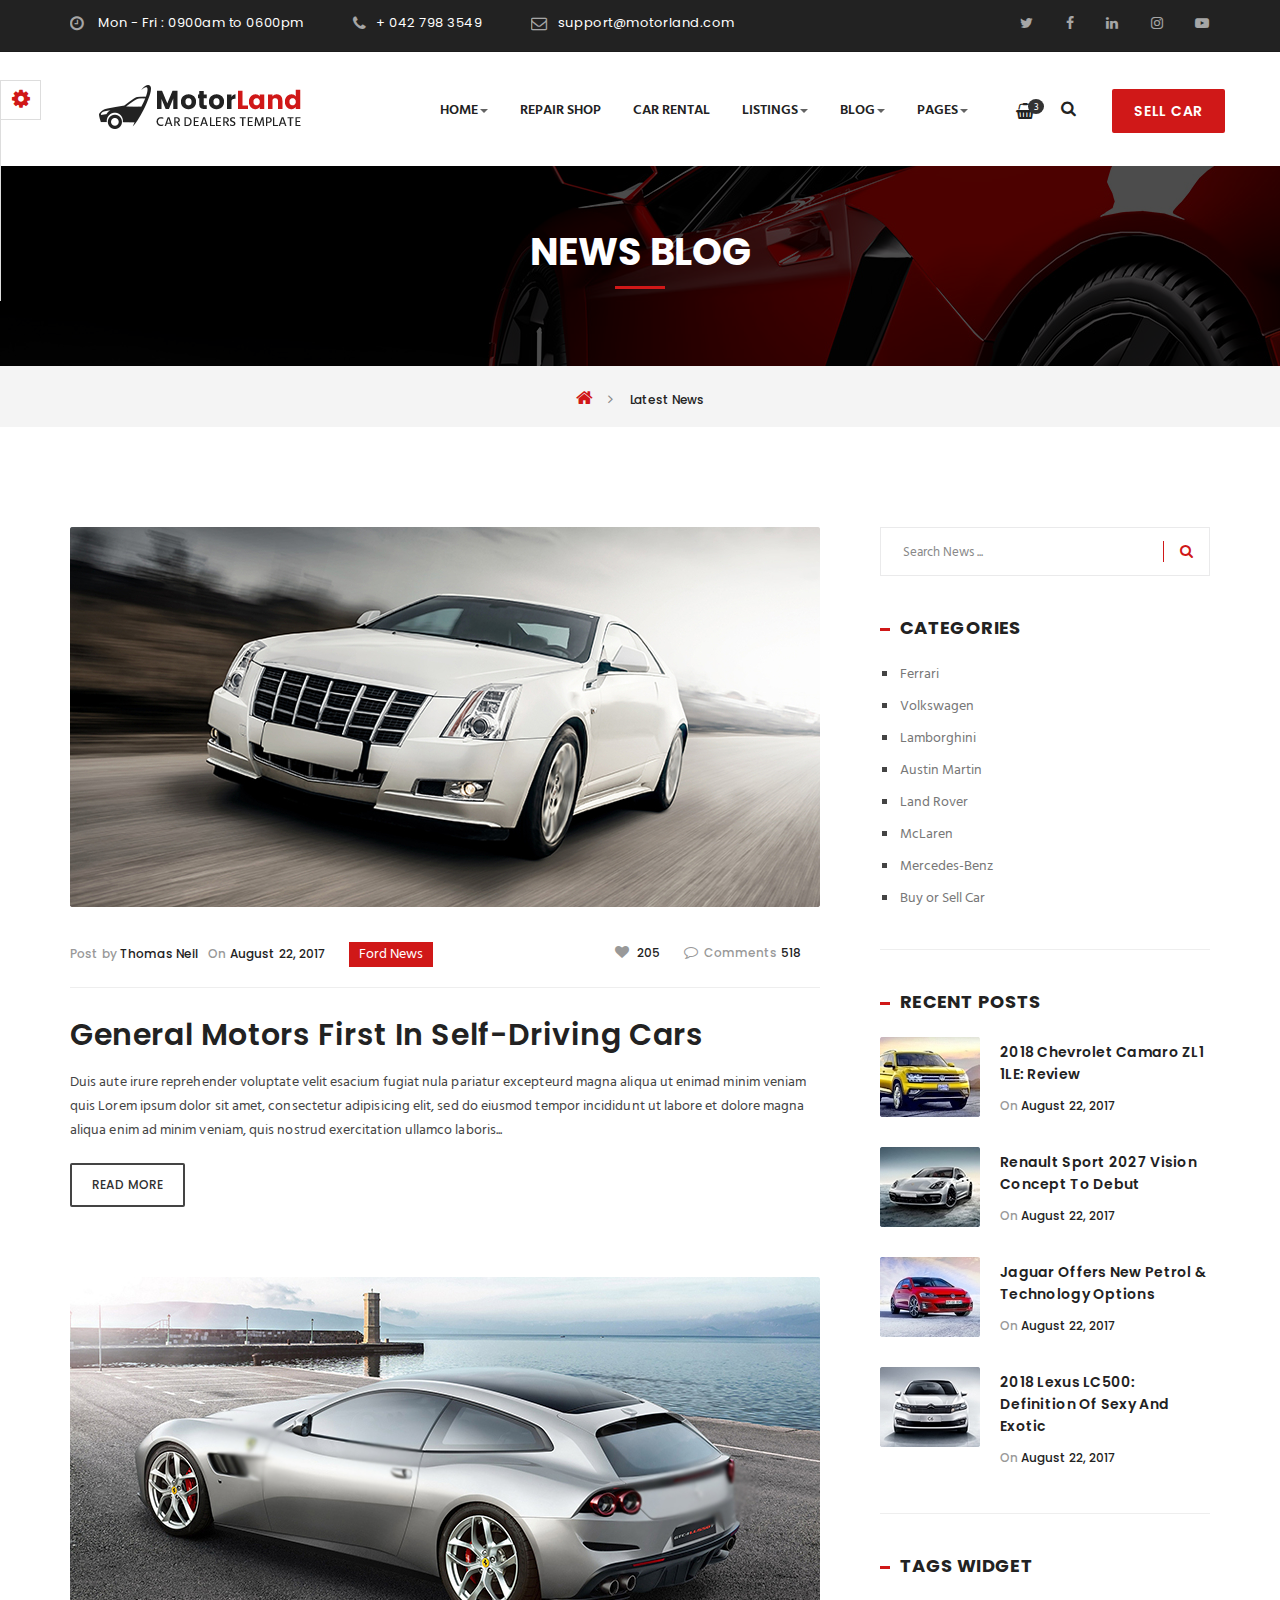
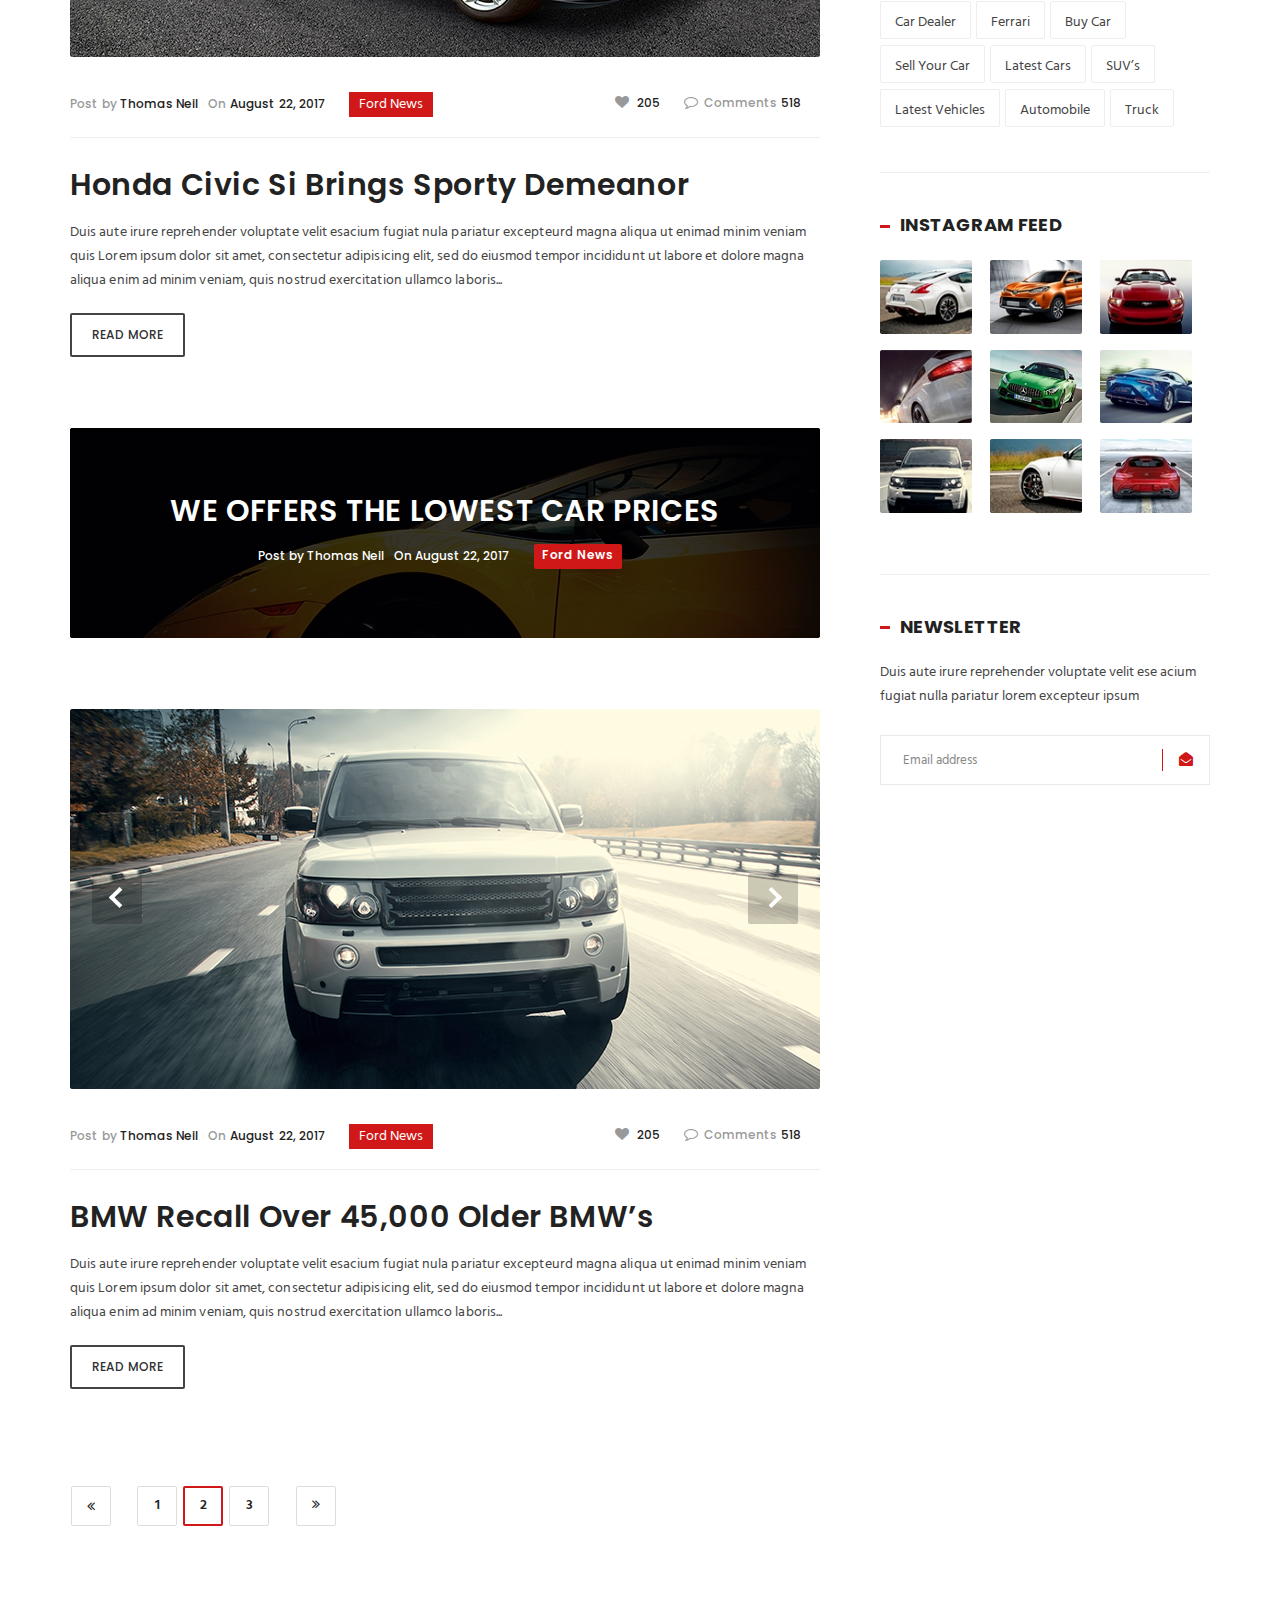
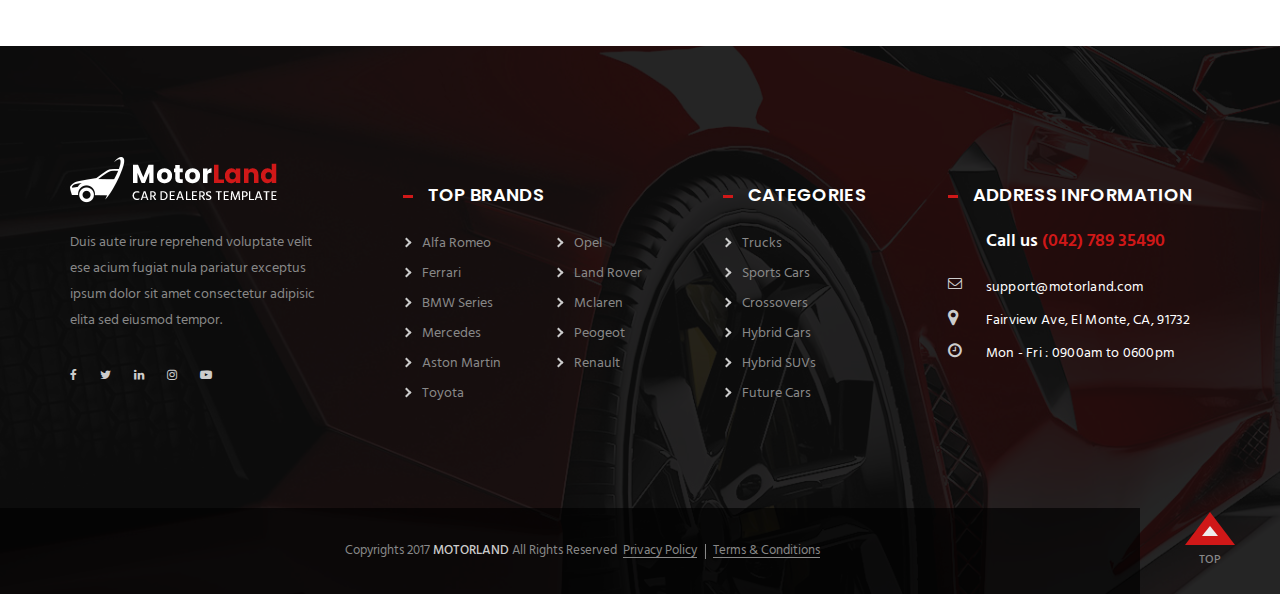
<file: blog.html>
<!DOCTYPE html>
<html lang="zxx">

    <head>
        <meta charset="utf-8" />
        <meta http-equiv="x-ua-compatible" content="ie=edge" />
        <title>Motor Land / Blog</title>
        <meta content="" name="description" />
        <meta content="" name="keywords" />
        <meta name="viewport" content="width=device-width, initial-scale=1.0" />
        <meta content="telephone=no" name="format-detection" />
        <meta name="HandheldFriendly" content="true" />
        <link rel="stylesheet" href="assets/css/master.css" />
        <!-- SWITCHER-->
        <link href="assets/plugins/switcher/css/switcher.css" rel="stylesheet" id="switcher-css" />
        <link href="assets/plugins/switcher/css/color1.css" rel="alternate stylesheet" title="color1" />
        <link href="assets/plugins/switcher/css/color2.css" rel="alternate stylesheet" title="color2" />
        <link href="assets/plugins/switcher/css/color3.css" rel="alternate stylesheet" title="color3" />
        <link href="assets/plugins/switcher/css/color4.css" rel="alternate stylesheet" title="color4" />
        <link rel="icon" type="image/x-icon" href="./assets/favicon.ico" />
        <!--[if lt IE 9 ]>
<script src="assets/js/separate-js/html5shiv-3.7.2.min.js" type="text/javascript"></script><meta content="no" http-equiv="imagetoolbar">
<![endif]-->
    </head>

    <body>
        <!-- Loader-->
        <div id="page-preloader"><span class="spinner border-t_second_b border-t_prim_a"></span>
        </div>
        <!-- Loader end-->
        <!-- ==========================-->
        <!-- MOBILE MENU-->
        <!-- ==========================-->
        <div data-off-canvas="mobile-slidebar left overlay">
            <a class="navbar-brand scroll" href="home.html">
                <img class="normal-logo img-resonsive visible-xs visible-sm" src="assets/media/general/logo.png" alt="logo" />
                <img class="scroll-logo img-resonsive hidden-xs hidden-sm" src="assets/media/general/logo-dark.png" alt="logo" />
            </a>
            <ul class="nav navbar-nav">
                <li>
                    <h4><a href="">Mobile sidebar</a></h4>
                </li>
                <li class="dropdown"><a class="dropdown-toggle" href="#" data-toggle="dropdown">Home<b class="caret"></b></a>
                    <ul class="dropdown-menu" role="menu">
                        <li><a href="home.html" tabindex="-1">Home one page</a>
                        </li>
                        <li><a href="home-2.html" tabindex="-1">Home standart</a>
                        </li>
                    </ul>
                </li>
                <li><a href="repair-shop.html">Repair Shop</a>
                </li>
                <li><a href="car-rental.html">Car Rental</a>
                </li>
                <li class="dropdown"><a class="dropdown-toggle" href="#" data-toggle="dropdown">Listings<b class="caret"></b></a>
                    <ul class="dropdown-menu" role="menu">
                        <li><a href="listings-1.html" tabindex="-1">Listings ver 01</a>
                        </li>
                        <li><a href="listings-2.html" tabindex="-1">Listings ver 02</a>
                        </li>
                        <li><a href="listings-3.html" tabindex="-1">Listings ver 03</a>
                        </li>
                    </ul>
                </li>
                <li class="dropdown"><a class="dropdown-toggle" href="#" data-toggle="dropdown">Blog<b class="caret"></b></a>
                    <ul class="dropdown-menu" role="menu">
                        <li><a href="blog-main.html" tabindex="-1">Blog main</a>
                        </li>
                        <li><a href="blog-post.html" tabindex="-1">Blog post</a>
                        </li>
                    </ul>
                </li>
                <li class="dropdown"><a class="dropdown-toggle" href="#" data-toggle="dropdown">Pages<b class="caret"></b></a>
                    <ul class="dropdown-menu" role="menu">
                        <li><a href="car-details.html" tabindex="-1">Car details</a>
                        </li>
                        <li><a href="typography.html" tabindex="-1">Typography</a>
                        </li>
                    </ul>
                </li>
            </ul>
        </div>
        <div class="l-theme animated-css" data-header="sticky" data-header-top="200" data-canvas="container">
            <!-- Start Switcher-->
            <div class="switcher-wrapper">
                <div class="demo_changer">
                    <div class="demo-icon text-primary"><i class="fa fa-cog fa-spin fa-2x"></i>
                    </div>
                    <div class="form_holder">
                        <div class="predefined_styles">
                            <div class="skin-theme-switcher">
                                <h4>Color</h4>
                                <a class="styleswitch" href="javascript:void(0);" data-switchcolor="color1" style="background-color:#d01818"></a>
                                <a class="styleswitch" href="javascript:void(0);" data-switchcolor="color2" style="background-color:#FFAC3A"></a>
                                <a class="styleswitch" href="javascript:void(0);" data-switchcolor="color3" style="background-color:#28af0f"></a>
                                <a class="styleswitch" href="javascript:void(0);" data-switchcolor="color4" style="background-color:#e425e9"></a>
                            </div>
                        </div>
                    </div>
                </div>
            </div>
            <!-- end switcher-->
            <!-- ==========================-->
            <!-- SEARCH MODAL-->
            <!-- ==========================-->
            <div class="header-search open-search">
                <div class="container">
                    <div class="row">
                        <div class="col-sm-8 col-sm-offset-2 col-xs-10 col-xs-offset-1">
                            <div class="navbar-search">
                                <form class="search-global">
                                    <input class="search-global__input" type="text" placeholder="Type to search" autocomplete="off" name="s" value="" />
                                    <button class="search-global__btn"><i class="icon stroke icon-Search"></i>
                                    </button>
                                    <div class="search-global__note">Begin typing your search above and press return to search.</div>
                                </form>
                            </div>
                        </div>
                    </div>
                </div>
                <button class="search-close close" type="button"><i class="fa fa-times"></i>
                </button>
            </div>
            <div data-off-canvas="slidebar-1 left overlay">
                <ul class="nav navbar-nav">
                    <li><a class="scrollTo" href="#features-section">features</a>
                    </li>
                    <li><a class="scrollTo" href="#services-section">Services</a>
                    </li>
                    <li><a class="scrollTo" href="#works-section">Works</a>
                    </li>
                    <li><a class="scrollTo" href="#about-section">About</a>
                    </li>
                    <li><a class="scrollTo" href="#team-section">Team</a>
                    </li>
                    <li><a href="#">News</a>
                        <div class="wrap-inside-nav">
                            <div class="inside-col">
                                <ul class="inside-nav">
                                    <li><a href="blog.html">Blog 1</a>
                                    </li>
                                    <li><a href="blog-2.html">Blog 2</a>
                                    </li>
                                    <li><a href="blog-single.html">Blog single</a>
                                    </li>
                                </ul>
                            </div>
                        </div>
                    </li>
                    <li><a href="#">Portfolio</a>
                        <div class="wrap-inside-nav">
                            <div class="inside-col">
                                <ul class="inside-nav">
                                    <li><a href="portfolio.html">Portfolio</a>
                                    </li>
                                    <li><a href="portfolio-single.html">Portfolio single</a>
                                    </li>
                                </ul>
                            </div>
                        </div>
                    </li>
                    <li><a href="#">Contact</a>
                        <div class="wrap-inside-nav">
                            <div class="inside-col">
                                <ul class="inside-nav">
                                    <li><a href="contact.html">Contact 1</a>
                                    </li>
                                    <li><a href="contact-2.html">Contact 2</a>
                                    </li>
                                    <li><a href="contact-3.html">Contact 3</a>
                                    </li>
                                </ul>
                            </div>
                        </div>
                    </li>
                </ul>
            </div>
            <header class="header header-boxed-width navbar-fixed-top header-background-white header-color-black header-topbar-dark header-logo-black header-topbarbox-1-left header-topbarbox-2-right header-navibox-1-left header-navibox-2-right header-navibox-3-right header-navibox-4-right">
                <div class="container container-boxed-width">
                    <div class="top-bar">
                        <div class="container">
                            <div class="header-topbarbox-1">
                                <ul>
                                    <li><i class="icon fa fa-clock-o"></i> Mon - Fri : 0900am to 0600pm</li>
                                    <li><i class="icon fa fa-phone"></i><a href="tel:+0427983549">+ 042 798 3549</a>
                                    </li>
                                    <li><i class="icon fa fa-envelope-o"></i><a href="mailto:support@motorland.com">support@motorland.com</a>
                                    </li>
                                </ul>
                            </div>
                            <div class="header-topbarbox-2">
                                <ul class="social-links">
                                    <li><a href="/" target="_blank"><i class="social_icons fa fa-twitter"></i></a>
                                    </li>
                                    <li><a href="/" target="_blank"><i class="social_icons fa fa-facebook"></i></a>
                                    </li>
                                    <li><a href="/" target="_blank"><i class="social_icons fa fa-linkedin"></i></a>
                                    </li>
                                    <li class="li-last"><a href="/" target="_blank"><i class="social_icons fa fa-instagram"></i></a>
                                    </li>
                                    <li><a href="/" target="_blank"><i class="social_icons fa fa-youtube-play"></i></a>
                                    </li>
                                </ul>
                            </div>
                        </div>
                    </div>
                <nav class="navbar" id="nav">
                        <div class="container">
                            <div class="header-navibox-1">
                                <!-- Mobile Trigger Start-->
                                <button class="menu-mobile-button visible-xs-block js-toggle-mobile-slidebar toggle-menu-button"><i class="toggle-menu-button-icon"><span></span><span></span><span></span><span></span><span></span><span></span></i>
                                </button>
                                <!-- Mobile Trigger End-->
                                <a class="navbar-brand scroll" href="home.html">
                                    <img class="normal-logo img-responsive" src="assets/media/general/logo.png" alt="logo" />
                                    <img class="scroll-logo hidden-xs img-responsive" src="assets/media/general/logo-dark.png" alt="logo" />
                                </a>
                            </div>
                            <div class="header-navibox-3">
                                <ul class="nav navbar-nav hidden-xs clearfix vcenter">
                                    <li>
                                        <div class="header-cart"><a href="#"><i class="icon fa fa-shopping-basket" aria-hidden="true"></i><span class="header-cart-count bg-primary">3</span></a>
                                        </div>
                                    </li>
                                    <li><a class="btn_header_search" href="#"><i class="icon fa fa-search"></i></a>
                                    </li>
                                </ul><a class="btn btn-primary" href="home.html">sell car</a>
                            </div>
                            <div class="header-navibox-2">
                                <ul class="yamm main-menu nav navbar-nav">
                                    <li class="dropdown"><a class="dropdown-toggle" href="home.html" data-toggle="dropdown">Home<b class="caret"></b></a>
                                        <ul class="dropdown-menu" role="menu">
                                            <li><a href="home.html" tabindex="-1">Home one page</a>
                                            </li>
                                            <li><a href="home-2.html" tabindex="-1">Home standart</a>
                                            </li>
                                        </ul>
                                    </li>
                                    <li><a href="repair-shop.html">Repair Shop</a>
                                    </li>
                                    <li><a href="car-rental.html">Car Rental</a>
                                    </li>
                                    <li class="dropdown"><a class="dropdown-toggle" href="listings-1.html" data-toggle="dropdown">Listings<b class="caret"></b></a>
                                        <ul class="dropdown-menu" role="menu">
                                            <li><a href="listings-1.html" tabindex="-1">Listings ver 01</a>
                                            </li>
                                            <li><a href="listings-2.html" tabindex="-1">Listings ver 02</a>
                                            </li>
                                            <li><a href="listings-3.html" tabindex="-1">Listings ver 03</a>
                                            </li>
                                             <li><a href="car-details.html" tabindex="-1">Car details</a>
                                            </li>
                                        </ul>
                                    </li>
                                    <li class="dropdown"><a class="dropdown-toggle" href="blog-main.html" data-toggle="dropdown">Blog<b class="caret"></b></a>
                                        <ul class="dropdown-menu" role="menu">
                                            <li><a href="blog-main.html" tabindex="-1">Blog main</a>
                                            </li>
                                            <li><a href="blog-post.html" tabindex="-1">Blog post</a>
                                            </li>
                                        </ul>
                                    </li>
                                    <li class="dropdown"><a class="dropdown-toggle" href="car-details.html" data-toggle="dropdown">Pages<b class="caret"></b></a>
                                        <ul class="dropdown-menu" role="menu">
                                           
                                            <li><a href="typography.html" tabindex="-1">Typography</a>
                                            </li>
                                        </ul>
                                    </li>
                                </ul>
                            </div>
                        </div>
                    </nav>
                
                    
                </div>
            </header>
            <!-- end .header-->
            <div class="section-title-page area-bg area-bg_dark area-bg_op_70">
                <div class="area-bg__inner">
                    <div class="container">
                        <div class="row">
                            <div class="col-xs-12">
                                <h1 class="b-title-page bg-primary_a">news blog</h1>
                            </div>
                        </div>
                    </div>
                </div>
            </div>
            <!-- end .b-title-page-->
            <div class="bg-grey">
                <div class="container">
                    <div class="row">
                        <div class="col-xs-12">
                            <ol class="breadcrumb">
                                <li><a href="home.html"><i class="icon fa fa-home"></i></a>
                                </li>
                                <li class="active">Latest News</li>
                            </ol>
                        </div>
                    </div>
                </div>
            </div>
            <!-- end breadcrumb-->
            <div class="container">
                <div class="row">
                    <div class="col-md-8">
                        <main class="l-main-content">
                            <div class="posts-group-2">
                                <section class="b-post b-post-full clearfix">
                                    <div class="entry-media">
                                        <a class="js-zoom-images" href="assets/media/content/posts/750x380/1.jpg">
                                            <img class="img-responsive" src="assets/media/content/posts/750x380/1.jpg" alt="Foto" />
                                        </a>
                                    </div>
                                    <div class="entry-main">
                                        <div class="entry-meta">
                                            <div class="entry-meta__group-left"><span class="entry-meta__item">Post by<a class="entry-meta__link" href="blog-main.html"> Thomas Neil</a></span><span class="entry-meta__item">On<a class="entry-meta__link" href="blog-main.html"> August 22, 2017</a></span>
                                                <span
                                                class="entry-meta__categorie bg-primary">Ford News</span>
                                            </div>
                                            <div class="entry-meta__group-right"><span class="entry-meta__item"><i class="icon fa fa-heart"></i><a class="entry-meta__link" href="blog-main.html"> 205</a></span><span class="entry-meta__item"><i class="icon fa fa-comment-o"></i>Comments<a class="entry-meta__link" href="blog-main.html"> 518</a></span>
                                            </div>
                                        </div>
                                        <div class="entry-header">
                                            <h2 class="entry-title"><a href="blog-post.html">General Motors First In Self-Driving Cars</a></h2>
                                        </div>
                                        <div class="entry-content">
                                            <p>Duis aute irure reprehender voluptate velit esacium fugiat nula pariatur excepteurd magna aliqua ut enimad minim veniam quis Lorem ipsum dolor sit amet, consectetur adipisicing elit, sed do eiusmod tempor incididunt
                                                ut labore et dolore magna aliqua enim ad minim veniam, quis nostrud exercitation ullamco laboris...</p>
                                        </div>
                                        <div class="entry-footer"><a class="btn btn-default" href="blog-post.html">read more</a>
                                        </div>
                                    </div>
                                </section>
                                <!-- end .post-->
                                <section class="b-post b-post-full clearfix">
                                    <div class="entry-media">
                                        <a class="js-zoom-images" href="assets/media/content/posts/750x380/2.jpg">
                                            <img class="img-responsive" src="assets/media/content/posts/750x380/2.jpg" alt="Foto" />
                                        </a>
                                    </div>
                                    <div class="entry-main">
                                        <div class="entry-meta">
                                            <div class="entry-meta__group-left"><span class="entry-meta__item">Post by<a class="entry-meta__link" href="blog-main.html"> Thomas Neil</a></span><span class="entry-meta__item">On<a class="entry-meta__link" href="blog-main.html"> August 22, 2017</a></span>
                                                <span
                                                class="entry-meta__categorie bg-primary">Ford News</span>
                                            </div>
                                            <div class="entry-meta__group-right"><span class="entry-meta__item"><i class="icon fa fa-heart"></i><a class="entry-meta__link" href="blog-main.html"> 205</a></span><span class="entry-meta__item"><i class="icon fa fa-comment-o"></i>Comments<a class="entry-meta__link" href="blog-main.html"> 518</a></span>
                                            </div>
                                        </div>
                                        <div class="entry-header">
                                            <h2 class="entry-title"><a href="blog-post.html">Honda Civic Si Brings Sporty Demeanor</a></h2>
                                        </div>
                                        <div class="entry-content">
                                            <p>Duis aute irure reprehender voluptate velit esacium fugiat nula pariatur excepteurd magna aliqua ut enimad minim veniam quis Lorem ipsum dolor sit amet, consectetur adipisicing elit, sed do eiusmod tempor incididunt
                                                ut labore et dolore magna aliqua enim ad minim veniam, quis nostrud exercitation ullamco laboris...</p>
                                        </div>
                                        <div class="entry-footer"><a class="btn btn-default" href="blog-post.html">read more</a>
                                        </div>
                                    </div>
                                </section>
                                <!-- end .post-->
                                <div class="b-bnr-3">
                                    <div class="b-bnr-3__title">We offers the lowest car prices</div>
                                    <div class="b-bnr-3__info"><span class="b-bnr-3__info-item">Post by Thomas Neil</span><span class="b-bnr-3__info-item">On August 22, 2017</span><a class="btn btn-primary" href="blog-post.html">Ford News</a>
                                    </div>
                                </div>
                                <!-- end .b-banner-->
                                <section class="b-post b-post-full clearfix">
                                    <div class="entry-media">
                                        <div class="owl-carousel owl-theme owl-theme_mod-arrs enable-owl-carousel" data-pagination="false" data-navigation="true" data-items="1" data-auto-play="7000" data-transition-style="fade" data-main-text-animation="true" data-after-init-delay="3000" data-after-move-delay="1000"
                                        data-stop-on-hover="true">
                                            <img class="img-responsive" src="assets/media/content/posts/750x380/3.jpg" alt="Foto" />
                                            <img class="img-responsive" src="assets/media/content/posts/750x380/2.jpg" alt="Foto" />
                                            <img class="img-responsive" src="assets/media/content/posts/750x380/1.jpg" alt="Foto" />
                                        </div>
                                    </div>
                                    <div class="entry-main">
                                        <div class="entry-meta">
                                            <div class="entry-meta__group-left"><span class="entry-meta__item">Post by<a class="entry-meta__link" href="blog-main.html"> Thomas Neil</a></span><span class="entry-meta__item">On<a class="entry-meta__link" href="blog-main.html"> August 22, 2017</a></span>
                                                <span
                                                class="entry-meta__categorie bg-primary">Ford News</span>
                                            </div>
                                            <div class="entry-meta__group-right"><span class="entry-meta__item"><i class="icon fa fa-heart"></i><a class="entry-meta__link" href="blog-main.html"> 205</a></span><span class="entry-meta__item"><i class="icon fa fa-comment-o"></i>Comments<a class="entry-meta__link" href="blog-main.html"> 518</a></span>
                                            </div>
                                        </div>
                                        <div class="entry-header">
                                            <h2 class="entry-title"><a href="blog-post.html">BMW Recall Over 45,000 Older BMW’s</a></h2>
                                        </div>
                                        <div class="entry-content">
                                            <p>Duis aute irure reprehender voluptate velit esacium fugiat nula pariatur excepteurd magna aliqua ut enimad minim veniam quis Lorem ipsum dolor sit amet, consectetur adipisicing elit, sed do eiusmod tempor incididunt
                                                ut labore et dolore magna aliqua enim ad minim veniam, quis nostrud exercitation ullamco laboris...</p>
                                        </div>
                                        <div class="entry-footer"><a class="btn btn-default" href="blog-post.html">read more</a>
                                        </div>
                                    </div>
                                </section>
                                <!-- end .post-->
                            </div>
                            <ul class="pagination">
                                <li><a href="#"><i class="icon fa fa-angle-double-left"></i></a>
                                </li>
                                <li><a href="#">1</a>
                                </li>
                                <li class="active"><a href="#">2</a>
                                </li>
                                <li><a href="#">3</a>
                                </li>
                                <li><a href="#"><i class="icon fa fa-angle-double-right"></i></a>
                                </li>
                            </ul>
                        </main>
                        <!-- end .l-main-content-->
                    </div>
                    <div class="col-md-4">
                        <aside class="l-sidebar-3">
                            <div class="widget widget-searce">
                                <form class="form-sidebar" id="search-global-form">
                                    <input class="form-sidebar__input form-control" type="search" placeholder="Search News ..." />
                                    <button class="form-sidebar__btn"><i class="icon fa fa-search text-primary"></i>
                                    </button>
                                </form>
                            </div>
                            <!-- end .widget-->
                            <section class="widget section-sidebar">
                                <h3 class="widget-title ui-title-inner">categories</h3>
                                <div class="widget-content">
                                    <ul class="widget-list list list-mark-5">
                                        <li class="widget-list__item"><a class="widget-list__link" href="blog-post.html">Ferrari</a>
                                        </li>
                                        <li class="widget-list__item"><a class="widget-list__link" href="blog-post.html">Volkswagen</a>
                                        </li>
                                        <li class="widget-list__item"><a class="widget-list__link" href="blog-post.html">Lamborghini</a>
                                        </li>
                                        <li class="widget-list__item"><a class="widget-list__link" href="blog-post.html">Austin Martin</a>
                                        </li>
                                        <li class="widget-list__item"><a class="widget-list__link" href="blog-post.html">Land Rover</a>
                                        </li>
                                        <li class="widget-list__item"><a class="widget-list__link" href="blog-post.html">McLaren</a>
                                        </li>
                                        <li class="widget-list__item"><a class="widget-list__link" href="blog-post.html">Mercedes-Benz</a>
                                        </li>
                                        <li class="widget-list__item"><a class="widget-list__link" href="blog-post.html">Buy or Sell Car</a>
                                        </li>
                                    </ul>
                                </div>
                            </section>
                            <!-- end .widget-->
                            <section class="widget section-sidebar">
                                <h3 class="widget-title ui-title-inner">recent posts</h3>
                                <div class="widget-content">
                                    <div class="post-widget clearfix">
                                        <div class="post-widget__media">
                                            <a href="blog-post.html">
                                                <img class="img-responsive" src="assets/media/content/posts/100x80/1.jpg" alt="foto" />
                                            </a>
                                        </div>
                                        <div class="post-widget__inner"><a class="post-widget__title" href="blog-post.html">2018 Chevrolet Camaro ZL1 1LE: Review</a>
                                            <div class="post-widget__date">On
                                                <time class="post-widget__time" datetime="2017-10-27 15:20">August 22, 2017</time>
                                            </div>
                                        </div>
                                        <!-- end .widget-post-->
                                    </div>
                                    <div class="post-widget clearfix">
                                        <div class="post-widget__media">
                                            <a href="blog-post.html">
                                                <img class="img-responsive" src="assets/media/content/posts/100x80/2.jpg" alt="foto" />
                                            </a>
                                        </div>
                                        <div class="post-widget__inner"><a class="post-widget__title" href="blog-post.html">Renault Sport 2027 Vision Concept To Debut</a>
                                            <div class="post-widget__date">On
                                                <time class="post-widget__time" datetime="2017-10-27 15:20">August 22, 2017</time>
                                            </div>
                                        </div>
                                        <!-- end .widget-post-->
                                    </div>
                                    <div class="post-widget clearfix">
                                        <div class="post-widget__media">
                                            <a href="blog-post.html">
                                                <img class="img-responsive" src="assets/media/content/posts/100x80/3.jpg" alt="foto" />
                                            </a>
                                        </div>
                                        <div class="post-widget__inner"><a class="post-widget__title" href="blog-post.html">Jaguar Offers New Petrol &amp; Technology Options</a>
                                            <div class="post-widget__date">On
                                                <time class="post-widget__time" datetime="2017-10-27 15:20">August 22, 2017</time>
                                            </div>
                                        </div>
                                        <!-- end .widget-post-->
                                    </div>
                                    <div class="post-widget clearfix">
                                        <div class="post-widget__media">
                                            <a href="blog-post.html">
                                                <img class="img-responsive" src="assets/media/content/posts/100x80/4.jpg" alt="foto" />
                                            </a>
                                        </div>
                                        <div class="post-widget__inner"><a class="post-widget__title" href="blog-post.html">2018 Lexus LC500: Definition  Of Sexy And Exotic</a>
                                            <div class="post-widget__date">On
                                                <time class="post-widget__time" datetime="2017-10-27 15:20">August 22, 2017</time>
                                            </div>
                                        </div>
                                        <!-- end .widget-post-->
                                    </div>
                                </div>
                            </section>
                            <!-- end .widget-->
                            <section class="widget section-sidebar">
                                <h3 class="widget-title ui-title-inner">TAGs WIDGET</h3>
                                <div class="widget-content">
                                    <ul class="list-tags list-unstyled">
                                        <li class="list-tags__item"><a class="list-tags__link" href="blog-main.html">Car Dealer</a>
                                        </li>
                                        <li class="list-tags__item"><a class="list-tags__link" href="blog-main.html">Ferrari</a>
                                        </li>
                                        <li class="list-tags__item"><a class="list-tags__link" href="blog-main.html">Buy Car</a>
                                        </li>
                                        <li class="list-tags__item"><a class="list-tags__link" href="blog-main.html">Sell Your Car</a>
                                        </li>
                                        <li class="list-tags__item"><a class="list-tags__link" href="blog-main.html">Latest Cars</a>
                                        </li>
                                        <li class="list-tags__item"><a class="list-tags__link" href="blog-main.html">SUV’s</a>
                                        </li>
                                        <li class="list-tags__item"><a class="list-tags__link" href="blog-main.html">Latest Vehicles</a>
                                        </li>
                                        <li class="list-tags__item"><a class="list-tags__link" href="blog-main.html">Automobile</a>
                                        </li>
                                        <li class="list-tags__item"><a class="list-tags__link" href="blog-main.html">Truck</a>
                                        </li>
                                    </ul>
                                </div>
                            </section>
                            <!-- end .widget-->
                            <section class="widget widget-gallery section-sidebar">
                                <h3 class="widget-title ui-title-inner">instagram feed</h3>
                                <div class="widget-content">
                                    <div class="js-zoom-gallery">
                                        <div class="widget-gallery__item">
                                            <a class="widget-gallery__img js-zoom-gallery__item" href="assets/media/content/gallery/100x80/1.jpg">
                                                <img class="img-responsive" src="assets/media/content/gallery/100x80/1.jpg" alt="foto" />
                                            </a>
                                        </div>
                                        <div class="widget-gallery__item">
                                            <a class="widget-gallery__img js-zoom-gallery__item" href="assets/media/content/gallery/100x80/2.jpg">
                                                <img class="img-responsive" src="assets/media/content/gallery/100x80/2.jpg" alt="foto" />
                                            </a>
                                        </div>
                                        <div class="widget-gallery__item">
                                            <a class="widget-gallery__img js-zoom-gallery__item" href="assets/media/content/gallery/100x80/3.jpg">
                                                <img class="img-responsive" src="assets/media/content/gallery/100x80/3.jpg" alt="foto" />
                                            </a>
                                        </div>
                                        <div class="widget-gallery__item">
                                            <a class="widget-gallery__img js-zoom-gallery__item" href="assets/media/content/gallery/100x80/4.jpg">
                                                <img class="img-responsive" src="assets/media/content/gallery/100x80/4.jpg" alt="foto" />
                                            </a>
                                        </div>
                                        <div class="widget-gallery__item">
                                            <a class="widget-gallery__img js-zoom-gallery__item" href="assets/media/content/gallery/100x80/5.jpg">
                                                <img class="img-responsive" src="assets/media/content/gallery/100x80/5.jpg" alt="foto" />
                                            </a>
                                        </div>
                                        <div class="widget-gallery__item">
                                            <a class="widget-gallery__img js-zoom-gallery__item" href="assets/media/content/gallery/100x80/6.jpg">
                                                <img class="img-responsive" src="assets/media/content/gallery/100x80/6.jpg" alt="foto" />
                                            </a>
                                        </div>
                                        <div class="widget-gallery__item">
                                            <a class="widget-gallery__img js-zoom-gallery__item" href="assets/media/content/gallery/100x80/7.jpg">
                                                <img class="img-responsive" src="assets/media/content/gallery/100x80/7.jpg" alt="foto" />
                                            </a>
                                        </div>
                                        <div class="widget-gallery__item">
                                            <a class="widget-gallery__img js-zoom-gallery__item" href="assets/media/content/gallery/100x80/8.jpg">
                                                <img class="img-responsive" src="assets/media/content/gallery/100x80/8.jpg" alt="foto" />
                                            </a>
                                        </div>
                                        <div class="widget-gallery__item">
                                            <a class="widget-gallery__img js-zoom-gallery__item" href="assets/media/content/gallery/100x80/9.jpg">
                                                <img class="img-responsive" src="assets/media/content/gallery/100x80/9.jpg" alt="foto" />
                                            </a>
                                        </div>
                                    </div>
                                </div>
                            </section>
                            <div class="widget widget-newsletter section-sidebar">
                                <h3 class="widget-title ui-title-inner">newsletter</h3>
                                <div class="widget-content">
                                    <p>Duis aute irure reprehender voluptate velit ese acium fugiat nulla pariatur lorem excepteur ipsum</p>
                                    <form class="form-sidebar" id="newsletter-form">
                                        <input class="form-sidebar__input form-control" type="text" placeholder="Email address" />
                                        <button class="form-sidebar__btn"><i class="icon fa fa-envelope-open text-primary"></i>
                                        </button>
                                    </form>
                                </div>
                            </div>
                            <!-- end .widget-->
                        </aside>
                        <!-- end .sidebar-->
                    </div>
                </div>
            </div>
            <footer class="footer area-bg">
                <div class="area-bg__inner">
                    <div class="footer__main">
                        <div class="container">
                            <div class="row">
                                <div class="col-md-3">
                                    <div class="footer-section">
                                        <a class="footer__logo" href="home.html">
                                            <img class="img-responsive" src="assets/media/general/logo.png" alt="Logo" />
                                        </a>
                                        <div class="footer__info">Duis aute irure reprehend voluptate velit ese acium fugiat nula pariatur exceptus ipsum dolor sit amet consectetur adipisic elita sed eiusmod tempor.</div>
                                        <ul class="social-net list-inline">
                                            <li class="social-net__item"><a class="social-net__link text-primary_h" href="facebook.com"><i class="icon fa fa-facebook"></i></a>
                                            </li>
                                            <li class="social-net__item"><a class="social-net__link text-primary_h" href="twitter.com"><i class="icon fa fa-twitter"></i></a>
                                            </li>
                                            <li class="social-net__item"><a class="social-net__link text-primary_h" href="linkedin.com"><i class="icon fa fa-linkedin"></i></a>
                                            </li>
                                            <li class="social-net__item"><a class="social-net__link text-primary_h" href="instagram.com"><i class="icon fa fa-instagram"></i></a>
                                            </li>
                                            <li class="social-net__item"><a class="social-net__link text-primary_h" href="youtube.com"><i class="icon fa fa-youtube-play"></i></a>
                                            </li>
                                        </ul>
                                        <!-- end .social-list-->
                                    </div>
                                </div>
                                <div class="col-md-4">
                                    <section class="footer-section footer-section_list-columns">
                                        <h3 class="footer-section__title ui-title-inner">Top Brands</h3>
                                        <ul class="footer-list footer-list_columns list-unstyled">
                                            <li class="footer-list__item"><a class="footer-list__link" href="about.html">Alfa Romeo</a>
                                            </li>
                                            <li class="footer-list__item"><a class="footer-list__link" href="about.html">Ferrari</a>
                                            </li>
                                            <li class="footer-list__item"><a class="footer-list__link" href="about.html">BMW Series</a>
                                            </li>
                                            <li class="footer-list__item"><a class="footer-list__link" href="about.html">Mercedes</a>
                                            </li>
                                            <li class="footer-list__item"><a class="footer-list__link" href="about.html">Aston Martin</a>
                                            </li>
                                            <li class="footer-list__item"><a class="footer-list__link" href="about.html">Toyota</a>
                                            </li>
                                            <li class="footer-list__item"><a class="footer-list__link" href="about.html">Opel</a>
                                            </li>
                                            <li class="footer-list__item"><a class="footer-list__link" href="about.html">Land Rover</a>
                                            </li>
                                            <li class="footer-list__item"><a class="footer-list__link" href="about.html">Mclaren</a>
                                            </li>
                                            <li class="footer-list__item"><a class="footer-list__link" href="about.html">Peogeot</a>
                                            </li>
                                            <li class="footer-list__item"><a class="footer-list__link" href="about.html">Renault</a>
                                            </li>
                                        </ul>
                                    </section>
                                </div>
                                <div class="col-md-2">
                                    <section class="footer-section footer-section_list-one">
                                        <h3 class="footer-section__title ui-title-inner">Categories</h3>
                                        <ul class="footer-list list-unstyled">
                                            <li class="footer-list__item"><a class="footer-list__link" href="about.html">Trucks</a>
                                            </li>
                                            <li class="footer-list__item"><a class="footer-list__link" href="about.html">Sports Cars</a>
                                            </li>
                                            <li class="footer-list__item"><a class="footer-list__link" href="about.html">Crossovers</a>
                                            </li>
                                            <li class="footer-list__item"><a class="footer-list__link" href="about.html">Hybrid Cars</a>
                                            </li>
                                            <li class="footer-list__item"><a class="footer-list__link" href="about.html">Hybrid SUVs</a>
                                            </li>
                                            <li class="footer-list__item"><a class="footer-list__link" href="about.html">Future Cars</a>
                                            </li>
                                        </ul>
                                    </section>
                                </div>
                                <div class="col-md-3">
                                    <section class="footer-section">
                                        <h3 class="footer-section__title ui-title-inner">Address Information</h3>
                                        <div class="footer-contact footer-contact_lg">Call us<span class="text-primary"> (042) 789 35490</span>
                                        </div>
                                        <div class="footer-contact"><i class="icon icon-xs fa fa-envelope-o"></i>support@motorland.com</div>
                                        <div class="footer-contact"><i class="icon icon-lg fa fa-map-marker"></i>Fairview Ave, El Monte, CA, 91732</div>
                                        <div class="footer-contact"><i class="icon fa fa-clock-o"></i>Mon - Fri : 0900am to 0600pm</div>
                                    </section>
                                </div>
                            </div>
                        </div>
                    </div>
                    <div class="copyright">
                        <div class="container">
                            <div class="row">
                                <div class="col-xs-12">Copyrights 2017<a class="copyright__brand" href="home.html"> MOTORLAND</a> All Rights Reserved<a class="copyright__link" href="privacy-policy.html">Privacy Policy</a><a class="copyright__link" href="terms-of-use.html">Terms & Conditions</a>
                                </div>
                            </div>
                        </div>
                    </div><span class="btn-up" id="toTop">TOP</span>
                </div>
            </footer>
            <!-- .footer-->
        </div>
        <!-- end layout-theme-->


        <!-- ++++++++++++-->
        <!-- MAIN SCRIPTS-->
        <!-- ++++++++++++-->
        <script src="assets/libs/jquery-1.12.4.min.js"></script>
        <script src="assets/libs/jquery-migrate-1.2.1.js"></script>
        <!-- Bootstrap-->
        <script src="assets/libs/bootstrap/bootstrap.min.js"></script>
        <!-- User customization-->
        <script src="assets/js/custom.js"></script>
        <!-- Headers scripts-->
        <script src="assets/plugins/headers/slidebar.js"></script>
        <script src="assets/plugins/headers/header.js"></script>
        <!-- Color scheme-->
        <script src="assets/plugins/switcher/js/dmss.js"></script>
        <!-- Select customization & Color scheme-->
        <script src="assets/plugins/bootstrap-select/js/bootstrap-select.min.js"></script>
        <!-- Slider-->
        <script src="assets/plugins/owl-carousel/owl.carousel.min.js"></script>
        <!-- Pop-up window-->
        <script src="assets/plugins/magnific-popup/jquery.magnific-popup.min.js"></script>
        <!-- Mail scripts-->
        <script src="assets/plugins/jqBootstrapValidation.js"></script>
        <script src="assets/plugins/contact_me.js"></script>
        <!-- Filter and sorting images-->
        <script src="assets/plugins/isotope/isotope.pkgd.min.js"></script>
        <script src="assets/plugins/isotope/imagesLoaded.js"></script>
        <!-- Progress numbers-->
        <script src="assets/plugins/rendro-easy-pie-chart/jquery.easypiechart.min.js"></script>
        <script src="assets/plugins/rendro-easy-pie-chart/waypoints.min.js"></script>
        <!-- NoUiSlider-->
        <script src="assets/plugins/noUiSlider/nouislider.min.js"></script>
        <script src="assets/plugins/noUiSlider/wNumb.js"></script>
        <!-- Animations-->
        <script src="assets/plugins/scrollreveal/scrollreveal.min.js"></script>
    </body>

</html>
</file>
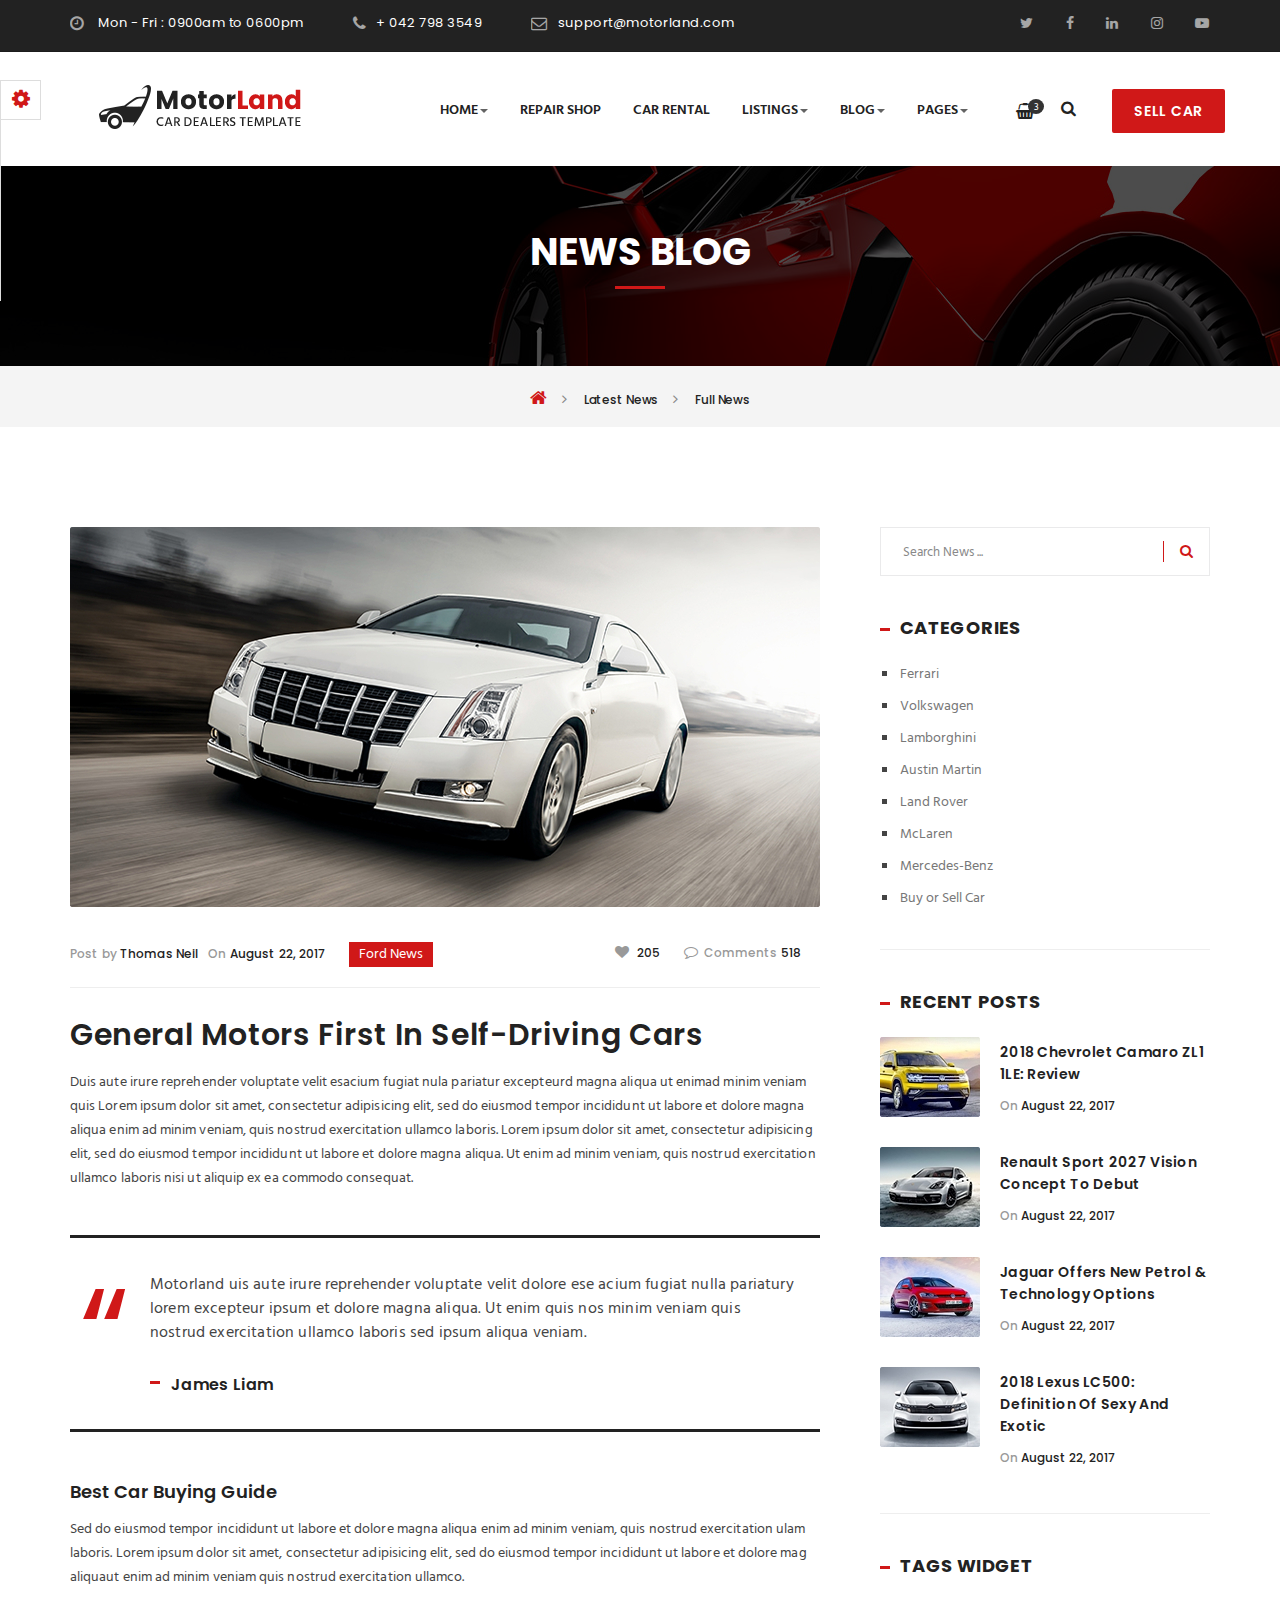
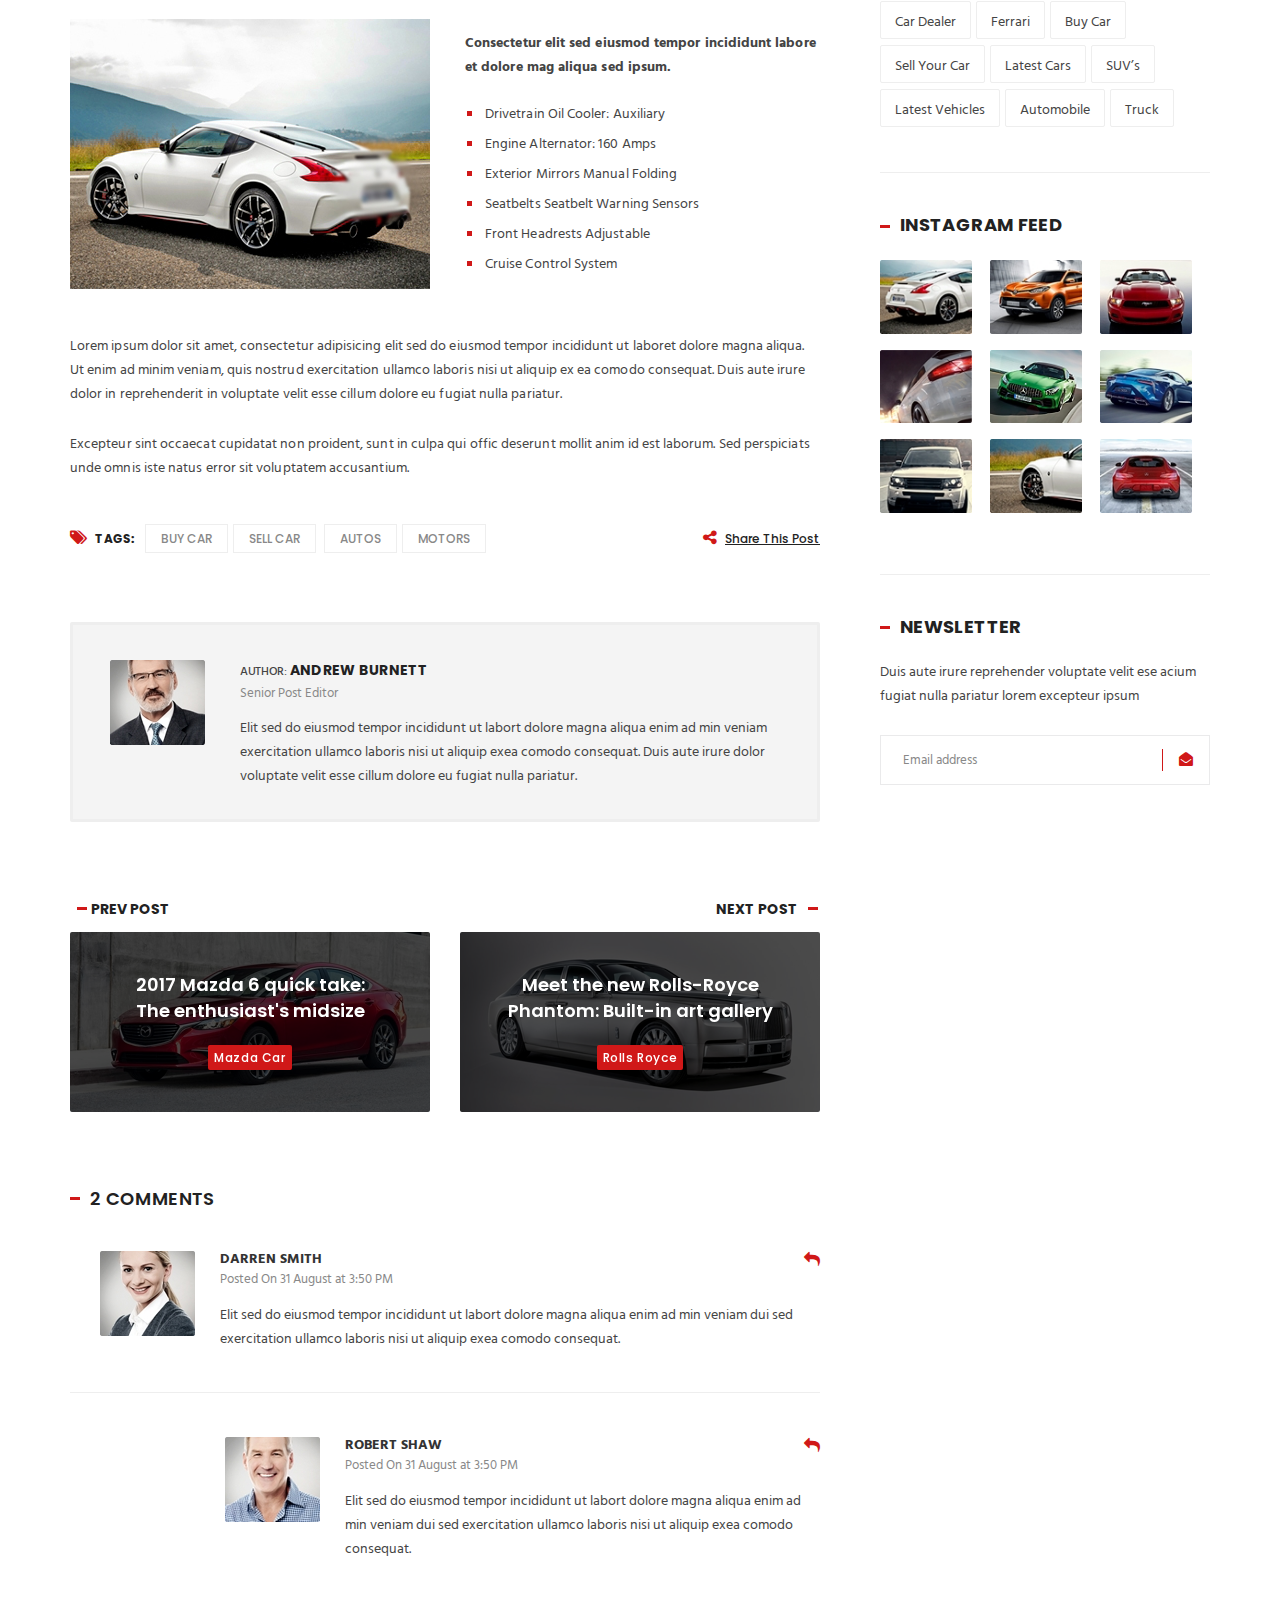
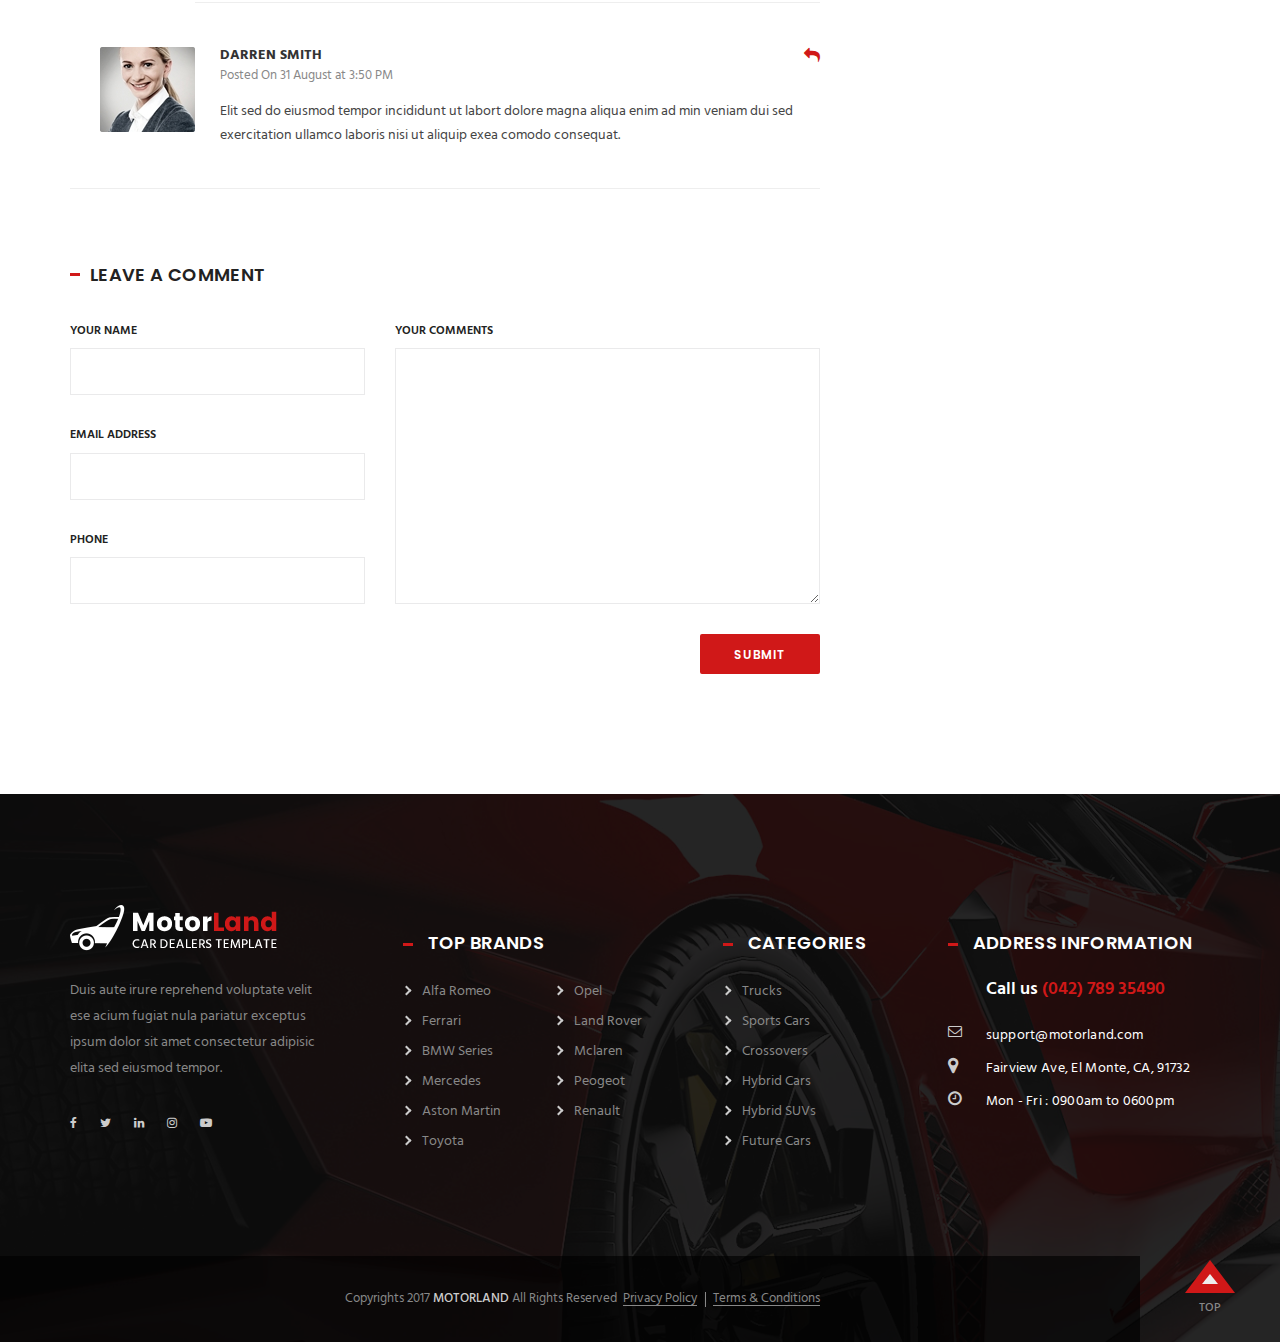
<file: blog_details.html>
<!DOCTYPE html>
<html lang="zxx">

    <head>
        <meta charset="utf-8" />
        <meta http-equiv="x-ua-compatible" content="ie=edge" />
        <title>Motor Land / Blog</title>
        <meta content="" name="description" />
        <meta content="" name="keywords" />
        <meta name="viewport" content="width=device-width, initial-scale=1.0" />
        <meta content="telephone=no" name="format-detection" />
        <meta name="HandheldFriendly" content="true" />
        <link rel="stylesheet" href="assets/css/master.css" />
        <!-- SWITCHER-->
        <link href="assets/plugins/switcher/css/switcher.css" rel="stylesheet" id="switcher-css" />
        <link href="assets/plugins/switcher/css/color1.css" rel="alternate stylesheet" title="color1" />
        <link href="assets/plugins/switcher/css/color2.css" rel="alternate stylesheet" title="color2" />
        <link href="assets/plugins/switcher/css/color3.css" rel="alternate stylesheet" title="color3" />
        <link href="assets/plugins/switcher/css/color4.css" rel="alternate stylesheet" title="color4" />
        <link rel="icon" type="image/x-icon" href="./assets/favicon.ico" />
        <!--[if lt IE 9 ]>
<script src="assets/js/separate-js/html5shiv-3.7.2.min.js" type="text/javascript"></script><meta content="no" http-equiv="imagetoolbar">
<![endif]-->
    </head>

    <body>
        <!-- Loader-->
        <div id="page-preloader"><span class="spinner border-t_second_b border-t_prim_a"></span>
        </div>
        <!-- Loader end-->
        <!-- ==========================-->
        <!-- MOBILE MENU-->
        <!-- ==========================-->
        <div data-off-canvas="mobile-slidebar left overlay">
            <a class="navbar-brand scroll" href="home.html">
                <img class="normal-logo img-resonsive visible-xs visible-sm" src="assets/media/general/logo.png" alt="logo" />
                <img class="scroll-logo img-resonsive hidden-xs hidden-sm" src="assets/media/general/logo-dark.png" alt="logo" />
            </a>
            <ul class="nav navbar-nav">
                <li>
                    <h4><a href="">Mobile sidebar</a></h4>
                </li>
                <li class="dropdown"><a class="dropdown-toggle" href="#" data-toggle="dropdown">Home<b class="caret"></b></a>
                    <ul class="dropdown-menu" role="menu">
                        <li><a href="home.html" tabindex="-1">Home one page</a>
                        </li>
                        <li><a href="home-2.html" tabindex="-1">Home standart</a>
                        </li>
                    </ul>
                </li>
                <li><a href="repair-shop.html">Repair Shop</a>
                </li>
                <li><a href="car-rental.html">Car Rental</a>
                </li>
                <li class="dropdown"><a class="dropdown-toggle" href="#" data-toggle="dropdown">Listings<b class="caret"></b></a>
                    <ul class="dropdown-menu" role="menu">
                        <li><a href="listings-1.html" tabindex="-1">Listings ver 01</a>
                        </li>
                        <li><a href="listings-2.html" tabindex="-1">Listings ver 02</a>
                        </li>
                        <li><a href="listings-3.html" tabindex="-1">Listings ver 03</a>
                        </li>
                    </ul>
                </li>
                <li class="dropdown"><a class="dropdown-toggle" href="#" data-toggle="dropdown">Blog<b class="caret"></b></a>
                    <ul class="dropdown-menu" role="menu">
                        <li><a href="blog-main.html" tabindex="-1">Blog main</a>
                        </li>
                        <li><a href="blog-post.html" tabindex="-1">Blog post</a>
                        </li>
                    </ul>
                </li>
                <li class="dropdown"><a class="dropdown-toggle" href="#" data-toggle="dropdown">Pages<b class="caret"></b></a>
                    <ul class="dropdown-menu" role="menu">
                        <li><a href="car-details.html" tabindex="-1">Car details</a>
                        </li>
                        <li><a href="typography.html" tabindex="-1">Typography</a>
                        </li>
                    </ul>
                </li>
            </ul>
        </div>
        <div class="l-theme animated-css" data-header="sticky" data-header-top="200" data-canvas="container">
            <!-- Start Switcher-->
            <div class="switcher-wrapper">
                <div class="demo_changer">
                    <div class="demo-icon text-primary"><i class="fa fa-cog fa-spin fa-2x"></i>
                    </div>
                    <div class="form_holder">
                        <div class="predefined_styles">
                            <div class="skin-theme-switcher">
                                <h4>Color</h4>
                                <a class="styleswitch" href="javascript:void(0);" data-switchcolor="color1" style="background-color:#d01818"></a>
                                <a class="styleswitch" href="javascript:void(0);" data-switchcolor="color2" style="background-color:#FFAC3A"></a>
                                <a class="styleswitch" href="javascript:void(0);" data-switchcolor="color3" style="background-color:#28af0f"></a>
                                <a class="styleswitch" href="javascript:void(0);" data-switchcolor="color4" style="background-color:#e425e9"></a>
                            </div>
                        </div>
                    </div>
                </div>
            </div>
            <!-- end switcher-->
            <!-- ==========================-->
            <!-- SEARCH MODAL-->
            <!-- ==========================-->
            <div class="header-search open-search">
                <div class="container">
                    <div class="row">
                        <div class="col-sm-8 col-sm-offset-2 col-xs-10 col-xs-offset-1">
                            <div class="navbar-search">
                                <form class="search-global">
                                    <input class="search-global__input" type="text" placeholder="Type to search" autocomplete="off" name="s" value="" />
                                    <button class="search-global__btn"><i class="icon stroke icon-Search"></i>
                                    </button>
                                    <div class="search-global__note">Begin typing your search above and press return to search.</div>
                                </form>
                            </div>
                        </div>
                    </div>
                </div>
                <button class="search-close close" type="button"><i class="fa fa-times"></i>
                </button>
            </div>
            <div data-off-canvas="slidebar-1 left overlay">
                <ul class="nav navbar-nav">
                    <li><a class="scrollTo" href="#features-section">features</a>
                    </li>
                    <li><a class="scrollTo" href="#services-section">Services</a>
                    </li>
                    <li><a class="scrollTo" href="#works-section">Works</a>
                    </li>
                    <li><a class="scrollTo" href="#about-section">About</a>
                    </li>
                    <li><a class="scrollTo" href="#team-section">Team</a>
                    </li>
                    <li><a href="#">News</a>
                        <div class="wrap-inside-nav">
                            <div class="inside-col">
                                <ul class="inside-nav">
                                    <li><a href="blog.html">Blog 1</a>
                                    </li>
                                    <li><a href="blog-2.html">Blog 2</a>
                                    </li>
                                    <li><a href="blog-single.html">Blog single</a>
                                    </li>
                                </ul>
                            </div>
                        </div>
                    </li>
                    <li><a href="#">Portfolio</a>
                        <div class="wrap-inside-nav">
                            <div class="inside-col">
                                <ul class="inside-nav">
                                    <li><a href="portfolio.html">Portfolio</a>
                                    </li>
                                    <li><a href="portfolio-single.html">Portfolio single</a>
                                    </li>
                                </ul>
                            </div>
                        </div>
                    </li>
                    <li><a href="#">Contact</a>
                        <div class="wrap-inside-nav">
                            <div class="inside-col">
                                <ul class="inside-nav">
                                    <li><a href="contact.html">Contact 1</a>
                                    </li>
                                    <li><a href="contact-2.html">Contact 2</a>
                                    </li>
                                    <li><a href="contact-3.html">Contact 3</a>
                                    </li>
                                </ul>
                            </div>
                        </div>
                    </li>
                </ul>
            </div>
            <header class="header header-boxed-width navbar-fixed-top header-background-white header-color-black header-topbar-dark header-logo-black header-topbarbox-1-left header-topbarbox-2-right header-navibox-1-left header-navibox-2-right header-navibox-3-right header-navibox-4-right">
                <div class="container container-boxed-width">
                    <div class="top-bar">
                        <div class="container">
                            <div class="header-topbarbox-1">
                                <ul>
                                    <li><i class="icon fa fa-clock-o"></i> Mon - Fri : 0900am to 0600pm</li>
                                    <li><i class="icon fa fa-phone"></i><a href="tel:+0427983549">+ 042 798 3549</a>
                                    </li>
                                    <li><i class="icon fa fa-envelope-o"></i><a href="mailto:support@motorland.com">support@motorland.com</a>
                                    </li>
                                </ul>
                            </div>
                            <div class="header-topbarbox-2">
                                <ul class="social-links">
                                    <li><a href="/" target="_blank"><i class="social_icons fa fa-twitter"></i></a>
                                    </li>
                                    <li><a href="/" target="_blank"><i class="social_icons fa fa-facebook"></i></a>
                                    </li>
                                    <li><a href="/" target="_blank"><i class="social_icons fa fa-linkedin"></i></a>
                                    </li>
                                    <li class="li-last"><a href="/" target="_blank"><i class="social_icons fa fa-instagram"></i></a>
                                    </li>
                                    <li><a href="/" target="_blank"><i class="social_icons fa fa-youtube-play"></i></a>
                                    </li>
                                </ul>
                            </div>
                        </div>
                    </div>
                      <nav class="navbar" id="nav">
                        <div class="container">
                            <div class="header-navibox-1">
                                <!-- Mobile Trigger Start-->
                                <button class="menu-mobile-button visible-xs-block js-toggle-mobile-slidebar toggle-menu-button"><i class="toggle-menu-button-icon"><span></span><span></span><span></span><span></span><span></span><span></span></i>
                                </button>
                                <!-- Mobile Trigger End-->
                                <a class="navbar-brand scroll" href="home.html">
                                    <img class="normal-logo img-responsive" src="assets/media/general/logo.png" alt="logo" />
                                    <img class="scroll-logo hidden-xs img-responsive" src="assets/media/general/logo-dark.png" alt="logo" />
                                </a>
                            </div>
                            <div class="header-navibox-3">
                                <ul class="nav navbar-nav hidden-xs clearfix vcenter">
                                    <li>
                                        <div class="header-cart"><a href="#"><i class="icon fa fa-shopping-basket" aria-hidden="true"></i><span class="header-cart-count bg-primary">3</span></a>
                                        </div>
                                    </li>
                                    <li><a class="btn_header_search" href="#"><i class="icon fa fa-search"></i></a>
                                    </li>
                                </ul><a class="btn btn-primary" href="home.html">sell car</a>
                            </div>
                            <div class="header-navibox-2">
                                <ul class="yamm main-menu nav navbar-nav">
                                    <li class="dropdown"><a class="dropdown-toggle" href="home.html" data-toggle="dropdown">Home<b class="caret"></b></a>
                                        <ul class="dropdown-menu" role="menu">
                                            <li><a href="home.html" tabindex="-1">Home one page</a>
                                            </li>
                                            <li><a href="home-2.html" tabindex="-1">Home standart</a>
                                            </li>
                                        </ul>
                                    </li>
                                    <li><a href="repair-shop.html">Repair Shop</a>
                                    </li>
                                    <li><a href="car-rental.html">Car Rental</a>
                                    </li>
                                    <li class="dropdown"><a class="dropdown-toggle" href="listings-1.html" data-toggle="dropdown">Listings<b class="caret"></b></a>
                                        <ul class="dropdown-menu" role="menu">
                                            <li><a href="listings-1.html" tabindex="-1">Listings ver 01</a>
                                            </li>
                                            <li><a href="listings-2.html" tabindex="-1">Listings ver 02</a>
                                            </li>
                                            <li><a href="listings-3.html" tabindex="-1">Listings ver 03</a>
                                            </li>
                                             <li><a href="car-details.html" tabindex="-1">Car details</a>
                                            </li>
                                        </ul>
                                    </li>
                                    <li class="dropdown"><a class="dropdown-toggle" href="blog-main.html" data-toggle="dropdown">Blog<b class="caret"></b></a>
                                        <ul class="dropdown-menu" role="menu">
                                            <li><a href="blog-main.html" tabindex="-1">Blog main</a>
                                            </li>
                                            <li><a href="blog-post.html" tabindex="-1">Blog post</a>
                                            </li>
                                        </ul>
                                    </li>
                                    <li class="dropdown"><a class="dropdown-toggle" href="car-details.html" data-toggle="dropdown">Pages<b class="caret"></b></a>
                                        <ul class="dropdown-menu" role="menu">
                                           
                                            <li><a href="typography.html" tabindex="-1">Typography</a>
                                            </li>
                                        </ul>
                                    </li>
                                </ul>
                            </div>
                        </div>
                    </nav>
                
                    
                </div>
            </header>
            <!-- end .header-->
            <div class="section-title-page area-bg area-bg_dark area-bg_op_70">
                <div class="area-bg__inner">
                    <div class="container">
                        <div class="row">
                            <div class="col-xs-12">
                                <h1 class="b-title-page bg-primary_a">news blog</h1>
                            </div>
                        </div>
                    </div>
                </div>
            </div>
            <!-- end .b-title-page-->
            <div class="bg-grey">
                <div class="container">
                    <div class="row">
                        <div class="col-xs-12">
                            <ol class="breadcrumb">
                                <li><a href="home.html"><i class="icon fa fa-home"></i></a>
                                </li>
                                <li><a href="blog-main.html">Latest News</a>
                                </li>
                                <li class="active">Full News</li>
                            </ol>
                        </div>
                    </div>
                </div>
            </div>
            <!-- end breadcrumb-->
            <div class="container">
                <div class="row">
                    <div class="col-md-8">
                        <main class="l-main-content">
                            <article class="b-post b-post-full clearfix">
                                <div class="entry-media">
                                    <a class="js-zoom-images" href="assets/media/content/posts/750x380/1.jpg">
                                        <img class="img-responsive" src="assets/media/content/posts/750x380/1.jpg" alt="Foto" />
                                    </a>
                                </div>
                                <div class="entry-main">
                                    <div class="entry-meta">
                                        <div class="entry-meta__group-left"><span class="entry-meta__item">Post by<a class="entry-meta__link" href="blog-main.html"> Thomas Neil</a></span><span class="entry-meta__item">On<a class="entry-meta__link" href="blog-main.html"> August 22, 2017</a></span>
                                            <span
                                            class="entry-meta__categorie bg-primary">Ford News</span>
                                        </div>
                                        <div class="entry-meta__group-right"><span class="entry-meta__item"><i class="icon fa fa-heart"></i><a class="entry-meta__link" href="blog-main.html"> 205</a></span><span class="entry-meta__item"><i class="icon fa fa-comment-o"></i>Comments<a class="entry-meta__link" href="blog-main.html"> 518</a></span>
                                        </div>
                                    </div>
                                    <div class="entry-header">
                                        <h2 class="entry-title"><a href="blog-post.html">General Motors First In Self-Driving Cars</a></h2>
                                    </div>
                                    <div class="entry-content">
                                        <p>Duis aute irure reprehender voluptate velit esacium fugiat nula pariatur excepteurd magna aliqua ut enimad minim veniam quis Lorem ipsum dolor sit amet, consectetur adipisicing elit, sed do eiusmod tempor incididunt
                                            ut labore et dolore magna aliqua enim ad minim veniam, quis nostrud exercitation ullamco laboris. Lorem ipsum dolor sit amet, consectetur adipisicing elit, sed do eiusmod tempor incididunt ut labore et dolore
                                            magna aliqua. Ut enim ad minim veniam, quis nostrud exercitation ullamco laboris nisi ut aliquip ex ea commodo consequat.</p>
                                        <div class="b-blockquote b-blockquote-2">
                                            <blockquote>
                                                <p>Motorland uis aute irure reprehender voluptate velit dolore ese acium fugiat nulla pariatury lorem excepteur ipsum et dolore magna aliqua. Ut enim quis nos minim veniam quis nostrud exercitation ullamco
                                                    laboris sed ipsum aliqua veniam.</p>
                                                <cite class="b-blockquote__cite" title="Blockquote Title"><span class="b-blockquote__author">James Liam</span></cite>
                                            </blockquote>
                                        </div>
                                        <!-- end .b-blockquote-->
                                        <h3 class="entry-title-inner">Best Car Buying Guide</h3>
                                        <p>Sed do eiusmod tempor incididunt ut labore et dolore magna aliqua enim ad minim veniam, quis nostrud exercitation ulam laboris. Lorem ipsum dolor sit amet, consectetur adipisicing elit, sed do eiusmod tempor incididunt
                                            ut labore et dolore mag aliquaut enim ad minim veniam quis nostrud exercitation ullamco.</p>
                                        <div class="b-post__section">
                                            <div class="row">
                                                <div class="col-sm-6">
                                                    <img class="img-post img-responsive" src="assets/media/content/posts/360x270/1.jpg" alt="foto" />
                                                </div>
                                                <div class="col-sm-6">
                                                    <div class="b-post__group-1"><strong>Consectetur elit sed eiusmod tempor incididunt labore et dolore mag aliqua sed ipsum.</strong>
                                                        <ul class="list list-mark-5 list_mark-prim">
                                                            <li>Drivetrain Oil Cooler: Auxiliary</li>
                                                            <li>Engine Alternator: 160 Amps</li>
                                                            <li>Exterior Mirrors Manual Folding</li>
                                                            <li>Seatbelts Seatbelt Warning Sensors</li>
                                                            <li>Front Headrests Adjustable</li>
                                                            <li>Cruise Control System</li>
                                                        </ul>
                                                    </div>
                                                </div>
                                            </div>
                                        </div>
                                        <p>Lorem ipsum dolor sit amet, consectetur adipisicing elit sed do eiusmod tempor incididunt ut laboret dolore magna aliqua. Ut enim ad minim veniam, quis nostrud exercitation ullamco laboris nisi ut aliquip ex ea
                                            comodo consequat. Duis aute irure dolor in reprehenderit in voluptate velit esse cillum dolore eu fugiat nulla pariatur.</p>
                                        <p>Excepteur sint occaecat cupidatat non proident, sunt in culpa qui offic deserunt mollit anim id est laborum. Sed perspiciats unde omnis iste natus error sit voluptatem accusantium.</p>
                                    </div>
                                </div>
                                <div class="entry-footer">
                                    <div class="entry-footer__group"><i class="icon fa fa-tags text-primary"></i><span class="entry-footer__title">tags:</span><a class="entry-footer__tags" href="blog-post.html">Buy Car</a><a class="entry-footer__tags" href="blog-post.html">sell Car</a>
                                        <a
                                        class="entry-footer__tags" href="blog-post.html">autos</a><a class="entry-footer__tags" href="blog-post.html">motors</a>
                                    </div>
                                    <div class="entry-footer__group"><i class="icon fa fa-share-alt text-primary"></i><a class="entry-footer__link" href="blog-post.html">Share This Post</a>
                                    </div>
                                </div>
                            </article>
                            <!-- end .post-->
                            <div class="about-author bg-grey clearfix">
                                <div class="about-author__img">
                                    <img class="img-responsive" src="assets/media/content/posts/about-author/1.jpg" alt="foto" />
                                </div>
                                <div class="about-author__inner"><span class="about-author__title">Author:<span class="about-author__name"> Andrew Burnett</span></span><span class="about-author__category">Senior Post Editor</span>
                                    <div class="about-author__description">Elit sed do eiusmod tempor incididunt ut labort dolore magna aliqua enim ad min veniam exercitation ullamco laboris nisi ut aliquip exea comodo consequat. Duis aute irure dolor voluptate velit esse cillum dolore eu
                                        fugiat nulla pariatur.</div>
                                </div>
                            </div>
                            <!-- end .about-author-->
                            <div class="post-carousel owl-carousel owl-theme enable-owl-carousel" data-min768="2" data-min992="2" data-min1200="2" data-margin="30" data-pagination="false" data-navigation="true" data-auto-play="4000" data-stop-on-hover="true">
                                <div class="b-post-nav__item"><span class="b-post-nav__img"><img class="img-responsive" src="assets/media/content/posts/360x180/1.jpg" alt="foto"/></span><span class="b-post-nav__inner"><span class="b-post-nav__title">2017 Mazda 6 quick take:<br>The enthusiast's midsize sedan</span>
                                    <a
                                    class="b-post-nav__btn btn btn-primary btn-xs" href="blog-post.html">Mazda Car</a>
                                        </span>
                                </div>
                                <div class="b-post-nav__item"><span class="b-post-nav__img"><img class="img-responsive" src="assets/media/content/posts/360x180/2.jpg" alt="foto"/></span><span class="b-post-nav__inner"><span class="b-post-nav__title">Meet the new Rolls-Royce Phantom: Built-in art gallery</span>
                                    <a
                                    class="b-post-nav__btn btn btn-primary btn-xs" href="blog-post.html">Rolls Royce</a>
                                        </span>
                                </div>
                                <div class="b-post-nav__item"><span class="b-post-nav__img"><img class="img-responsive" src="assets/media/content/posts/360x180/1.jpg" alt="foto"/></span><span class="b-post-nav__inner"><span class="b-post-nav__title">2017 Mazda 6 quick take:<br>The enthusiast's midsize sedan</span>
                                    <a
                                    class="b-post-nav__btn btn btn-primary btn-xs" href="blog-post.html">Mazda Car</a>
                                        </span>
                                </div>
                                <div class="b-post-nav__item"><span class="b-post-nav__img"><img class="img-responsive" src="assets/media/content/posts/360x180/2.jpg" alt="foto"/></span><span class="b-post-nav__inner"><span class="b-post-nav__title">Meet the new Rolls-Royce Phantom: Built-in art gallery</span>
                                    <a
                                    class="b-post-nav__btn btn btn-primary btn-xs" href="blog-post.html">Rolls Royce</a>
                                        </span>
                                </div>
                            </div>
                            <section class="section-comment">
                                <h2 class="ui-title-inner">2 comments</h2>
                                <ul class="comments-list list-unstyled">
                                    <li>
                                        <article class="comment clearfix">
                                            <div class="comment-face">
                                                <img class="img-responsive" src="assets/media/content/posts/face/1.jpg" alt="face" />
                                            </div>
                                            <div class="comment-inner">
                                                <header class="comment-header">
                                                    <cite class="comment-author">Darren Smith</cite><span class="comment-datetime">Posted On
                            <time datetime="2017-09-24T18:18"> 31 August at 3:50 PM</time></span><a class="comment-btn text-primary" href="blog-post.html"><i class="icon fa fa-reply"></i></a>
                                                </header>
                                                <div class="comment-body">
                                                    <p>Elit sed do eiusmod tempor incididunt ut labort dolore magna aliqua enim ad min veniam dui sed exercitation ullamco laboris nisi ut aliquip exea comodo consequat.</p>
                                                </div>
                                            </div>
                                        </article>
                                        <ul class="children list-unstyled">
                                            <li>
                                                <article class="comment clearfix">
                                                    <div class="comment-face">
                                                        <img class="img-responsive" src="assets/media/content/posts/face/2.jpg" alt="face" />
                                                    </div>
                                                    <div class="comment-inner">
                                                        <header class="comment-header">
                                                            <cite class="comment-author">Robert Shaw</cite><span class="comment-datetime">Posted On
                                <time datetime="2017-09-24T18:18"> 31 August at 3:50 PM</time></span><a class="comment-btn text-primary" href="blog-post.html"><i class="icon fa fa-reply"></i></a>
                                                        </header>
                                                        <div class="comment-body">
                                                            <p>Elit sed do eiusmod tempor incididunt ut labort dolore magna aliqua enim ad min veniam dui sed exercitation ullamco laboris nisi ut aliquip exea comodo consequat.</p>
                                                        </div>
                                                    </div>
                                                </article>
                                            </li>
                                        </ul>
                                    </li>
                                    <li>
                                        <article class="comment clearfix">
                                            <div class="comment-face">
                                                <img class="img-responsive" src="assets/media/content/posts/face/1.jpg" alt="face" />
                                            </div>
                                            <div class="comment-inner">
                                                <header class="comment-header">
                                                    <cite class="comment-author">Darren Smith</cite><span class="comment-datetime">Posted On
                            <time datetime="2017-09-24T18:18"> 31 August at 3:50 PM</time></span><a class="comment-btn text-primary" href="blog-post.html"><i class="icon fa fa-reply"></i></a>
                                                </header>
                                                <div class="comment-body">
                                                    <p>Elit sed do eiusmod tempor incididunt ut labort dolore magna aliqua enim ad min veniam dui sed exercitation ullamco laboris nisi ut aliquip exea comodo consequat.</p>
                                                </div>
                                            </div>
                                        </article>
                                    </li>
                                </ul>
                            </section>
                            <!-- end .section-comment-->
                            <section class="section-reply-form" id="section-reply-form">
                                <h2 class="ui-title-inner">Leave a comment</h2>
                                <form class="form-reply ui-form-2" action="#" method="post">
                                    <div class="row">
                                        <div class="col-md-5">
                                            <div class="form-group">
                                                <div class="ui-label">your name</div>
                                                <input class="form-control" type="text" />
                                            </div>
                                            <div class="form-group">
                                                <div class="ui-label">Email address</div>
                                                <input class="form-control" type="email" />
                                            </div>
                                            <div class="form-group">
                                                <div class="ui-label">phone</div>
                                                <input class="form-control" type="tel" />
                                            </div>
                                        </div>
                                        <div class="col-md-7">
                                            <div class="form-group">
                                                <div class="ui-label">your Comments</div>
                                                <textarea class="form-control" rows="9"></textarea>
                                            </div>
                                        </div>
                                    </div>
                                    <div class="row">
                                        <div class="col-xs-12">
                                            <div class="text-right">
                                                <button class="ui-form__btn btn btn-primary">submit</button>
                                            </div>
                                        </div>
                                    </div>
                                </form>
                            </section>
                            <!-- end .section-reply-form-->
                        </main>
                        <!-- end .l-main-content-->
                    </div>
                    <div class="col-md-4">
                        <aside class="l-sidebar-3">
                            <div class="widget widget-searce">
                                <form class="form-sidebar" id="search-global-form">
                                    <input class="form-sidebar__input form-control" type="search" placeholder="Search News ..." />
                                    <button class="form-sidebar__btn"><i class="icon fa fa-search text-primary"></i>
                                    </button>
                                </form>
                            </div>
                            <!-- end .widget-->
                            <section class="widget section-sidebar">
                                <h3 class="widget-title ui-title-inner">categories</h3>
                                <div class="widget-content">
                                    <ul class="widget-list list list-mark-5">
                                        <li class="widget-list__item"><a class="widget-list__link" href="blog-post.html">Ferrari</a>
                                        </li>
                                        <li class="widget-list__item"><a class="widget-list__link" href="blog-post.html">Volkswagen</a>
                                        </li>
                                        <li class="widget-list__item"><a class="widget-list__link" href="blog-post.html">Lamborghini</a>
                                        </li>
                                        <li class="widget-list__item"><a class="widget-list__link" href="blog-post.html">Austin Martin</a>
                                        </li>
                                        <li class="widget-list__item"><a class="widget-list__link" href="blog-post.html">Land Rover</a>
                                        </li>
                                        <li class="widget-list__item"><a class="widget-list__link" href="blog-post.html">McLaren</a>
                                        </li>
                                        <li class="widget-list__item"><a class="widget-list__link" href="blog-post.html">Mercedes-Benz</a>
                                        </li>
                                        <li class="widget-list__item"><a class="widget-list__link" href="blog-post.html">Buy or Sell Car</a>
                                        </li>
                                    </ul>
                                </div>
                            </section>
                            <!-- end .widget-->
                            <section class="widget section-sidebar">
                                <h3 class="widget-title ui-title-inner">recent posts</h3>
                                <div class="widget-content">
                                    <div class="post-widget clearfix">
                                        <div class="post-widget__media">
                                            <a href="blog-post.html">
                                                <img class="img-responsive" src="assets/media/content/posts/100x80/1.jpg" alt="foto" />
                                            </a>
                                        </div>
                                        <div class="post-widget__inner"><a class="post-widget__title" href="blog-post.html">2018 Chevrolet Camaro ZL1 1LE: Review</a>
                                            <div class="post-widget__date">On
                                                <time class="post-widget__time" datetime="2017-10-27 15:20">August 22, 2017</time>
                                            </div>
                                        </div>
                                        <!-- end .widget-post-->
                                    </div>
                                    <div class="post-widget clearfix">
                                        <div class="post-widget__media">
                                            <a href="blog-post.html">
                                                <img class="img-responsive" src="assets/media/content/posts/100x80/2.jpg" alt="foto" />
                                            </a>
                                        </div>
                                        <div class="post-widget__inner"><a class="post-widget__title" href="blog-post.html">Renault Sport 2027 Vision Concept To Debut</a>
                                            <div class="post-widget__date">On
                                                <time class="post-widget__time" datetime="2017-10-27 15:20">August 22, 2017</time>
                                            </div>
                                        </div>
                                        <!-- end .widget-post-->
                                    </div>
                                    <div class="post-widget clearfix">
                                        <div class="post-widget__media">
                                            <a href="blog-post.html">
                                                <img class="img-responsive" src="assets/media/content/posts/100x80/3.jpg" alt="foto" />
                                            </a>
                                        </div>
                                        <div class="post-widget__inner"><a class="post-widget__title" href="blog-post.html">Jaguar Offers New Petrol &amp; Technology Options</a>
                                            <div class="post-widget__date">On
                                                <time class="post-widget__time" datetime="2017-10-27 15:20">August 22, 2017</time>
                                            </div>
                                        </div>
                                        <!-- end .widget-post-->
                                    </div>
                                    <div class="post-widget clearfix">
                                        <div class="post-widget__media">
                                            <a href="blog-post.html">
                                                <img class="img-responsive" src="assets/media/content/posts/100x80/4.jpg" alt="foto" />
                                            </a>
                                        </div>
                                        <div class="post-widget__inner"><a class="post-widget__title" href="blog-post.html">2018 Lexus LC500: Definition  Of Sexy And Exotic</a>
                                            <div class="post-widget__date">On
                                                <time class="post-widget__time" datetime="2017-10-27 15:20">August 22, 2017</time>
                                            </div>
                                        </div>
                                        <!-- end .widget-post-->
                                    </div>
                                </div>
                            </section>
                            <!-- end .widget-->
                            <section class="widget section-sidebar">
                                <h3 class="widget-title ui-title-inner">TAGs WIDGET</h3>
                                <div class="widget-content">
                                    <ul class="list-tags list-unstyled">
                                        <li class="list-tags__item"><a class="list-tags__link" href="blog-main.html">Car Dealer</a>
                                        </li>
                                        <li class="list-tags__item"><a class="list-tags__link" href="blog-main.html">Ferrari</a>
                                        </li>
                                        <li class="list-tags__item"><a class="list-tags__link" href="blog-main.html">Buy Car</a>
                                        </li>
                                        <li class="list-tags__item"><a class="list-tags__link" href="blog-main.html">Sell Your Car</a>
                                        </li>
                                        <li class="list-tags__item"><a class="list-tags__link" href="blog-main.html">Latest Cars</a>
                                        </li>
                                        <li class="list-tags__item"><a class="list-tags__link" href="blog-main.html">SUV’s</a>
                                        </li>
                                        <li class="list-tags__item"><a class="list-tags__link" href="blog-main.html">Latest Vehicles</a>
                                        </li>
                                        <li class="list-tags__item"><a class="list-tags__link" href="blog-main.html">Automobile</a>
                                        </li>
                                        <li class="list-tags__item"><a class="list-tags__link" href="blog-main.html">Truck</a>
                                        </li>
                                    </ul>
                                </div>
                            </section>
                            <!-- end .widget-->
                            <section class="widget widget-gallery section-sidebar">
                                <h3 class="widget-title ui-title-inner">instagram feed</h3>
                                <div class="widget-content">
                                    <div class="js-zoom-gallery">
                                        <div class="widget-gallery__item">
                                            <a class="widget-gallery__img js-zoom-gallery__item" href="assets/media/content/gallery/100x80/1.jpg">
                                                <img class="img-responsive" src="assets/media/content/gallery/100x80/1.jpg" alt="foto" />
                                            </a>
                                        </div>
                                        <div class="widget-gallery__item">
                                            <a class="widget-gallery__img js-zoom-gallery__item" href="assets/media/content/gallery/100x80/2.jpg">
                                                <img class="img-responsive" src="assets/media/content/gallery/100x80/2.jpg" alt="foto" />
                                            </a>
                                        </div>
                                        <div class="widget-gallery__item">
                                            <a class="widget-gallery__img js-zoom-gallery__item" href="assets/media/content/gallery/100x80/3.jpg">
                                                <img class="img-responsive" src="assets/media/content/gallery/100x80/3.jpg" alt="foto" />
                                            </a>
                                        </div>
                                        <div class="widget-gallery__item">
                                            <a class="widget-gallery__img js-zoom-gallery__item" href="assets/media/content/gallery/100x80/4.jpg">
                                                <img class="img-responsive" src="assets/media/content/gallery/100x80/4.jpg" alt="foto" />
                                            </a>
                                        </div>
                                        <div class="widget-gallery__item">
                                            <a class="widget-gallery__img js-zoom-gallery__item" href="assets/media/content/gallery/100x80/5.jpg">
                                                <img class="img-responsive" src="assets/media/content/gallery/100x80/5.jpg" alt="foto" />
                                            </a>
                                        </div>
                                        <div class="widget-gallery__item">
                                            <a class="widget-gallery__img js-zoom-gallery__item" href="assets/media/content/gallery/100x80/6.jpg">
                                                <img class="img-responsive" src="assets/media/content/gallery/100x80/6.jpg" alt="foto" />
                                            </a>
                                        </div>
                                        <div class="widget-gallery__item">
                                            <a class="widget-gallery__img js-zoom-gallery__item" href="assets/media/content/gallery/100x80/7.jpg">
                                                <img class="img-responsive" src="assets/media/content/gallery/100x80/7.jpg" alt="foto" />
                                            </a>
                                        </div>
                                        <div class="widget-gallery__item">
                                            <a class="widget-gallery__img js-zoom-gallery__item" href="assets/media/content/gallery/100x80/8.jpg">
                                                <img class="img-responsive" src="assets/media/content/gallery/100x80/8.jpg" alt="foto" />
                                            </a>
                                        </div>
                                        <div class="widget-gallery__item">
                                            <a class="widget-gallery__img js-zoom-gallery__item" href="assets/media/content/gallery/100x80/9.jpg">
                                                <img class="img-responsive" src="assets/media/content/gallery/100x80/9.jpg" alt="foto" />
                                            </a>
                                        </div>
                                    </div>
                                </div>
                            </section>
                            <div class="widget widget-newsletter section-sidebar">
                                <h3 class="widget-title ui-title-inner">newsletter</h3>
                                <div class="widget-content">
                                    <p>Duis aute irure reprehender voluptate velit ese acium fugiat nulla pariatur lorem excepteur ipsum</p>
                                    <form class="form-sidebar" id="newsletter-form">
                                        <input class="form-sidebar__input form-control" type="text" placeholder="Email address" />
                                        <button class="form-sidebar__btn"><i class="icon fa fa-envelope-open text-primary"></i>
                                        </button>
                                    </form>
                                </div>
                            </div>
                            <!-- end .widget-->
                        </aside>
                        <!-- end .sidebar-->
                    </div>
                </div>
            </div>
            <footer class="footer area-bg">
                <div class="area-bg__inner">
                    <div class="footer__main">
                        <div class="container">
                            <div class="row">
                                <div class="col-md-3">
                                    <div class="footer-section">
                                        <a class="footer__logo" href="home.html">
                                            <img class="img-responsive" src="assets/media/general/logo.png" alt="Logo" />
                                        </a>
                                        <div class="footer__info">Duis aute irure reprehend voluptate velit ese acium fugiat nula pariatur exceptus ipsum dolor sit amet consectetur adipisic elita sed eiusmod tempor.</div>
                                        <ul class="social-net list-inline">
                                            <li class="social-net__item"><a class="social-net__link text-primary_h" href="facebook.com"><i class="icon fa fa-facebook"></i></a>
                                            </li>
                                            <li class="social-net__item"><a class="social-net__link text-primary_h" href="twitter.com"><i class="icon fa fa-twitter"></i></a>
                                            </li>
                                            <li class="social-net__item"><a class="social-net__link text-primary_h" href="linkedin.com"><i class="icon fa fa-linkedin"></i></a>
                                            </li>
                                            <li class="social-net__item"><a class="social-net__link text-primary_h" href="instagram.com"><i class="icon fa fa-instagram"></i></a>
                                            </li>
                                            <li class="social-net__item"><a class="social-net__link text-primary_h" href="youtube.com"><i class="icon fa fa-youtube-play"></i></a>
                                            </li>
                                        </ul>
                                        <!-- end .social-list-->
                                    </div>
                                </div>
                                <div class="col-md-4">
                                    <section class="footer-section footer-section_list-columns">
                                        <h3 class="footer-section__title ui-title-inner">Top Brands</h3>
                                        <ul class="footer-list footer-list_columns list-unstyled">
                                            <li class="footer-list__item"><a class="footer-list__link" href="about.html">Alfa Romeo</a>
                                            </li>
                                            <li class="footer-list__item"><a class="footer-list__link" href="about.html">Ferrari</a>
                                            </li>
                                            <li class="footer-list__item"><a class="footer-list__link" href="about.html">BMW Series</a>
                                            </li>
                                            <li class="footer-list__item"><a class="footer-list__link" href="about.html">Mercedes</a>
                                            </li>
                                            <li class="footer-list__item"><a class="footer-list__link" href="about.html">Aston Martin</a>
                                            </li>
                                            <li class="footer-list__item"><a class="footer-list__link" href="about.html">Toyota</a>
                                            </li>
                                            <li class="footer-list__item"><a class="footer-list__link" href="about.html">Opel</a>
                                            </li>
                                            <li class="footer-list__item"><a class="footer-list__link" href="about.html">Land Rover</a>
                                            </li>
                                            <li class="footer-list__item"><a class="footer-list__link" href="about.html">Mclaren</a>
                                            </li>
                                            <li class="footer-list__item"><a class="footer-list__link" href="about.html">Peogeot</a>
                                            </li>
                                            <li class="footer-list__item"><a class="footer-list__link" href="about.html">Renault</a>
                                            </li>
                                        </ul>
                                    </section>
                                </div>
                                <div class="col-md-2">
                                    <section class="footer-section footer-section_list-one">
                                        <h3 class="footer-section__title ui-title-inner">Categories</h3>
                                        <ul class="footer-list list-unstyled">
                                            <li class="footer-list__item"><a class="footer-list__link" href="about.html">Trucks</a>
                                            </li>
                                            <li class="footer-list__item"><a class="footer-list__link" href="about.html">Sports Cars</a>
                                            </li>
                                            <li class="footer-list__item"><a class="footer-list__link" href="about.html">Crossovers</a>
                                            </li>
                                            <li class="footer-list__item"><a class="footer-list__link" href="about.html">Hybrid Cars</a>
                                            </li>
                                            <li class="footer-list__item"><a class="footer-list__link" href="about.html">Hybrid SUVs</a>
                                            </li>
                                            <li class="footer-list__item"><a class="footer-list__link" href="about.html">Future Cars</a>
                                            </li>
                                        </ul>
                                    </section>
                                </div>
                                <div class="col-md-3">
                                    <section class="footer-section">
                                        <h3 class="footer-section__title ui-title-inner">Address Information</h3>
                                        <div class="footer-contact footer-contact_lg">Call us<span class="text-primary"> (042) 789 35490</span>
                                        </div>
                                        <div class="footer-contact"><i class="icon icon-xs fa fa-envelope-o"></i>support@motorland.com</div>
                                        <div class="footer-contact"><i class="icon icon-lg fa fa-map-marker"></i>Fairview Ave, El Monte, CA, 91732</div>
                                        <div class="footer-contact"><i class="icon fa fa-clock-o"></i>Mon - Fri : 0900am to 0600pm</div>
                                    </section>
                                </div>
                            </div>
                        </div>
                    </div>
                    <div class="copyright">
                        <div class="container">
                            <div class="row">
                                <div class="col-xs-12">Copyrights 2017<a class="copyright__brand" href="home.html"> MOTORLAND</a> All Rights Reserved<a class="copyright__link" href="privacy-policy.html">Privacy Policy</a><a class="copyright__link" href="terms-of-use.html">Terms & Conditions</a>
                                </div>
                            </div>
                        </div>
                    </div><span class="btn-up" id="toTop">TOP</span>
                </div>
            </footer>
            <!-- .footer-->
        </div>
        <!-- end layout-theme-->


        <!-- ++++++++++++-->
        <!-- MAIN SCRIPTS-->
        <!-- ++++++++++++-->
        <script src="assets/libs/jquery-1.12.4.min.js"></script>
        <script src="assets/libs/jquery-migrate-1.2.1.js"></script>
        <!-- Bootstrap-->
        <script src="assets/libs/bootstrap/bootstrap.min.js"></script>
        <!-- User customization-->
        <script src="assets/js/custom.js"></script>
        <!-- Headers scripts-->
        <script src="assets/plugins/headers/slidebar.js"></script>
        <script src="assets/plugins/headers/header.js"></script>
        <!-- Color scheme-->
        <script src="assets/plugins/switcher/js/dmss.js"></script>
        <!-- Select customization & Color scheme-->
        <script src="assets/plugins/bootstrap-select/js/bootstrap-select.min.js"></script>
        <!-- Slider-->
        <script src="assets/plugins/owl-carousel/owl.carousel.min.js"></script>
        <!-- Pop-up window-->
        <script src="assets/plugins/magnific-popup/jquery.magnific-popup.min.js"></script>
        <!-- Mail scripts-->
        <script src="assets/plugins/jqBootstrapValidation.js"></script>
        <script src="assets/plugins/contact_me.js"></script>
        <!-- Filter and sorting images-->
        <script src="assets/plugins/isotope/isotope.pkgd.min.js"></script>
        <script src="assets/plugins/isotope/imagesLoaded.js"></script>
        <!-- Progress numbers-->
        <script src="assets/plugins/rendro-easy-pie-chart/jquery.easypiechart.min.js"></script>
        <script src="assets/plugins/rendro-easy-pie-chart/waypoints.min.js"></script>
        <!-- NoUiSlider-->
        <script src="assets/plugins/noUiSlider/nouislider.min.js"></script>
        <script src="assets/plugins/noUiSlider/wNumb.js"></script>
        <!-- Animations-->
        <script src="assets/plugins/scrollreveal/scrollreveal.min.js"></script>
    </body>

</html>
</file>
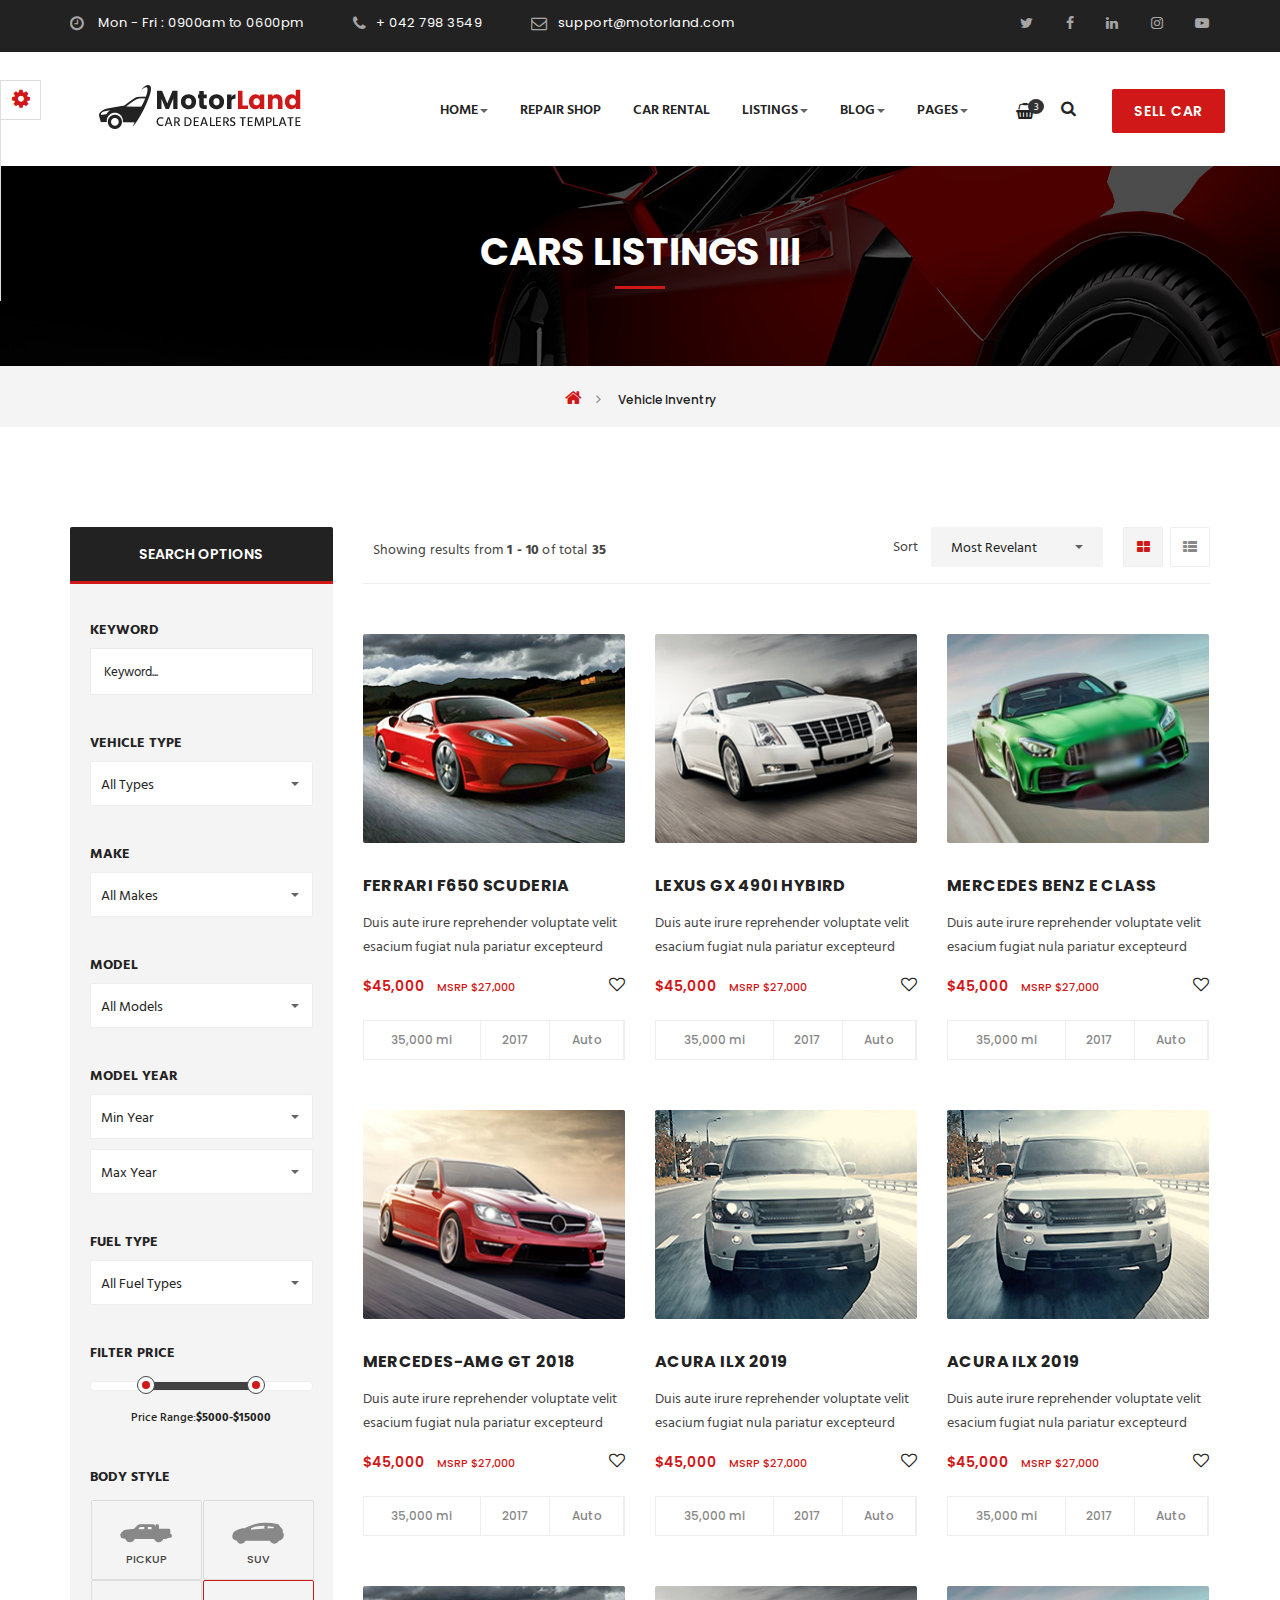
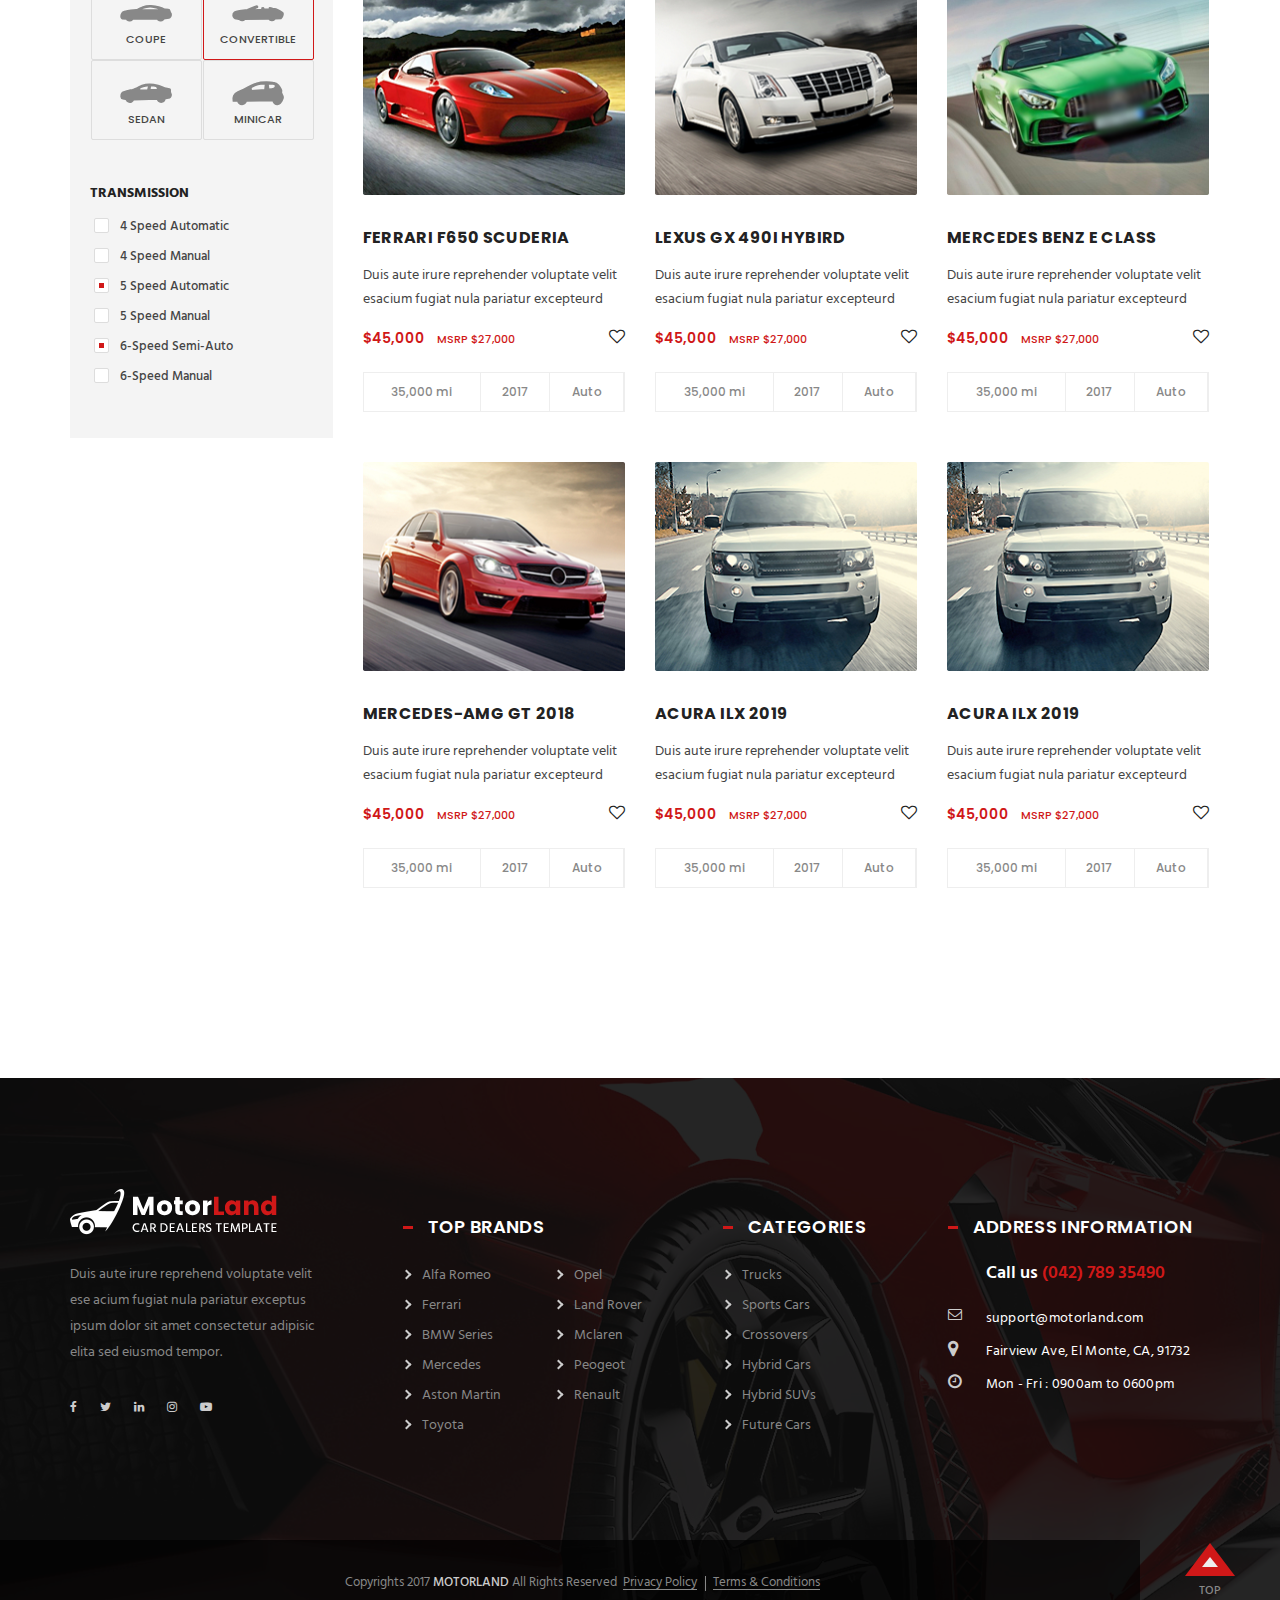
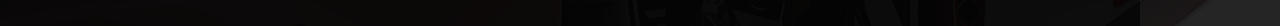
<file: listings-3.html>
<!DOCTYPE html>
<html lang="zxx">

    <head>
        <meta charset="utf-8" />
        <meta http-equiv="x-ua-compatible" content="ie=edge" />
        <title>Motor Land / Portfolio</title>
        <meta content="" name="description" />
        <meta content="" name="keywords" />
        <meta name="viewport" content="width=device-width, initial-scale=1.0" />
        <meta content="telephone=no" name="format-detection" />
        <meta name="HandheldFriendly" content="true" />
        <link rel="stylesheet" href="assets/css/master.css" />
        <!-- SWITCHER-->
        <link href="assets/plugins/switcher/css/switcher.css" rel="stylesheet" id="switcher-css" />
        <link href="assets/plugins/switcher/css/color1.css" rel="alternate stylesheet" title="color1" />
        <link href="assets/plugins/switcher/css/color2.css" rel="alternate stylesheet" title="color2" />
        <link href="assets/plugins/switcher/css/color3.css" rel="alternate stylesheet" title="color3" />
        <link href="assets/plugins/switcher/css/color4.css" rel="alternate stylesheet" title="color4" />
        <link rel="icon" type="image/x-icon" href="favicon.ico" />
        <!--[if lt IE 9 ]>
<script src="assets/js/separate-js/html5shiv-3.7.2.min.js" type="text/javascript"></script><meta content="no" http-equiv="imagetoolbar">
<![endif]-->
    </head>

    <body>
        <!-- Loader-->
        <div id="page-preloader"><span class="spinner border-t_second_b border-t_prim_a"></span>
        </div>
        <!-- Loader end-->
        <!-- ==========================-->
        <!-- MOBILE MENU-->
        <!-- ==========================-->
        <div data-off-canvas="mobile-slidebar left overlay">
            <a class="navbar-brand scroll" href="home.html">
                <img class="normal-logo img-resonsive visible-xs visible-sm" src="assets/media/general/logo.png" alt="logo" />
                <img class="scroll-logo img-resonsive hidden-xs hidden-sm" src="assets/media/general/logo-dark.png" alt="logo" />
            </a>
            <ul class="nav navbar-nav">
                <li>
                    <h4><a href="">Mobile sidebar</a></h4>
                </li>
                <li class="dropdown"><a class="dropdown-toggle" href="#" data-toggle="dropdown">Home<b class="caret"></b></a>
                    <ul class="dropdown-menu" role="menu">
                        <li><a href="home.html" tabindex="-1">Home one page</a>
                        </li>
                        <li><a href="home-2.html" tabindex="-1">Home standart</a>
                        </li>
                    </ul>
                </li>
                <li><a href="repair-shop.html">Repair Shop</a>
                </li>
                <li><a href="car-rental.html">Car Rental</a>
                </li>
                <li class="dropdown"><a class="dropdown-toggle" href="#" data-toggle="dropdown">Listings<b class="caret"></b></a>
                    <ul class="dropdown-menu" role="menu">
                        <li><a href="listings-1.html" tabindex="-1">Listings ver 01</a>
                        </li>
                        <li><a href="listings-2.html" tabindex="-1">Listings ver 02</a>
                        </li>
                        <li><a href="listings-3.html" tabindex="-1">Listings ver 03</a>
                        </li>
                    </ul>
                </li>
                <li class="dropdown"><a class="dropdown-toggle" href="#" data-toggle="dropdown">Blog<b class="caret"></b></a>
                    <ul class="dropdown-menu" role="menu">
                        <li><a href="blog-main.html" tabindex="-1">Blog main</a>
                        </li>
                        <li><a href="blog-post.html" tabindex="-1">Blog post</a>
                        </li>
                    </ul>
                </li>
                <li class="dropdown"><a class="dropdown-toggle" href="#" data-toggle="dropdown">Pages<b class="caret"></b></a>
                    <ul class="dropdown-menu" role="menu">
                        <li><a href="car-details.html" tabindex="-1">Car details</a>
                        </li>
                        <li><a href="typography.html" tabindex="-1">Typography</a>
                        </li>
                    </ul>
                </li>
            </ul>
        </div>
        <div class="l-theme animated-css" data-header="sticky" data-header-top="200" data-canvas="container">
            <!-- Start Switcher-->
            <div class="switcher-wrapper">
                <div class="demo_changer">
                    <div class="demo-icon text-primary"><i class="fa fa-cog fa-spin fa-2x"></i>
                    </div>
                    <div class="form_holder">
                        <div class="predefined_styles">
                            <div class="skin-theme-switcher">
                                <h4>Color</h4>
                                <a class="styleswitch" href="#color1" data-switchcolor="color1" style="background-color:#d01818"></a>
                                <a class="styleswitch" href="#color2" data-switchcolor="color2" style="background-color:#FFAC3A"></a>
                                <a class="styleswitch" href="#color3" data-switchcolor="color3" style="background-color:#28af0f"></a>
                                <a class="styleswitch" href="#color4" data-switchcolor="color4" style="background-color:#e425e9"></a>
                            </div>
                        </div>
                    </div>
                </div>
            </div>
            <!-- end switcher-->
            <!-- ==========================-->
            <!-- SEARCH MODAL-->
            <!-- ==========================-->
            <div class="header-search open-search">
                <div class="container">
                    <div class="row">
                        <div class="col-sm-8 col-sm-offset-2 col-xs-10 col-xs-offset-1">
                            <div class="navbar-search">
                                <form class="search-global">
                                    <input class="search-global__input" type="text" placeholder="Type to search" autocomplete="off" name="s" value="" />
                                    <button class="search-global__btn"><i class="icon stroke icon-Search"></i>
                                    </button>
                                    <div class="search-global__note">Begin typing your search above and press return to search.</div>
                                </form>
                            </div>
                        </div>
                    </div>
                </div>
                <button class="search-close close" type="button"><i class="fa fa-times"></i>
                </button>
            </div>
            <div data-off-canvas="slidebar-1 left overlay">
                <ul class="nav navbar-nav">
                    <li><a class="scrollTo" href="#features-section">features</a>
                    </li>
                    <li><a class="scrollTo" href="#services-section">Services</a>
                    </li>
                    <li><a class="scrollTo" href="#works-section">Works</a>
                    </li>
                    <li><a class="scrollTo" href="#about-section">About</a>
                    </li>
                    <li><a class="scrollTo" href="#team-section">Team</a>
                    </li>
                    <li><a href="#">News</a>
                        <div class="wrap-inside-nav">
                            <div class="inside-col">
                                <ul class="inside-nav">
                                    <li><a href="blog.html">Blog 1</a>
                                    </li>
                                    <li><a href="blog-2.html">Blog 2</a>
                                    </li>
                                    <li><a href="blog-single.html">Blog single</a>
                                    </li>
                                </ul>
                            </div>
                        </div>
                    </li>
                    <li><a href="#">Portfolio</a>
                        <div class="wrap-inside-nav">
                            <div class="inside-col">
                                <ul class="inside-nav">
                                    <li><a href="portfolio.html">Portfolio</a>
                                    </li>
                                    <li><a href="portfolio-single.html">Portfolio single</a>
                                    </li>
                                </ul>
                            </div>
                        </div>
                    </li>
                    <li><a href="#">Contact</a>
                        <div class="wrap-inside-nav">
                            <div class="inside-col">
                                <ul class="inside-nav">
                                    <li><a href="contact.html">Contact 1</a>
                                    </li>
                                    <li><a href="contact-2.html">Contact 2</a>
                                    </li>
                                    <li><a href="contact-3.html">Contact 3</a>
                                    </li>
                                </ul>
                            </div>
                        </div>
                    </li>
                </ul>
            </div>
            <header class="header header-boxed-width navbar-fixed-top header-background-white header-color-black header-topbar-dark header-logo-black header-topbarbox-1-left header-topbarbox-2-right header-navibox-1-left header-navibox-2-right header-navibox-3-right header-navibox-4-right">
                <div class="container container-boxed-width">
                    <div class="top-bar">
                        <div class="container">
                            <div class="header-topbarbox-1">
                                <ul>
                                    <li><i class="icon fa fa-clock-o"></i> Mon - Fri : 0900am to 0600pm</li>
                                    <li><i class="icon fa fa-phone"></i><a href="tel:+0427983549">+ 042 798 3549</a>
                                    </li>
                                    <li><i class="icon fa fa-envelope-o"></i><a href="mailto:support@motorland.com">support@motorland.com</a>
                                    </li>
                                </ul>
                            </div>
                            <div class="header-topbarbox-2">
                                <ul class="social-links">
                                    <li><a href="/" target="_blank"><i class="social_icons fa fa-twitter"></i></a>
                                    </li>
                                    <li><a href="/" target="_blank"><i class="social_icons fa fa-facebook"></i></a>
                                    </li>
                                    <li><a href="/" target="_blank"><i class="social_icons fa fa-linkedin"></i></a>
                                    </li>
                                    <li class="li-last"><a href="/" target="_blank"><i class="social_icons fa fa-instagram"></i></a>
                                    </li>
                                    <li><a href="/" target="_blank"><i class="social_icons fa fa-youtube-play"></i></a>
                                    </li>
                                </ul>
                            </div>
                        </div>
                    </div>
                  <nav class="navbar" id="nav">
                        <div class="container">
                            <div class="header-navibox-1">
                                <!-- Mobile Trigger Start-->
                                <button class="menu-mobile-button visible-xs-block js-toggle-mobile-slidebar toggle-menu-button"><i class="toggle-menu-button-icon"><span></span><span></span><span></span><span></span><span></span><span></span></i>
                                </button>
                                <!-- Mobile Trigger End-->
                                <a class="navbar-brand scroll" href="home.html">
                                    <img class="normal-logo img-responsive" src="assets/media/general/logo.png" alt="logo" />
                                    <img class="scroll-logo hidden-xs img-responsive" src="assets/media/general/logo-dark.png" alt="logo" />
                                </a>
                            </div>
                            <div class="header-navibox-3">
                                <ul class="nav navbar-nav hidden-xs clearfix vcenter">
                                    <li>
                                        <div class="header-cart"><a href="#"><i class="icon fa fa-shopping-basket" aria-hidden="true"></i><span class="header-cart-count bg-primary">3</span></a>
                                        </div>
                                    </li>
                                    <li><a class="btn_header_search" href="#"><i class="icon fa fa-search"></i></a>
                                    </li>
                                </ul><a class="btn btn-primary" href="home.html">sell car</a>
                            </div>
                            <div class="header-navibox-2">
                                <ul class="yamm main-menu nav navbar-nav">
                                    <li class="dropdown"><a class="dropdown-toggle" href="home.html" data-toggle="dropdown">Home<b class="caret"></b></a>
                                        <ul class="dropdown-menu" role="menu">
                                            <li><a href="home.html" tabindex="-1">Home one page</a>
                                            </li>
                                            <li><a href="home-2.html" tabindex="-1">Home standart</a>
                                            </li>
                                        </ul>
                                    </li>
                                    <li><a href="repair-shop.html">Repair Shop</a>
                                    </li>
                                    <li><a href="car-rental.html">Car Rental</a>
                                    </li>
                                    <li class="dropdown"><a class="dropdown-toggle" href="listings-1.html" data-toggle="dropdown">Listings<b class="caret"></b></a>
                                        <ul class="dropdown-menu" role="menu">
                                            <li><a href="listings-1.html" tabindex="-1">Listings ver 01</a>
                                            </li>
                                            <li><a href="listings-2.html" tabindex="-1">Listings ver 02</a>
                                            </li>
                                            <li><a href="listings-3.html" tabindex="-1">Listings ver 03</a>
                                            </li>
                                             <li><a href="car-details.html" tabindex="-1">Car details</a>
                                            </li>
                                        </ul>
                                    </li>
                                    <li class="dropdown"><a class="dropdown-toggle" href="blog-main.html" data-toggle="dropdown">Blog<b class="caret"></b></a>
                                        <ul class="dropdown-menu" role="menu">
                                            <li><a href="blog-main.html" tabindex="-1">Blog main</a>
                                            </li>
                                            <li><a href="blog-post.html" tabindex="-1">Blog post</a>
                                            </li>
                                        </ul>
                                    </li>
                                    <li class="dropdown"><a class="dropdown-toggle" href="car-details.html" data-toggle="dropdown">Pages<b class="caret"></b></a>
                                        <ul class="dropdown-menu" role="menu">
                                           
                                            <li><a href="typography.html" tabindex="-1">Typography</a>
                                            </li>
                                        </ul>
                                    </li>
                                </ul>
                            </div>
                        </div>
                    </nav>
                
                </div>
            </header>
            <!-- end .header-->
            <div class="section-title-page area-bg area-bg_dark area-bg_op_70">
                <div class="area-bg__inner">
                    <div class="container">
                        <div class="row">
                            <div class="col-xs-12">
                                <h1 class="b-title-page bg-primary_a">cars listings III</h1>
                            </div>
                        </div>
                    </div>
                </div>
            </div>
            <!-- end .b-title-page-->
            <div class="bg-grey">
                <div class="container">
                    <div class="row">
                        <div class="col-xs-12">
                            <ol class="breadcrumb">
                                <li><a href="home.html"><i class="icon fa fa-home"></i></a>
                                </li>
                                <li class="active">Vehicle Inventry</li>
                            </ol>
                        </div>
                    </div>
                </div>
            </div>
            <!-- end breadcrumb-->
            <div class="container">
                <div class="row">
                    <div class="col-md-9 col-md-push-3">
                        <main class="l-main-content">
                            <div class="filter-goods">
                                <div class="filter-goods__info">Showing results from<strong> 1 - 10</strong> of total<strong> 35</strong>
                                </div>
                                <div class="filter-goods__select"><span class="hidden-xs">Sort</span>
                                    <select class="selectpicker" data-width="172">
                                        <option>Most Revelant</option>
                                        <option>A-Z</option>
                                        <option>Z-A</option>
                                    </select>
                                    <div class="btns-switch"><i class="btns-switch__item js-view-th active icon fa fa-th-large"></i><i class="btns-switch__item js-view-list icon fa fa-th-list"></i>
                                    </div>
                                </div>
                            </div>
                            <!-- end .filter-goods-->
                            <div class="goods-group-2 list-goods list-goods_th">
                                <section class="b-goods-1 b-goods-1_mod-a">
                                    <div class="row">
                                        <div class="b-goods-1__img">
                                            <a class="js-zoom-images" href="assets/media/components/b-goods/263x210_1.jpg">
                                                <img class="img-responsive" src="assets/media/components/b-goods/263x210_1.jpg" alt="foto" />
                                            </a><span class="b-goods-1__price hidden-th">$45,000<span class="b-goods-1__price-msrp">MSRP $27,000</span></span>
                                        </div>
                                        <div class="b-goods-1__inner">
                                            <div class="b-goods-1__header"><a class="b-goods-1__choose hidden-th" href="listing-1.html"><i class="icon fa fa-heart-o"></i></a>
                                                <h2 class="b-goods-1__name"><a href="car-details.html">FERRARI F650 SCUDERIA</a></h2>
                                            </div>
                                            <div class="b-goods-1__info">Duis aute irure reprehender voluptate velit esacium fugiat nula pariatur excepteurd magna aliqua ut enim ad minim veniam quis nostrud Lorem ipsum dolor sit amet con sectetur adipisicing elit sed do eiusmod tempor
                                                incididunt<span class="b-goods-1__info-more collapse" id="info-1"> lorem ipsum dolor sit amet, consectetur adipisicing elit. Odit aut rerum numquam hic eum, aperiam fuga, pariatur repellendus. Incidunt corporis iusto illo nesciunt soluta optio eius aliquam. Similique, laborum dicta!</span>
                                                <span
                                                class="b-goods-1__info-link" data-toggle="collapse" data-target="#info-1"></span>
                                            </div><span class="b-goods-1__price_th text-primary visible-th">$45,000<span class="b-goods-1__price-msrp">MSRP $27,000</span><a class="b-goods-1__choose" href="listing-1.html"><i class="icon fa fa-heart-o"></i></a>
                                            </span>
                                            <div class="b-goods-1__section">
                                                <h3 class="b-goods-1__title" data-toggle="collapse" data-target="#desc-1">Highlights</h3>
                                                <div class="collapse in" id="desc-1">
                                                    <ul class="b-goods-1__desc list-unstyled">
                                                        <li class="b-goods-1__desc-item">35,000 mi</li>
                                                        <li class="b-goods-1__desc-item"><span class="hidden-th">Model:</span> 2017</li>
                                                        <li class="b-goods-1__desc-item">Auto</li>
                                                        <li class="b-goods-1__desc-item hidden-th">320 hp</li>
                                                    </ul>
                                                </div>
                                            </div>
                                            <div class="b-goods-1__section hidden-th">
                                                <h3 class="b-goods-1__title" data-toggle="collapse" data-target="#list-1">specifications</h3>
                                                <div class="collapse in" id="list-1">
                                                    <ul class="b-goods-1__list list list-mark-5">
                                                        <li class="b-goods-1__list-item">Engine DOHC 24-valve V-6</li>
                                                        <li class="b-goods-1__list-item">Audio Controls on Steering Wheel</li>
                                                        <li class="b-goods-1__list-item">Power Windows</li>
                                                        <li class="b-goods-1__list-item">Daytime Running Lights</li>
                                                        <li class="b-goods-1__list-item">Cruise Control, ABS</li>
                                                    </ul>
                                                </div>
                                            </div>
                                        </div>
                                    </div>
                                </section>
                                <!-- end .b-goods-1-->
                                <section class="b-goods-1 b-goods-1_mod-a">
                                    <div class="row">
                                        <div class="b-goods-1__img">
                                            <a class="js-zoom-images" href="assets/media/components/b-goods/263x210_2.jpg">
                                                <img class="img-responsive" src="assets/media/components/b-goods/263x210_2.jpg" alt="foto" />
                                            </a><span class="b-goods-1__price hidden-th">$45,000<span class="b-goods-1__price-msrp">MSRP $27,000</span></span>
                                        </div>
                                        <div class="b-goods-1__inner">
                                            <div class="b-goods-1__header"><a class="b-goods-1__choose hidden-th" href="listing-1.html"><i class="icon fa fa-heart-o"></i></a>
                                                <h2 class="b-goods-1__name"><a href="car-details.html">Lexus GX 490i Hybird</a></h2>
                                            </div>
                                            <div class="b-goods-1__info">Duis aute irure reprehender voluptate velit esacium fugiat nula pariatur excepteurd magna aliqua ut enim ad minim veniam quis nostrud Lorem ipsum dolor sit amet con sectetur adipisicing elit sed do eiusmod tempor
                                                incididunt<span class="b-goods-1__info-more collapse" id="info-2"> lorem ipsum dolor sit amet, consectetur adipisicing elit. Odit aut rerum numquam hic eum, aperiam fuga, pariatur repellendus. Incidunt corporis iusto illo nesciunt soluta optio eius aliquam. Similique, laborum dicta!</span>
                                                <span
                                                class="b-goods-1__info-link" data-toggle="collapse" data-target="#info-2"></span>
                                            </div><span class="b-goods-1__price_th text-primary visible-th">$45,000<span class="b-goods-1__price-msrp">MSRP $27,000</span><a class="b-goods-1__choose" href="listing-1.html"><i class="icon fa fa-heart-o"></i></a>
                                            </span>
                                            <div class="b-goods-1__section">
                                                <h3 class="b-goods-1__title" data-toggle="collapse" data-target="#desc-2">Highlights</h3>
                                                <div class="collapse in" id="desc-2">
                                                    <ul class="b-goods-1__desc list-unstyled">
                                                        <li class="b-goods-1__desc-item">35,000 mi</li>
                                                        <li class="b-goods-1__desc-item"><span class="hidden-th">Model:</span> 2017</li>
                                                        <li class="b-goods-1__desc-item">Auto</li>
                                                        <li class="b-goods-1__desc-item hidden-th">320 hp</li>
                                                    </ul>
                                                </div>
                                            </div>
                                            <div class="b-goods-1__section hidden-th">
                                                <h3 class="b-goods-1__title" data-toggle="collapse" data-target="#list-2" aria-expanded="false">specifications</h3>
                                                <div class="collapse" id="list-2">
                                                    <ul class="b-goods-1__list list list-mark-5">
                                                        <li class="b-goods-1__list-item">Engine DOHC 24-valve V-6</li>
                                                        <li class="b-goods-1__list-item">Audio Controls on Steering Wheel</li>
                                                        <li class="b-goods-1__list-item">Power Windows</li>
                                                        <li class="b-goods-1__list-item">Daytime Running Lights</li>
                                                        <li class="b-goods-1__list-item">Cruise Control, ABS</li>
                                                    </ul>
                                                </div>
                                            </div>
                                        </div>
                                    </div>
                                </section>
                                <!-- end .b-goods-1-->
                                <section class="b-goods-1 b-goods-1_mod-a">
                                    <div class="row">
                                        <div class="b-goods-1__img">
                                            <a class="js-zoom-images" href="assets/media/components/b-goods/263x210_3.jpg">
                                                <img class="img-responsive" src="assets/media/components/b-goods/263x210_3.jpg" alt="foto" />
                                            </a><span class="b-goods-1__price hidden-th">$45,000<span class="b-goods-1__price-msrp">MSRP $27,000</span></span>
                                        </div>
                                        <div class="b-goods-1__inner">
                                            <div class="b-goods-1__header"><a class="b-goods-1__choose hidden-th" href="listing-1.html"><i class="icon fa fa-heart-o"></i></a>
                                                <h2 class="b-goods-1__name"><a href="car-details.html">MERCEDES BENZ E CLASS</a></h2>
                                            </div>
                                            <div class="b-goods-1__info">Duis aute irure reprehender voluptate velit esacium fugiat nula pariatur excepteurd magna aliqua ut enim ad minim veniam quis nostrud Lorem ipsum dolor sit amet con sectetur adipisicing elit sed do eiusmod tempor
                                                incididunt<span class="b-goods-1__info-more collapse" id="info-3"> lorem ipsum dolor sit amet, consectetur adipisicing elit. Odit aut rerum numquam hic eum, aperiam fuga, pariatur repellendus. Incidunt corporis iusto illo nesciunt soluta optio eius aliquam. Similique, laborum dicta!</span>
                                                <span
                                                class="b-goods-1__info-link" data-toggle="collapse" data-target="#info-3"></span>
                                            </div><span class="b-goods-1__price_th text-primary visible-th">$45,000<span class="b-goods-1__price-msrp">MSRP $27,000</span><a class="b-goods-1__choose" href="listing-1.html"><i class="icon fa fa-heart-o"></i></a>
                                            </span>
                                            <div class="b-goods-1__section">
                                                <h3 class="b-goods-1__title" data-toggle="collapse" data-target="#desc-3">Highlights</h3>
                                                <div class="collapse in" id="desc-3">
                                                    <ul class="b-goods-1__desc list-unstyled">
                                                        <li class="b-goods-1__desc-item">35,000 mi</li>
                                                        <li class="b-goods-1__desc-item"><span class="hidden-th">Model:</span> 2017</li>
                                                        <li class="b-goods-1__desc-item">Auto</li>
                                                        <li class="b-goods-1__desc-item hidden-th">320 hp</li>
                                                    </ul>
                                                </div>
                                            </div>
                                            <div class="b-goods-1__section hidden-th">
                                                <h3 class="b-goods-1__title" data-toggle="collapse" data-target="#list-3" aria-expanded="false">specifications</h3>
                                                <div class="collapse" id="list-3">
                                                    <ul class="b-goods-1__list list list-mark-5">
                                                        <li class="b-goods-1__list-item">Engine DOHC 24-valve V-6</li>
                                                        <li class="b-goods-1__list-item">Audio Controls on Steering Wheel</li>
                                                        <li class="b-goods-1__list-item">Power Windows</li>
                                                        <li class="b-goods-1__list-item">Daytime Running Lights</li>
                                                        <li class="b-goods-1__list-item">Cruise Control, ABS</li>
                                                    </ul>
                                                </div>
                                            </div>
                                        </div>
                                    </div>
                                </section>
                                <!-- end .b-goods-1-->
                                <section class="b-goods-1 b-goods-1_mod-a">
                                    <div class="row">
                                        <div class="b-goods-1__img">
                                            <a class="js-zoom-images" href="assets/media/components/b-goods/263x210_4.jpg">
                                                <img class="img-responsive" src="assets/media/components/b-goods/263x210_4.jpg" alt="foto" />
                                            </a><span class="b-goods-1__price hidden-th">$45,000<span class="b-goods-1__price-msrp">MSRP $27,000</span></span>
                                        </div>
                                        <div class="b-goods-1__inner">
                                            <div class="b-goods-1__header"><a class="b-goods-1__choose hidden-th" href="listing-1.html"><i class="icon fa fa-heart-o"></i></a>
                                                <h2 class="b-goods-1__name"><a href="car-details.html">MERCEDES-AMG GT 2018</a></h2>
                                            </div>
                                            <div class="b-goods-1__info">Duis aute irure reprehender voluptate velit esacium fugiat nula pariatur excepteurd magna aliqua ut enim ad minim veniam quis nostrud Lorem ipsum dolor sit amet con sectetur adipisicing elit sed do eiusmod tempor
                                                incididunt<span class="b-goods-1__info-more collapse" id="info-4"> lorem ipsum dolor sit amet, consectetur adipisicing elit. Odit aut rerum numquam hic eum, aperiam fuga, pariatur repellendus. Incidunt corporis iusto illo nesciunt soluta optio eius aliquam. Similique, laborum dicta!</span>
                                                <span
                                                class="b-goods-1__info-link" data-toggle="collapse" data-target="#info-4"></span>
                                            </div><span class="b-goods-1__price_th text-primary visible-th">$45,000<span class="b-goods-1__price-msrp">MSRP $27,000</span><a class="b-goods-1__choose" href="listing-1.html"><i class="icon fa fa-heart-o"></i></a>
                                            </span>
                                            <div class="b-goods-1__section">
                                                <h3 class="b-goods-1__title" data-toggle="collapse" data-target="#desc-4">Highlights</h3>
                                                <div class="collapse in" id="desc-4">
                                                    <ul class="b-goods-1__desc list-unstyled">
                                                        <li class="b-goods-1__desc-item">35,000 mi</li>
                                                        <li class="b-goods-1__desc-item"><span class="hidden-th">Model:</span> 2017</li>
                                                        <li class="b-goods-1__desc-item">Auto</li>
                                                        <li class="b-goods-1__desc-item hidden-th">320 hp</li>
                                                    </ul>
                                                </div>
                                            </div>
                                            <div class="b-goods-1__section hidden-th">
                                                <h3 class="b-goods-1__title" data-toggle="collapse" data-target="#list-4" aria-expanded="false">specifications</h3>
                                                <div class="collapse" id="list-4">
                                                    <ul class="b-goods-1__list list list-mark-5">
                                                        <li class="b-goods-1__list-item">Engine DOHC 24-valve V-6</li>
                                                        <li class="b-goods-1__list-item">Audio Controls on Steering Wheel</li>
                                                        <li class="b-goods-1__list-item">Power Windows</li>
                                                        <li class="b-goods-1__list-item">Daytime Running Lights</li>
                                                        <li class="b-goods-1__list-item">Cruise Control, ABS</li>
                                                    </ul>
                                                </div>
                                            </div>
                                        </div>
                                    </div>
                                </section>
                                <!-- end .b-goods-1-->
                                <section class="b-goods-1 b-goods-1_mod-a">
                                    <div class="row">
                                        <div class="b-goods-1__img">
                                            <a class="js-zoom-images" href="assets/media/components/b-goods/263x210_5.jpg">
                                                <img class="img-responsive" src="assets/media/components/b-goods/263x210_5.jpg" alt="foto" />
                                            </a><span class="b-goods-1__price hidden-th">$45,000<span class="b-goods-1__price-msrp">MSRP $27,000</span></span>
                                        </div>
                                        <div class="b-goods-1__inner">
                                            <div class="b-goods-1__header"><a class="b-goods-1__choose hidden-th" href="listing-1.html"><i class="icon fa fa-heart-o"></i></a>
                                                <h2 class="b-goods-1__name"><a href="car-details.html">ACURA ILX 2019</a></h2>
                                            </div>
                                            <div class="b-goods-1__info">Duis aute irure reprehender voluptate velit esacium fugiat nula pariatur excepteurd magna aliqua ut enim ad minim veniam quis nostrud Lorem ipsum dolor sit amet con sectetur adipisicing elit sed do eiusmod tempor
                                                incididunt<span class="b-goods-1__info-more collapse" id="info-5"> lorem ipsum dolor sit amet, consectetur adipisicing elit. Odit aut rerum numquam hic eum, aperiam fuga, pariatur repellendus. Incidunt corporis iusto illo nesciunt soluta optio eius aliquam. Similique, laborum dicta!</span>
                                                <span
                                                class="b-goods-1__info-link" data-toggle="collapse" data-target="#info-5"></span>
                                            </div><span class="b-goods-1__price_th text-primary visible-th">$45,000<span class="b-goods-1__price-msrp">MSRP $27,000</span><a class="b-goods-1__choose" href="listing-1.html"><i class="icon fa fa-heart-o"></i></a>
                                            </span>
                                            <div class="b-goods-1__section">
                                                <h3 class="b-goods-1__title" data-toggle="collapse" data-target="#desc-5">Highlights</h3>
                                                <div class="collapse in" id="desc-5">
                                                    <ul class="b-goods-1__desc list-unstyled">
                                                        <li class="b-goods-1__desc-item">35,000 mi</li>
                                                        <li class="b-goods-1__desc-item"><span class="hidden-th">Model:</span> 2017</li>
                                                        <li class="b-goods-1__desc-item">Auto</li>
                                                        <li class="b-goods-1__desc-item hidden-th">320 hp</li>
                                                    </ul>
                                                </div>
                                            </div>
                                            <div class="b-goods-1__section hidden-th">
                                                <h3 class="b-goods-1__title" data-toggle="collapse" data-target="#list-5" aria-expanded="false">specifications</h3>
                                                <div class="collapse" id="list-5">
                                                    <ul class="b-goods-1__list list list-mark-5">
                                                        <li class="b-goods-1__list-item">Engine DOHC 24-valve V-6</li>
                                                        <li class="b-goods-1__list-item">Audio Controls on Steering Wheel</li>
                                                        <li class="b-goods-1__list-item">Power Windows</li>
                                                        <li class="b-goods-1__list-item">Daytime Running Lights</li>
                                                        <li class="b-goods-1__list-item">Cruise Control, ABS</li>
                                                    </ul>
                                                </div>
                                            </div>
                                        </div>
                                    </div>
                                </section>
                                <!-- end .b-goods-1-->
                                <section class="b-goods-1 b-goods-1_mod-a">
                                    <div class="row">
                                        <div class="b-goods-1__img">
                                            <a class="js-zoom-images" href="assets/media/components/b-goods/263x210_5.jpg">
                                                <img class="img-responsive" src="assets/media/components/b-goods/263x210_5.jpg" alt="foto" />
                                            </a><span class="b-goods-1__price hidden-th">$45,000<span class="b-goods-1__price-msrp">MSRP $27,000</span></span>
                                        </div>
                                        <div class="b-goods-1__inner">
                                            <div class="b-goods-1__header"><a class="b-goods-1__choose hidden-th" href="listing-1.html"><i class="icon fa fa-heart-o"></i></a>
                                                <h2 class="b-goods-1__name"><a href="car-details.html">ACURA ILX 2019</a></h2>
                                            </div>
                                            <div class="b-goods-1__info">Duis aute irure reprehender voluptate velit esacium fugiat nula pariatur excepteurd magna aliqua ut enim ad minim veniam quis nostrud Lorem ipsum dolor sit amet con sectetur adipisicing elit sed do eiusmod tempor
                                                incididunt<span class="b-goods-1__info-more collapse" id="info-6"> lorem ipsum dolor sit amet, consectetur adipisicing elit. Odit aut rerum numquam hic eum, aperiam fuga, pariatur repellendus. Incidunt corporis iusto illo nesciunt soluta optio eius aliquam. Similique, laborum dicta!</span>
                                                <span
                                                class="b-goods-1__info-link" data-toggle="collapse" data-target="#info-6"></span>
                                            </div><span class="b-goods-1__price_th text-primary visible-th">$45,000<span class="b-goods-1__price-msrp">MSRP $27,000</span><a class="b-goods-1__choose" href="listing-1.html"><i class="icon fa fa-heart-o"></i></a>
                                            </span>
                                            <div class="b-goods-1__section">
                                                <h3 class="b-goods-1__title" data-toggle="collapse" data-target="#desc-6">Highlights</h3>
                                                <div class="collapse in" id="desc-6">
                                                    <ul class="b-goods-1__desc list-unstyled">
                                                        <li class="b-goods-1__desc-item">35,000 mi</li>
                                                        <li class="b-goods-1__desc-item"><span class="hidden-th">Model:</span> 2017</li>
                                                        <li class="b-goods-1__desc-item">Auto</li>
                                                        <li class="b-goods-1__desc-item hidden-th">320 hp</li>
                                                    </ul>
                                                </div>
                                            </div>
                                            <div class="b-goods-1__section hidden-th">
                                                <h3 class="b-goods-1__title" data-toggle="collapse" data-target="#list-6" aria-expanded="false">specifications</h3>
                                                <div class="collapse" id="list-6">
                                                    <ul class="b-goods-1__list list list-mark-5">
                                                        <li class="b-goods-1__list-item">Engine DOHC 24-valve V-6</li>
                                                        <li class="b-goods-1__list-item">Audio Controls on Steering Wheel</li>
                                                        <li class="b-goods-1__list-item">Power Windows</li>
                                                        <li class="b-goods-1__list-item">Daytime Running Lights</li>
                                                        <li class="b-goods-1__list-item">Cruise Control, ABS</li>
                                                    </ul>
                                                </div>
                                            </div>
                                        </div>
                                    </div>
                                </section>
                                <!-- end .b-goods-1-->
                                <section class="b-goods-1 b-goods-1_mod-a">
                                    <div class="row">
                                        <div class="b-goods-1__img">
                                            <a class="js-zoom-images" href="assets/media/components/b-goods/263x210_1.jpg">
                                                <img class="img-responsive" src="assets/media/components/b-goods/263x210_1.jpg" alt="foto" />
                                            </a><span class="b-goods-1__price hidden-th">$45,000<span class="b-goods-1__price-msrp">MSRP $27,000</span></span>
                                        </div>
                                        <div class="b-goods-1__inner">
                                            <div class="b-goods-1__header"><a class="b-goods-1__choose hidden-th" href="listing-1.html"><i class="icon fa fa-heart-o"></i></a>
                                                <h2 class="b-goods-1__name"><a href="car-details.html">FERRARI F650 SCUDERIA</a></h2>
                                            </div>
                                            <div class="b-goods-1__info">Duis aute irure reprehender voluptate velit esacium fugiat nula pariatur excepteurd magna aliqua ut enim ad minim veniam quis nostrud Lorem ipsum dolor sit amet con sectetur adipisicing elit sed do eiusmod tempor
                                                incididunt<span class="b-goods-1__info-more collapse" id="info-7"> lorem ipsum dolor sit amet, consectetur adipisicing elit. Odit aut rerum numquam hic eum, aperiam fuga, pariatur repellendus. Incidunt corporis iusto illo nesciunt soluta optio eius aliquam. Similique, laborum dicta!</span>
                                                <span
                                                class="b-goods-1__info-link" data-toggle="collapse" data-target="#info-7"></span>
                                            </div><span class="b-goods-1__price_th text-primary visible-th">$45,000<span class="b-goods-1__price-msrp">MSRP $27,000</span><a class="b-goods-1__choose" href="listing-1.html"><i class="icon fa fa-heart-o"></i></a>
                                            </span>
                                            <div class="b-goods-1__section">
                                                <h3 class="b-goods-1__title" data-toggle="collapse" data-target="#desc-7">Highlights</h3>
                                                <div class="collapse in" id="desc-7">
                                                    <ul class="b-goods-1__desc list-unstyled">
                                                        <li class="b-goods-1__desc-item">35,000 mi</li>
                                                        <li class="b-goods-1__desc-item"><span class="hidden-th">Model:</span> 2017</li>
                                                        <li class="b-goods-1__desc-item">Auto</li>
                                                        <li class="b-goods-1__desc-item hidden-th">320 hp</li>
                                                    </ul>
                                                </div>
                                            </div>
                                            <div class="b-goods-1__section hidden-th">
                                                <h3 class="b-goods-1__title" data-toggle="collapse" data-target="#list-7" aria-expanded="false">specifications</h3>
                                                <div class="collapse" id="list-7">
                                                    <ul class="b-goods-1__list list list-mark-5">
                                                        <li class="b-goods-1__list-item">Engine DOHC 24-valve V-6</li>
                                                        <li class="b-goods-1__list-item">Audio Controls on Steering Wheel</li>
                                                        <li class="b-goods-1__list-item">Power Windows</li>
                                                        <li class="b-goods-1__list-item">Daytime Running Lights</li>
                                                        <li class="b-goods-1__list-item">Cruise Control, ABS</li>
                                                    </ul>
                                                </div>
                                            </div>
                                        </div>
                                    </div>
                                </section>
                                <!-- end .b-goods-1-->
                                <section class="b-goods-1 b-goods-1_mod-a">
                                    <div class="row">
                                        <div class="b-goods-1__img">
                                            <a class="js-zoom-images" href="assets/media/components/b-goods/263x210_2.jpg">
                                                <img class="img-responsive" src="assets/media/components/b-goods/263x210_2.jpg" alt="foto" />
                                            </a><span class="b-goods-1__price hidden-th">$45,000<span class="b-goods-1__price-msrp">MSRP $27,000</span></span>
                                        </div>
                                        <div class="b-goods-1__inner">
                                            <div class="b-goods-1__header"><a class="b-goods-1__choose hidden-th" href="listing-1.html"><i class="icon fa fa-heart-o"></i></a>
                                                <h2 class="b-goods-1__name"><a href="car-details.html">Lexus GX 490i Hybird</a></h2>
                                            </div>
                                            <div class="b-goods-1__info">Duis aute irure reprehender voluptate velit esacium fugiat nula pariatur excepteurd magna aliqua ut enim ad minim veniam quis nostrud Lorem ipsum dolor sit amet con sectetur adipisicing elit sed do eiusmod tempor
                                                incididunt<span class="b-goods-1__info-more collapse" id="info-8"> lorem ipsum dolor sit amet, consectetur adipisicing elit. Odit aut rerum numquam hic eum, aperiam fuga, pariatur repellendus. Incidunt corporis iusto illo nesciunt soluta optio eius aliquam. Similique, laborum dicta!</span>
                                                <span
                                                class="b-goods-1__info-link" data-toggle="collapse" data-target="#info-8"></span>
                                            </div><span class="b-goods-1__price_th text-primary visible-th">$45,000<span class="b-goods-1__price-msrp">MSRP $27,000</span><a class="b-goods-1__choose" href="listing-1.html"><i class="icon fa fa-heart-o"></i></a>
                                            </span>
                                            <div class="b-goods-1__section">
                                                <h3 class="b-goods-1__title" data-toggle="collapse" data-target="#desc-8">Highlights</h3>
                                                <div class="collapse in" id="desc-8">
                                                    <ul class="b-goods-1__desc list-unstyled">
                                                        <li class="b-goods-1__desc-item">35,000 mi</li>
                                                        <li class="b-goods-1__desc-item"><span class="hidden-th">Model:</span> 2017</li>
                                                        <li class="b-goods-1__desc-item">Auto</li>
                                                        <li class="b-goods-1__desc-item hidden-th">320 hp</li>
                                                    </ul>
                                                </div>
                                            </div>
                                            <div class="b-goods-1__section hidden-th">
                                                <h3 class="b-goods-1__title" data-toggle="collapse" data-target="#list-8" aria-expanded="false">specifications</h3>
                                                <div class="collapse" id="list-8">
                                                    <ul class="b-goods-1__list list list-mark-5">
                                                        <li class="b-goods-1__list-item">Engine DOHC 24-valve V-6</li>
                                                        <li class="b-goods-1__list-item">Audio Controls on Steering Wheel</li>
                                                        <li class="b-goods-1__list-item">Power Windows</li>
                                                        <li class="b-goods-1__list-item">Daytime Running Lights</li>
                                                        <li class="b-goods-1__list-item">Cruise Control, ABS</li>
                                                    </ul>
                                                </div>
                                            </div>
                                        </div>
                                    </div>
                                </section>
                                <!-- end .b-goods-1-->
                                <section class="b-goods-1 b-goods-1_mod-a">
                                    <div class="row">
                                        <div class="b-goods-1__img">
                                            <a class="js-zoom-images" href="assets/media/components/b-goods/263x210_3.jpg">
                                                <img class="img-responsive" src="assets/media/components/b-goods/263x210_3.jpg" alt="foto" />
                                            </a><span class="b-goods-1__price hidden-th">$45,000<span class="b-goods-1__price-msrp">MSRP $27,000</span></span>
                                        </div>
                                        <div class="b-goods-1__inner">
                                            <div class="b-goods-1__header"><a class="b-goods-1__choose hidden-th" href="listing-1.html"><i class="icon fa fa-heart-o"></i></a>
                                                <h2 class="b-goods-1__name"><a href="car-details.html">MERCEDES BENZ E CLASS</a></h2>
                                            </div>
                                            <div class="b-goods-1__info">Duis aute irure reprehender voluptate velit esacium fugiat nula pariatur excepteurd magna aliqua ut enim ad minim veniam quis nostrud Lorem ipsum dolor sit amet con sectetur adipisicing elit sed do eiusmod tempor
                                                incididunt<span class="b-goods-1__info-more collapse" id="info-9"> lorem ipsum dolor sit amet, consectetur adipisicing elit. Odit aut rerum numquam hic eum, aperiam fuga, pariatur repellendus. Incidunt corporis iusto illo nesciunt soluta optio eius aliquam. Similique, laborum dicta!</span>
                                                <span
                                                class="b-goods-1__info-link" data-toggle="collapse" data-target="#info-9"></span>
                                            </div><span class="b-goods-1__price_th text-primary visible-th">$45,000<span class="b-goods-1__price-msrp">MSRP $27,000</span><a class="b-goods-1__choose" href="listing-1.html"><i class="icon fa fa-heart-o"></i></a>
                                            </span>
                                            <div class="b-goods-1__section">
                                                <h3 class="b-goods-1__title" data-toggle="collapse" data-target="#desc-9">Highlights</h3>
                                                <div class="collapse in" id="desc-9">
                                                    <ul class="b-goods-1__desc list-unstyled">
                                                        <li class="b-goods-1__desc-item">35,000 mi</li>
                                                        <li class="b-goods-1__desc-item"><span class="hidden-th">Model:</span> 2017</li>
                                                        <li class="b-goods-1__desc-item">Auto</li>
                                                        <li class="b-goods-1__desc-item hidden-th">320 hp</li>
                                                    </ul>
                                                </div>
                                            </div>
                                            <div class="b-goods-1__section hidden-th">
                                                <h3 class="b-goods-1__title" data-toggle="collapse" data-target="#list-9" aria-expanded="false">specifications</h3>
                                                <div class="collapse" id="list-9">
                                                    <ul class="b-goods-1__list list list-mark-5">
                                                        <li class="b-goods-1__list-item">Engine DOHC 24-valve V-6</li>
                                                        <li class="b-goods-1__list-item">Audio Controls on Steering Wheel</li>
                                                        <li class="b-goods-1__list-item">Power Windows</li>
                                                        <li class="b-goods-1__list-item">Daytime Running Lights</li>
                                                        <li class="b-goods-1__list-item">Cruise Control, ABS</li>
                                                    </ul>
                                                </div>
                                            </div>
                                        </div>
                                    </div>
                                </section>
                                <!-- end .b-goods-1-->
                                <section class="b-goods-1 b-goods-1_mod-a">
                                    <div class="row">
                                        <div class="b-goods-1__img">
                                            <a class="js-zoom-images" href="assets/media/components/b-goods/263x210_4.jpg">
                                                <img class="img-responsive" src="assets/media/components/b-goods/263x210_4.jpg" alt="foto" />
                                            </a><span class="b-goods-1__price hidden-th">$45,000<span class="b-goods-1__price-msrp">MSRP $27,000</span></span>
                                        </div>
                                        <div class="b-goods-1__inner">
                                            <div class="b-goods-1__header"><a class="b-goods-1__choose hidden-th" href="listing-1.html"><i class="icon fa fa-heart-o"></i></a>
                                                <h2 class="b-goods-1__name"><a href="car-details.html">MERCEDES-AMG GT 2018</a></h2>
                                            </div>
                                            <div class="b-goods-1__info">Duis aute irure reprehender voluptate velit esacium fugiat nula pariatur excepteurd magna aliqua ut enim ad minim veniam quis nostrud Lorem ipsum dolor sit amet con sectetur adipisicing elit sed do eiusmod tempor
                                                incididunt<span class="b-goods-1__info-more collapse" id="info-10"> lorem ipsum dolor sit amet, consectetur adipisicing elit. Odit aut rerum numquam hic eum, aperiam fuga, pariatur repellendus. Incidunt corporis iusto illo nesciunt soluta optio eius aliquam. Similique, laborum dicta!</span>
                                                <span
                                                class="b-goods-1__info-link" data-toggle="collapse" data-target="#info-10"></span>
                                            </div><span class="b-goods-1__price_th text-primary visible-th">$45,000<span class="b-goods-1__price-msrp">MSRP $27,000</span><a class="b-goods-1__choose" href="listing-1.html"><i class="icon fa fa-heart-o"></i></a>
                                            </span>
                                            <div class="b-goods-1__section">
                                                <h3 class="b-goods-1__title" data-toggle="collapse" data-target="#desc-10">Highlights</h3>
                                                <div class="collapse in" id="desc-10">
                                                    <ul class="b-goods-1__desc list-unstyled">
                                                        <li class="b-goods-1__desc-item">35,000 mi</li>
                                                        <li class="b-goods-1__desc-item"><span class="hidden-th">Model:</span> 2017</li>
                                                        <li class="b-goods-1__desc-item">Auto</li>
                                                        <li class="b-goods-1__desc-item hidden-th">320 hp</li>
                                                    </ul>
                                                </div>
                                            </div>
                                            <div class="b-goods-1__section hidden-th">
                                                <h3 class="b-goods-1__title" data-toggle="collapse" data-target="#list-10" aria-expanded="false">specifications</h3>
                                                <div class="collapse" id="list-10">
                                                    <ul class="b-goods-1__list list list-mark-5">
                                                        <li class="b-goods-1__list-item">Engine DOHC 24-valve V-6</li>
                                                        <li class="b-goods-1__list-item">Audio Controls on Steering Wheel</li>
                                                        <li class="b-goods-1__list-item">Power Windows</li>
                                                        <li class="b-goods-1__list-item">Daytime Running Lights</li>
                                                        <li class="b-goods-1__list-item">Cruise Control, ABS</li>
                                                    </ul>
                                                </div>
                                            </div>
                                        </div>
                                    </div>
                                </section>
                                <!-- end .b-goods-1-->
                                <section class="b-goods-1 b-goods-1_mod-a">
                                    <div class="row">
                                        <div class="b-goods-1__img">
                                            <a class="js-zoom-images" href="assets/media/components/b-goods/263x210_5.jpg">
                                                <img class="img-responsive" src="assets/media/components/b-goods/263x210_5.jpg" alt="foto" />
                                            </a><span class="b-goods-1__price hidden-th">$45,000<span class="b-goods-1__price-msrp">MSRP $27,000</span></span>
                                        </div>
                                        <div class="b-goods-1__inner">
                                            <div class="b-goods-1__header"><a class="b-goods-1__choose hidden-th" href="listing-1.html"><i class="icon fa fa-heart-o"></i></a>
                                                <h2 class="b-goods-1__name"><a href="car-details.html">ACURA ILX 2019</a></h2>
                                            </div>
                                            <div class="b-goods-1__info">Duis aute irure reprehender voluptate velit esacium fugiat nula pariatur excepteurd magna aliqua ut enim ad minim veniam quis nostrud Lorem ipsum dolor sit amet con sectetur adipisicing elit sed do eiusmod tempor
                                                incididunt<span class="b-goods-1__info-more collapse" id="info-11"> lorem ipsum dolor sit amet, consectetur adipisicing elit. Odit aut rerum numquam hic eum, aperiam fuga, pariatur repellendus. Incidunt corporis iusto illo nesciunt soluta optio eius aliquam. Similique, laborum dicta!</span>
                                                <span
                                                class="b-goods-1__info-link" data-toggle="collapse" data-target="#info-11"></span>
                                            </div><span class="b-goods-1__price_th text-primary visible-th">$45,000<span class="b-goods-1__price-msrp">MSRP $27,000</span><a class="b-goods-1__choose" href="listing-1.html"><i class="icon fa fa-heart-o"></i></a>
                                            </span>
                                            <div class="b-goods-1__section">
                                                <h3 class="b-goods-1__title" data-toggle="collapse" data-target="#desc-11">Highlights</h3>
                                                <div class="collapse in" id="desc-11">
                                                    <ul class="b-goods-1__desc list-unstyled">
                                                        <li class="b-goods-1__desc-item">35,000 mi</li>
                                                        <li class="b-goods-1__desc-item"><span class="hidden-th">Model:</span> 2017</li>
                                                        <li class="b-goods-1__desc-item">Auto</li>
                                                        <li class="b-goods-1__desc-item hidden-th">320 hp</li>
                                                    </ul>
                                                </div>
                                            </div>
                                            <div class="b-goods-1__section hidden-th">
                                                <h3 class="b-goods-1__title" data-toggle="collapse" data-target="#list-11" aria-expanded="false">specifications</h3>
                                                <div class="collapse" id="list-11">
                                                    <ul class="b-goods-1__list list list-mark-5">
                                                        <li class="b-goods-1__list-item">Engine DOHC 24-valve V-6</li>
                                                        <li class="b-goods-1__list-item">Audio Controls on Steering Wheel</li>
                                                        <li class="b-goods-1__list-item">Power Windows</li>
                                                        <li class="b-goods-1__list-item">Daytime Running Lights</li>
                                                        <li class="b-goods-1__list-item">Cruise Control, ABS</li>
                                                    </ul>
                                                </div>
                                            </div>
                                        </div>
                                    </div>
                                </section>
                                <!-- end .b-goods-1-->
                                <section class="b-goods-1 b-goods-1_mod-a">
                                    <div class="row">
                                        <div class="b-goods-1__img">
                                            <a class="js-zoom-images" href="assets/media/components/b-goods/263x210_5.jpg">
                                                <img class="img-responsive" src="assets/media/components/b-goods/263x210_5.jpg" alt="foto" />
                                            </a><span class="b-goods-1__price hidden-th">$45,000<span class="b-goods-1__price-msrp">MSRP $27,000</span></span>
                                        </div>
                                        <div class="b-goods-1__inner">
                                            <div class="b-goods-1__header"><a class="b-goods-1__choose hidden-th" href="listing-1.html"><i class="icon fa fa-heart-o"></i></a>
                                                <h2 class="b-goods-1__name"><a href="car-details.html">ACURA ILX 2019</a></h2>
                                            </div>
                                            <div class="b-goods-1__info">Duis aute irure reprehender voluptate velit esacium fugiat nula pariatur excepteurd magna aliqua ut enim ad minim veniam quis nostrud Lorem ipsum dolor sit amet con sectetur adipisicing elit sed do eiusmod tempor
                                                incididunt<span class="b-goods-1__info-more collapse" id="info-12"> lorem ipsum dolor sit amet, consectetur adipisicing elit. Odit aut rerum numquam hic eum, aperiam fuga, pariatur repellendus. Incidunt corporis iusto illo nesciunt soluta optio eius aliquam. Similique, laborum dicta!</span>
                                                <span
                                                class="b-goods-1__info-link" data-toggle="collapse" data-target="#info-12"></span>
                                            </div><span class="b-goods-1__price_th text-primary visible-th">$45,000<span class="b-goods-1__price-msrp">MSRP $27,000</span><a class="b-goods-1__choose" href="listing-1.html"><i class="icon fa fa-heart-o"></i></a>
                                            </span>
                                            <div class="b-goods-1__section">
                                                <h3 class="b-goods-1__title" data-toggle="collapse" data-target="#desc-12">Highlights</h3>
                                                <div class="collapse in" id="desc-12">
                                                    <ul class="b-goods-1__desc list-unstyled">
                                                        <li class="b-goods-1__desc-item">35,000 mi</li>
                                                        <li class="b-goods-1__desc-item"><span class="hidden-th">Model:</span> 2017</li>
                                                        <li class="b-goods-1__desc-item">Auto</li>
                                                        <li class="b-goods-1__desc-item hidden-th">320 hp</li>
                                                    </ul>
                                                </div>
                                            </div>
                                            <div class="b-goods-1__section hidden-th">
                                                <h3 class="b-goods-1__title" data-toggle="collapse" data-target="#list-12" aria-expanded="false">specifications</h3>
                                                <div class="collapse" id="list-12">
                                                    <ul class="b-goods-1__list list list-mark-5">
                                                        <li class="b-goods-1__list-item">Engine DOHC 24-valve V-6</li>
                                                        <li class="b-goods-1__list-item">Audio Controls on Steering Wheel</li>
                                                        <li class="b-goods-1__list-item">Power Windows</li>
                                                        <li class="b-goods-1__list-item">Daytime Running Lights</li>
                                                        <li class="b-goods-1__list-item">Cruise Control, ABS</li>
                                                    </ul>
                                                </div>
                                            </div>
                                        </div>
                                    </div>
                                </section>
                                <!-- end .b-goods-1-->
                            </div>
                            <!-- end .goods-group-2-->
                        </main>
                        <!-- end .l-main-content-->
                    </div>
                    <div class="col-md-3 col-md-pull-9">
                        <aside class="l-sidebar">
                            <form class="b-filter-2 bg-grey">
                                <h3 class="b-filter-2__title">search options</h3>
                                <div class="b-filter-2__inner">
                                    <div class="b-filter-2__group">
                                        <div class="b-filter-2__group-title">keyword</div>
                                        <input class="form-control" type="text" placeholder="Keyword..." />
                                    </div>
                                    <div class="b-filter-2__group">
                                        <div class="b-filter-2__group-title">Vehicle Type</div>
                                        <select class="selectpicker" data-width="100%">
                                            <option>All Types</option>
                                            <option>Type 1</option>
                                            <option>Type 2</option>
                                            <option>Type 3</option>
                                        </select>
                                    </div>
                                    <div class="b-filter-2__group">
                                        <div class="b-filter-2__group-title">Make</div>
                                        <select class="selectpicker" data-width="100%">
                                            <option>All Makes</option>
                                            <option>Make 1</option>
                                            <option>Make 2</option>
                                        </select>
                                    </div>
                                    <div class="b-filter-2__group">
                                        <div class="b-filter-2__group-title">Model</div>
                                        <select class="selectpicker" data-width="100%">
                                            <option>All Models</option>
                                            <option>Model 1</option>
                                            <option>Model 2</option>
                                            <option>Model 3</option>
                                        </select>
                                    </div>
                                    <div class="b-filter-2__group">
                                        <div class="b-filter-2__group-title">Model Year</div>
                                        <select class="selectpicker" data-width="100%">
                                            <option>Min Year</option>
                                            <option>Year 1</option>
                                            <option>Year 2</option>
                                        </select>
                                        <select class="selectpicker" data-width="100%">
                                            <option>Max Year</option>
                                            <option>Year 1</option>
                                            <option>Year 2</option>
                                        </select>
                                    </div>
                                    <div class="b-filter-2__group">
                                        <div class="b-filter-2__group-title">fuel type</div>
                                        <select class="selectpicker" data-width="100%">
                                            <option>All Fuel Types</option>
                                            <option>Type 1</option>
                                            <option>Type 2</option>
                                            <option>Type 3</option>
                                        </select>
                                    </div>
                                    <div class="b-filter-2__group">
                                        <div class="b-filter-2__group-title">Filter Price</div>
                                        <div class="ui-filter-slider">
                                            <div id="slider-price"></div>
                                            <div class="ui-filter-slider__info">
                                                <div class="ui-filter-slider__label">Price Range:</div><span class="ui-filter-slider__current" id="slider-snap-value-lower"></span>-<span class="ui-filter-slider__current" id="slider-snap-value-upper"></span>
                                            </div>
                                        </div>
                                    </div>
                                    <div class="b-filter-2__group">
                                        <div class="b-filter-2__group-title">Body style</div>
                                        <div class="b-filter-type-2">
                                            <div class="b-filter-type-2__item">
                                                <input class="b-filter-type-2__input" id="typePickup" type="checkbox" />
                                                <label class="b-filter-type-2__label" for="typePickup"><i class="b-filter-type-2__icon flaticon-pick-up"></i><span class="b-filter-type-2__title">PICKUP</span>
                                                </label>
                                            </div>
                                            <div class="b-filter-type-2__item">
                                                <input class="b-filter-type-2__input" id="typeSuv" type="checkbox" />
                                                <label class="b-filter-type-2__label" for="typeSuv"><i class="b-filter-type-2__icon flaticon-car-of-hatchback-model"></i><span class="b-filter-type-2__title">SUV</span>
                                                </label>
                                            </div>
                                            <div class="b-filter-type-2__item">
                                                <input class="b-filter-type-2__input" id="typeCoupe" type="checkbox" />
                                                <label class="b-filter-type-2__label" for="typeCoupe"><i class="b-filter-type-2__icon flaticon-coupe-car"></i><span class="b-filter-type-2__title">coupe</span>
                                                </label>
                                            </div>
                                            <div class="b-filter-type-2__item">
                                                <input class="b-filter-type-2__input" id="typeConvertible" type="checkbox" checked="checked" />
                                                <label class="b-filter-type-2__label" for="typeConvertible"><i class="b-filter-type-2__icon flaticon-cabrio-car"></i><span class="b-filter-type-2__title">CONVERTIBLE</span>
                                                </label>
                                            </div>
                                            <div class="b-filter-type-2__item">
                                                <input class="b-filter-type-2__input" id="typeSedan" type="checkbox" />
                                                <label class="b-filter-type-2__label" for="typeSedan"><i class="b-filter-type-2__icon flaticon-sedan-car-model"></i><span class="b-filter-type-2__title">sedan</span>
                                                </label>
                                            </div>
                                            <div class="b-filter-type-2__item">
                                                <input class="b-filter-type-2__input" id="typeMinicar" type="checkbox" />
                                                <label class="b-filter-type-2__label" for="typeMinicar"><i class="b-filter-type-2__icon flaticon-car-1"></i><span class="b-filter-type-2__title">MINICAR</span>
                                                </label>
                                            </div>
                                        </div>
                                    </div>
                                    <div class="b-filter-2__group">
                                        <div class="b-filter-2__group-title">TRANSMISSION</div>
                                        <div class="checkbox-group">
                                            <input class="forms__check hidden" id="check-1" type="checkbox" />
                                            <label class="forms__label forms__label-check forms__label-check-1" for="check-1">4 Speed Automatic</label>
                                            <input class="forms__check hidden" id="check-2" type="checkbox" />
                                            <label class="forms__label forms__label-check forms__label-check-1" for="check-2">4 Speed Manual</label>
                                            <input class="forms__check hidden" id="check-3" type="checkbox" checked="checked" />
                                            <label class="forms__label forms__label-check forms__label-check-1" for="check-3">5 Speed Automatic</label>
                                            <input class="forms__check hidden" id="check-4" type="checkbox" />
                                            <label class="forms__label forms__label-check forms__label-check-1" for="check-4">5 Speed Manual</label>
                                            <input class="forms__check hidden" id="check-5" type="checkbox" checked="checked" />
                                            <label class="forms__label forms__label-check forms__label-check-1" for="check-5">6-Speed Semi-Auto</label>
                                            <input class="forms__check hidden" id="check-6" type="checkbox" />
                                            <label class="forms__label forms__label-check forms__label-check-1" for="check-6">6-Speed Manual</label>
                                        </div>
                                    </div>
                                </div>
                            </form>
                            <!-- end .b-filter-->
                        </aside>
                        <!-- end .l-sidebar-->
                    </div>
                </div>
            </div>
            <footer class="footer area-bg">
                <div class="area-bg__inner">
                    <div class="footer__main">
                        <div class="container">
                            <div class="row">
                                <div class="col-md-3">
                                    <div class="footer-section">
                                        <a class="footer__logo" href="home.html">
                                            <img class="img-responsive" src="assets/media/general/logo.png" alt="Logo" />
                                        </a>
                                        <div class="footer__info">Duis aute irure reprehend voluptate velit ese acium fugiat nula pariatur exceptus ipsum dolor sit amet consectetur adipisic elita sed eiusmod tempor.</div>
                                        <ul class="social-net list-inline">
                                            <li class="social-net__item"><a class="social-net__link text-primary_h" href="facebook.com"><i class="icon fa fa-facebook"></i></a>
                                            </li>
                                            <li class="social-net__item"><a class="social-net__link text-primary_h" href="twitter.com"><i class="icon fa fa-twitter"></i></a>
                                            </li>
                                            <li class="social-net__item"><a class="social-net__link text-primary_h" href="linkedin.com"><i class="icon fa fa-linkedin"></i></a>
                                            </li>
                                            <li class="social-net__item"><a class="social-net__link text-primary_h" href="instagram.com"><i class="icon fa fa-instagram"></i></a>
                                            </li>
                                            <li class="social-net__item"><a class="social-net__link text-primary_h" href="youtube.com"><i class="icon fa fa-youtube-play"></i></a>
                                            </li>
                                        </ul>
                                        <!-- end .social-list-->
                                    </div>
                                </div>
                                <div class="col-md-4">
                                    <section class="footer-section footer-section_list-columns">
                                        <h3 class="footer-section__title ui-title-inner">Top Brands</h3>
                                        <ul class="footer-list footer-list_columns list-unstyled">
                                            <li class="footer-list__item"><a class="footer-list__link" href="about.html">Alfa Romeo</a>
                                            </li>
                                            <li class="footer-list__item"><a class="footer-list__link" href="about.html">Ferrari</a>
                                            </li>
                                            <li class="footer-list__item"><a class="footer-list__link" href="about.html">BMW Series</a>
                                            </li>
                                            <li class="footer-list__item"><a class="footer-list__link" href="about.html">Mercedes</a>
                                            </li>
                                            <li class="footer-list__item"><a class="footer-list__link" href="about.html">Aston Martin</a>
                                            </li>
                                            <li class="footer-list__item"><a class="footer-list__link" href="about.html">Toyota</a>
                                            </li>
                                            <li class="footer-list__item"><a class="footer-list__link" href="about.html">Opel</a>
                                            </li>
                                            <li class="footer-list__item"><a class="footer-list__link" href="about.html">Land Rover</a>
                                            </li>
                                            <li class="footer-list__item"><a class="footer-list__link" href="about.html">Mclaren</a>
                                            </li>
                                            <li class="footer-list__item"><a class="footer-list__link" href="about.html">Peogeot</a>
                                            </li>
                                            <li class="footer-list__item"><a class="footer-list__link" href="about.html">Renault</a>
                                            </li>
                                        </ul>
                                    </section>
                                </div>
                                <div class="col-md-2">
                                    <section class="footer-section footer-section_list-one">
                                        <h3 class="footer-section__title ui-title-inner">Categories</h3>
                                        <ul class="footer-list list-unstyled">
                                            <li class="footer-list__item"><a class="footer-list__link" href="about.html">Trucks</a>
                                            </li>
                                            <li class="footer-list__item"><a class="footer-list__link" href="about.html">Sports Cars</a>
                                            </li>
                                            <li class="footer-list__item"><a class="footer-list__link" href="about.html">Crossovers</a>
                                            </li>
                                            <li class="footer-list__item"><a class="footer-list__link" href="about.html">Hybrid Cars</a>
                                            </li>
                                            <li class="footer-list__item"><a class="footer-list__link" href="about.html">Hybrid SUVs</a>
                                            </li>
                                            <li class="footer-list__item"><a class="footer-list__link" href="about.html">Future Cars</a>
                                            </li>
                                        </ul>
                                    </section>
                                </div>
                                <div class="col-md-3">
                                    <section class="footer-section">
                                        <h3 class="footer-section__title ui-title-inner">Address Information</h3>
                                        <div class="footer-contact footer-contact_lg">Call us<span class="text-primary"> (042) 789 35490</span>
                                        </div>
                                        <div class="footer-contact"><i class="icon icon-xs fa fa-envelope-o"></i>support@motorland.com</div>
                                        <div class="footer-contact"><i class="icon icon-lg fa fa-map-marker"></i>Fairview Ave, El Monte, CA, 91732</div>
                                        <div class="footer-contact"><i class="icon fa fa-clock-o"></i>Mon - Fri : 0900am to 0600pm</div>
                                    </section>
                                </div>
                            </div>
                        </div>
                    </div>
                    <div class="copyright">
                        <div class="container">
                            <div class="row">
                                <div class="col-xs-12">Copyrights 2017<a class="copyright__brand" href="home.html"> MOTORLAND</a> All Rights Reserved<a class="copyright__link" href="privacy-policy.html">Privacy Policy</a><a class="copyright__link" href="terms-of-use.html">Terms & Conditions</a>
                                </div>
                            </div>
                        </div>
                    </div><span class="btn-up" id="toTop">TOP</span>
                </div>
            </footer>
            <!-- .footer-->
        </div>
        <!-- end layout-theme-->


        <!-- ++++++++++++-->
        <!-- MAIN SCRIPTS-->
        <!-- ++++++++++++-->
        <script src="assets/libs/jquery-1.12.4.min.js"></script>
        <script src="assets/libs/jquery-migrate-1.2.1.js"></script>
        <!-- Bootstrap-->
        <script src="assets/libs/bootstrap/bootstrap.min.js"></script>
        <!-- User customization-->
        <script src="assets/js/custom.js"></script>
        <!-- Headers scripts-->
        <script src="assets/plugins/headers/slidebar.js"></script>
        <script src="assets/plugins/headers/header.js"></script>
        <!-- Color scheme-->
        <script src="assets/plugins/switcher/js/dmss.js"></script>
        <!-- Select customization & Color scheme-->
        <script src="assets/plugins/bootstrap-select/js/bootstrap-select.min.js"></script>
        <!-- Slider-->
        <script src="assets/plugins/owl-carousel/owl.carousel.min.js"></script>
        <!-- Pop-up window-->
        <script src="assets/plugins/magnific-popup/jquery.magnific-popup.min.js"></script>
        <!-- Mail scripts-->
        <script src="assets/plugins/jqBootstrapValidation.js"></script>
        <script src="assets/plugins/contact_me.js"></script>
        <!-- Filter and sorting images-->
        <script src="assets/plugins/isotope/isotope.pkgd.min.js"></script>
        <script src="assets/plugins/isotope/imagesLoaded.js"></script>
        <!-- Progress numbers-->
        <script src="assets/plugins/rendro-easy-pie-chart/jquery.easypiechart.min.js"></script>
        <script src="assets/plugins/rendro-easy-pie-chart/waypoints.min.js"></script>
        <!-- NoUiSlider-->
        <script src="assets/plugins/noUiSlider/nouislider.min.js"></script>
        <script src="assets/plugins/noUiSlider/wNumb.js"></script>
        <!-- Animations-->
        <script src="assets/plugins/scrollreveal/scrollreveal.min.js"></script>
    </body>

</html>
</file>
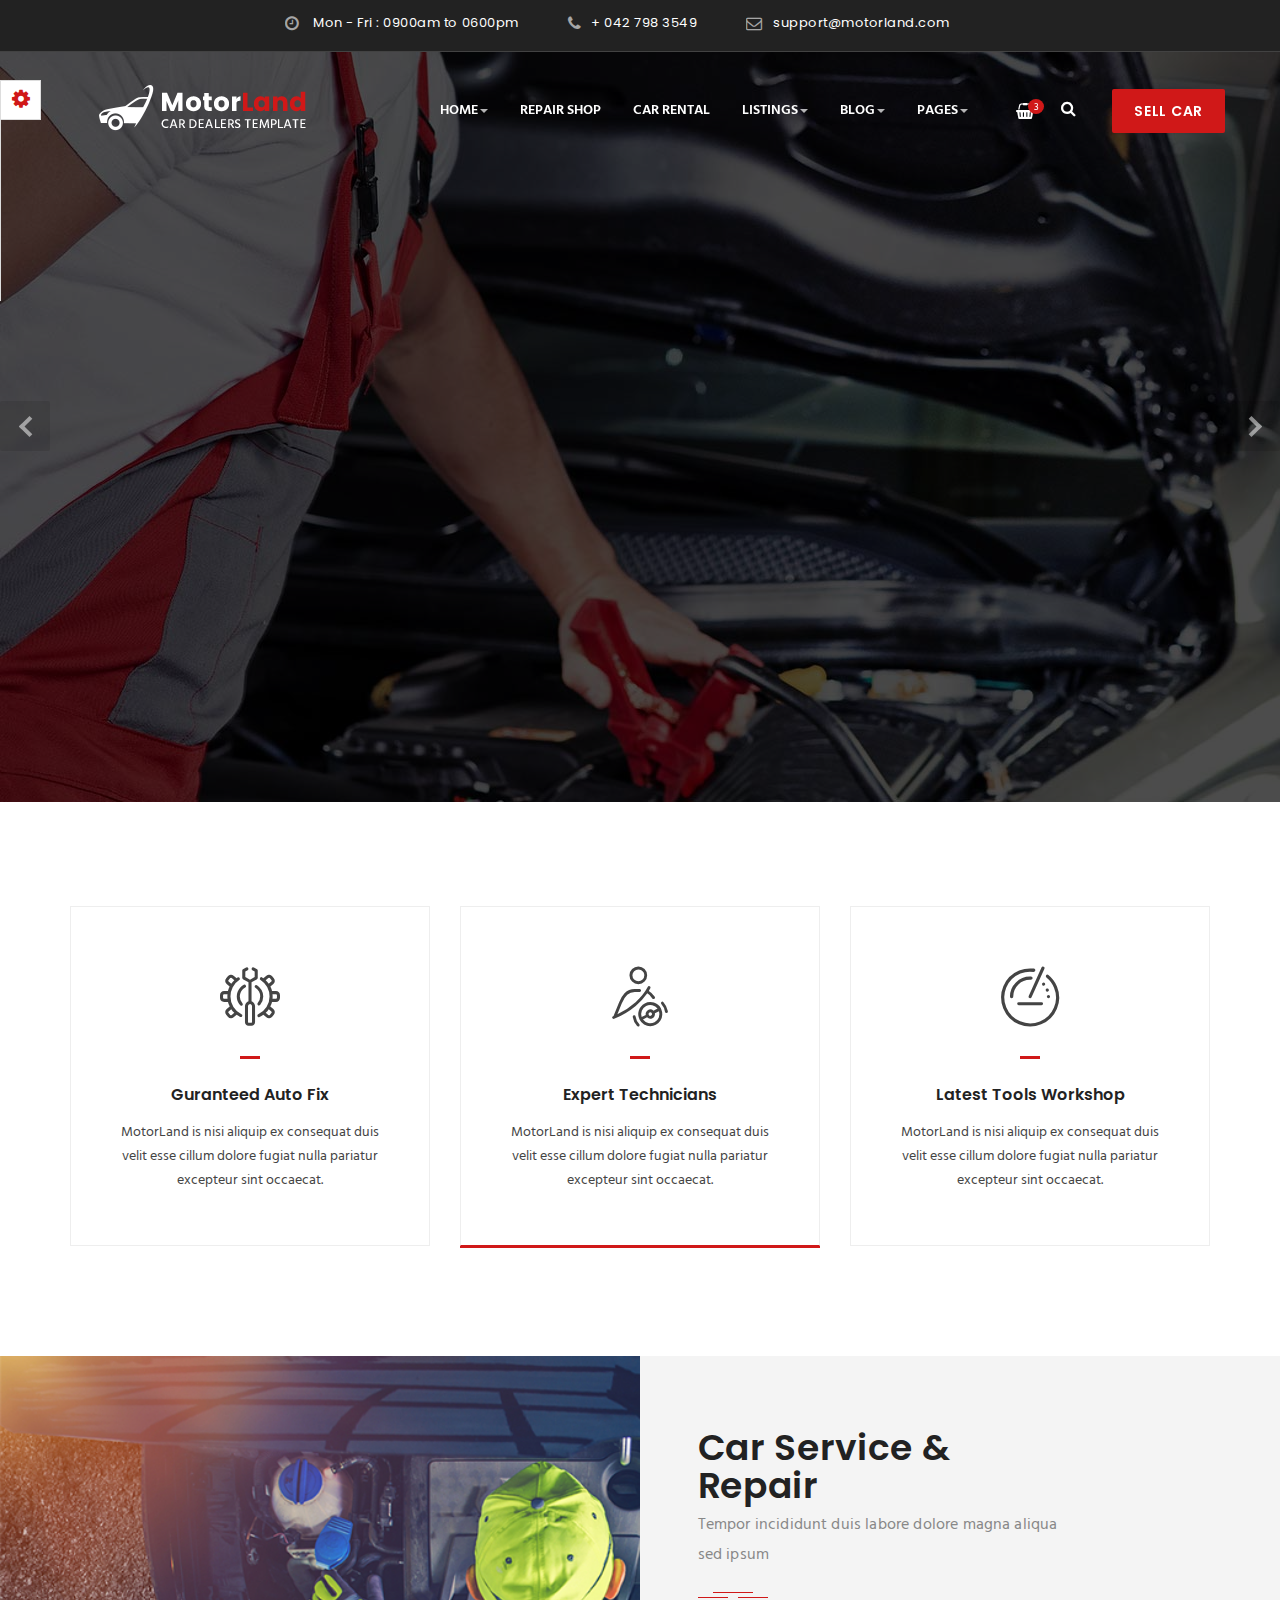
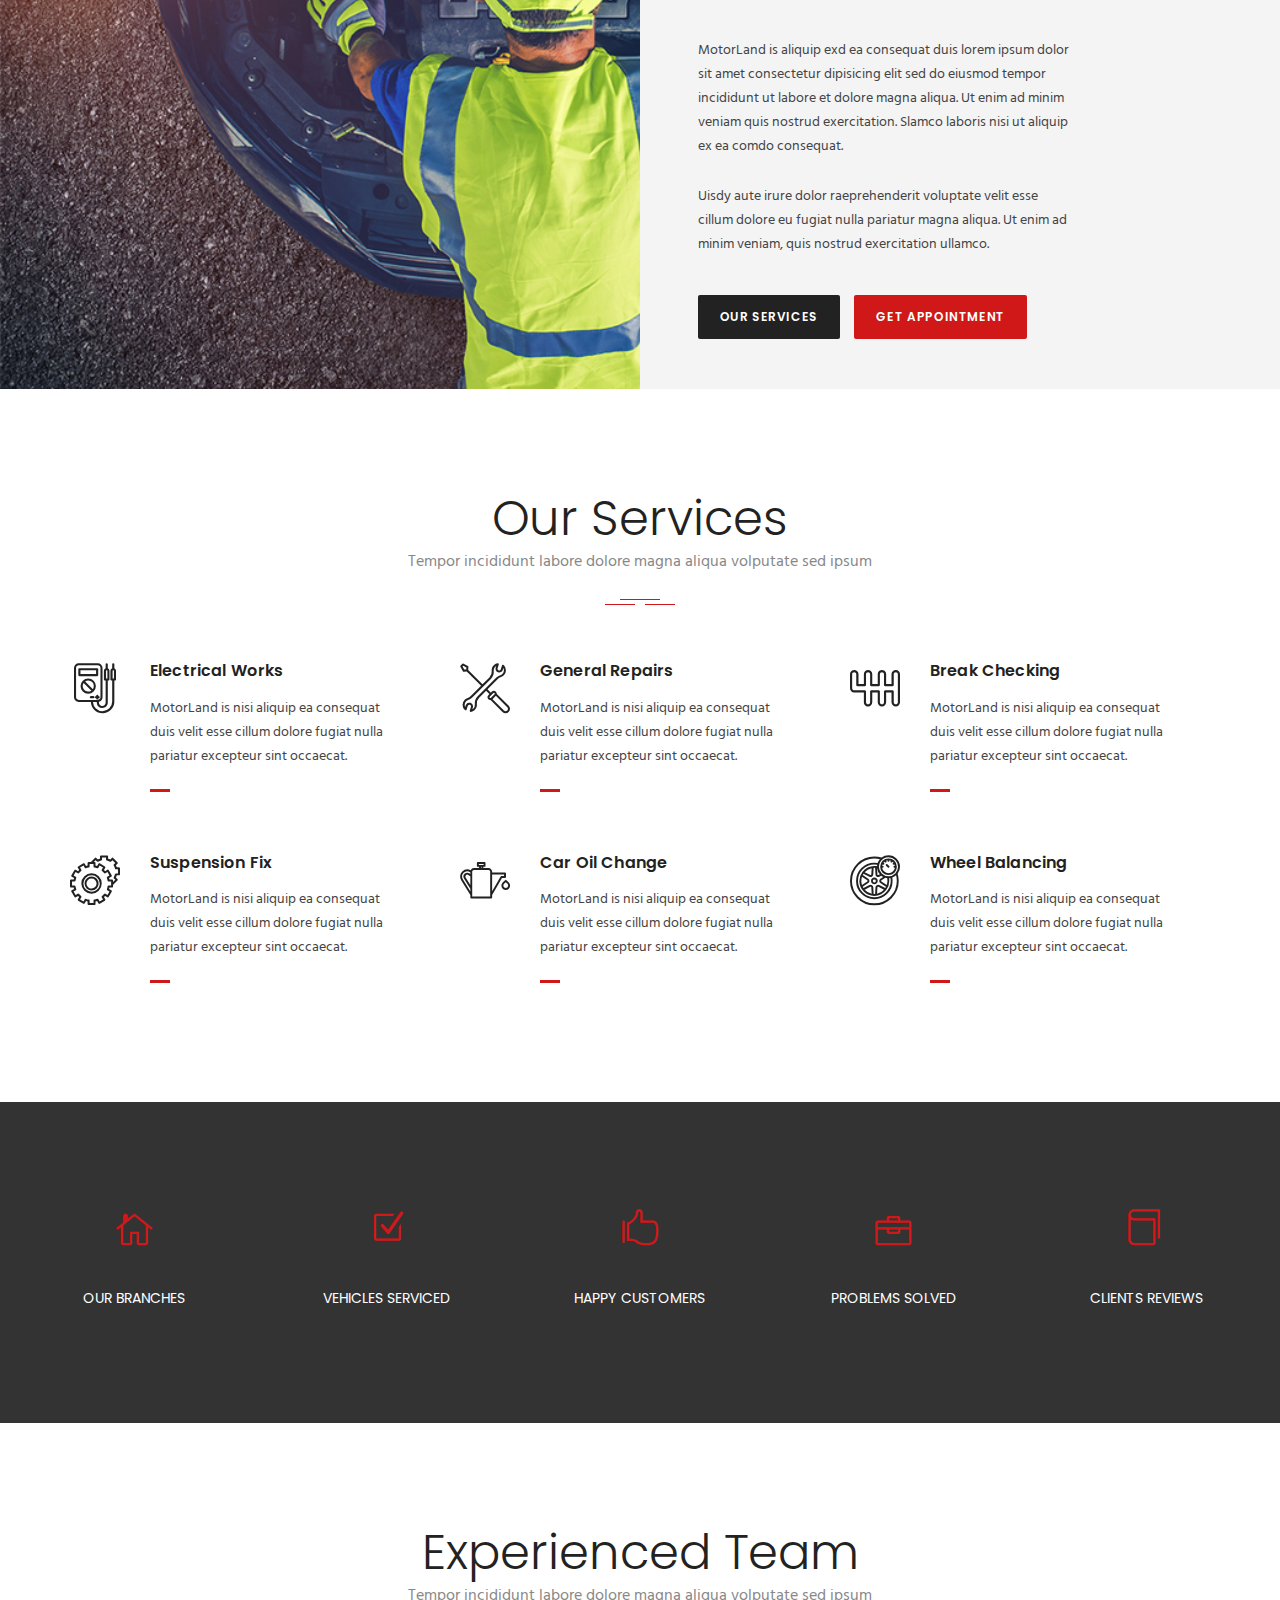
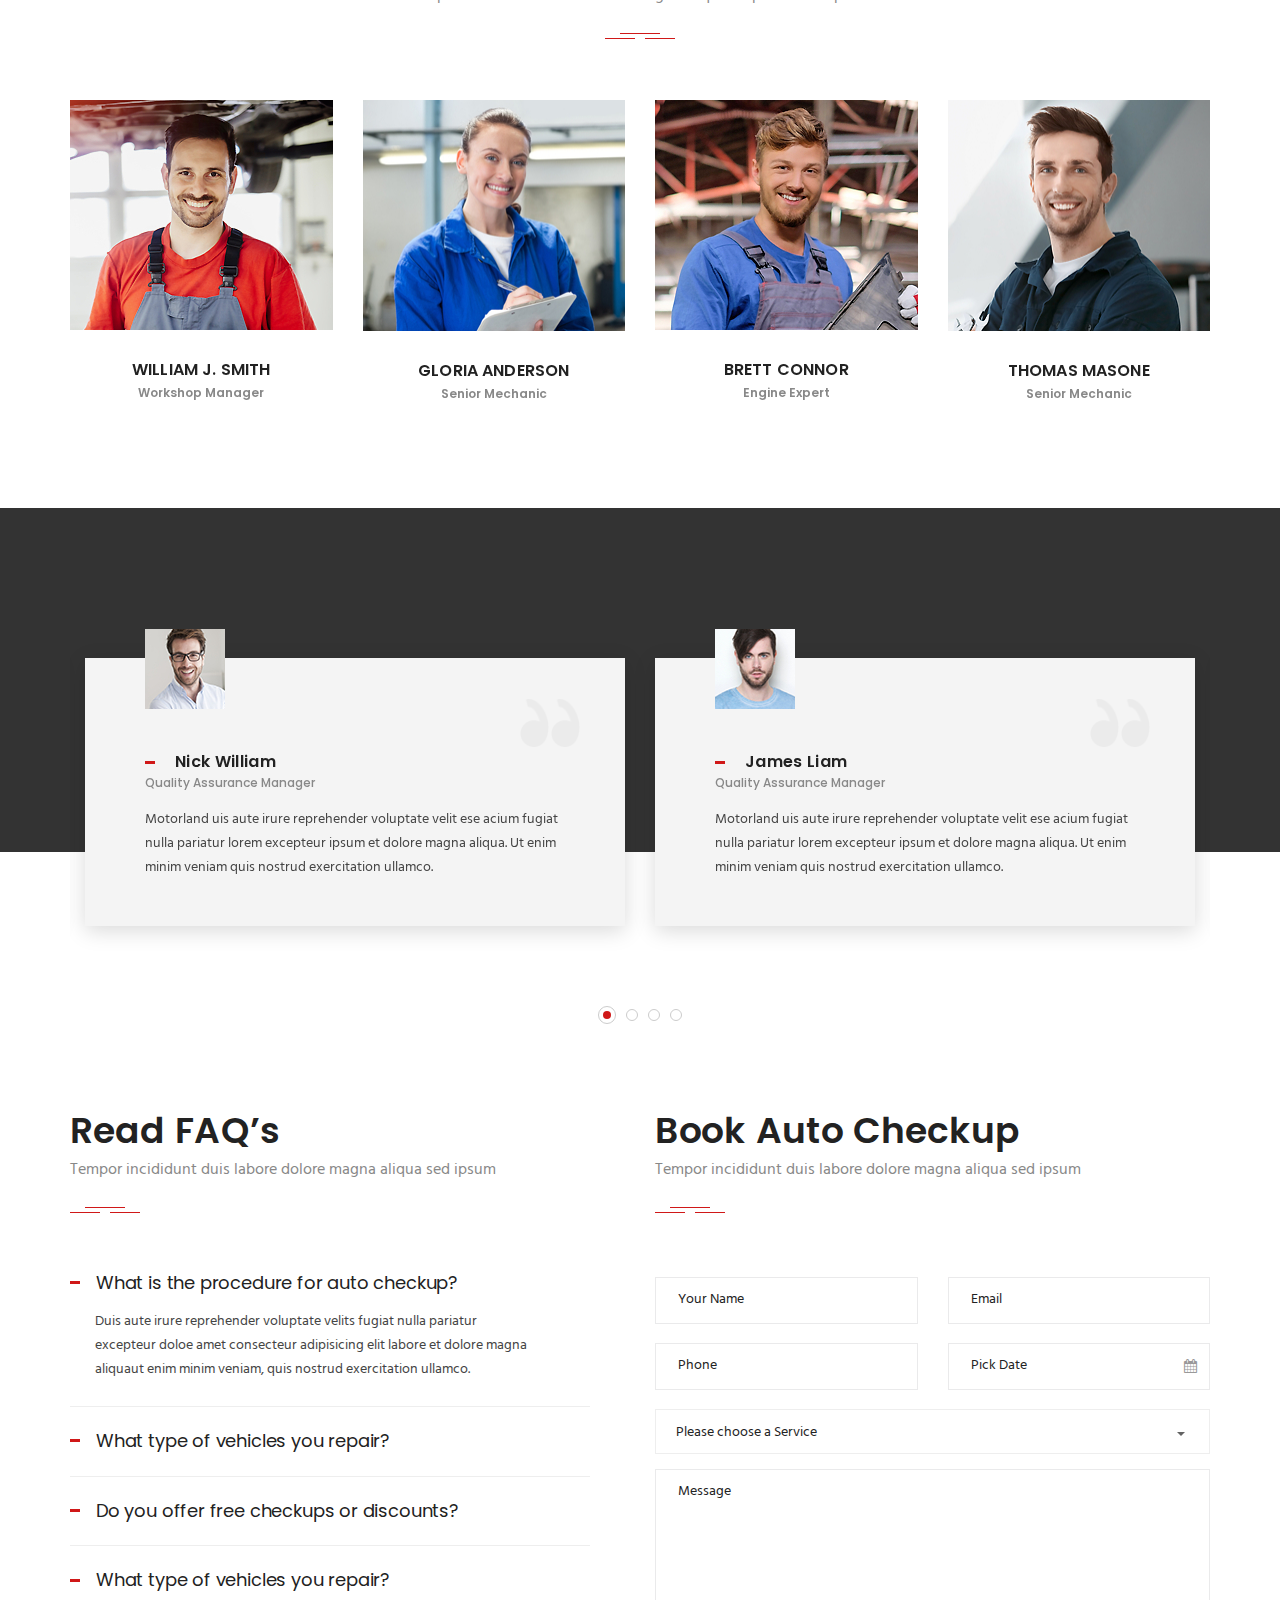
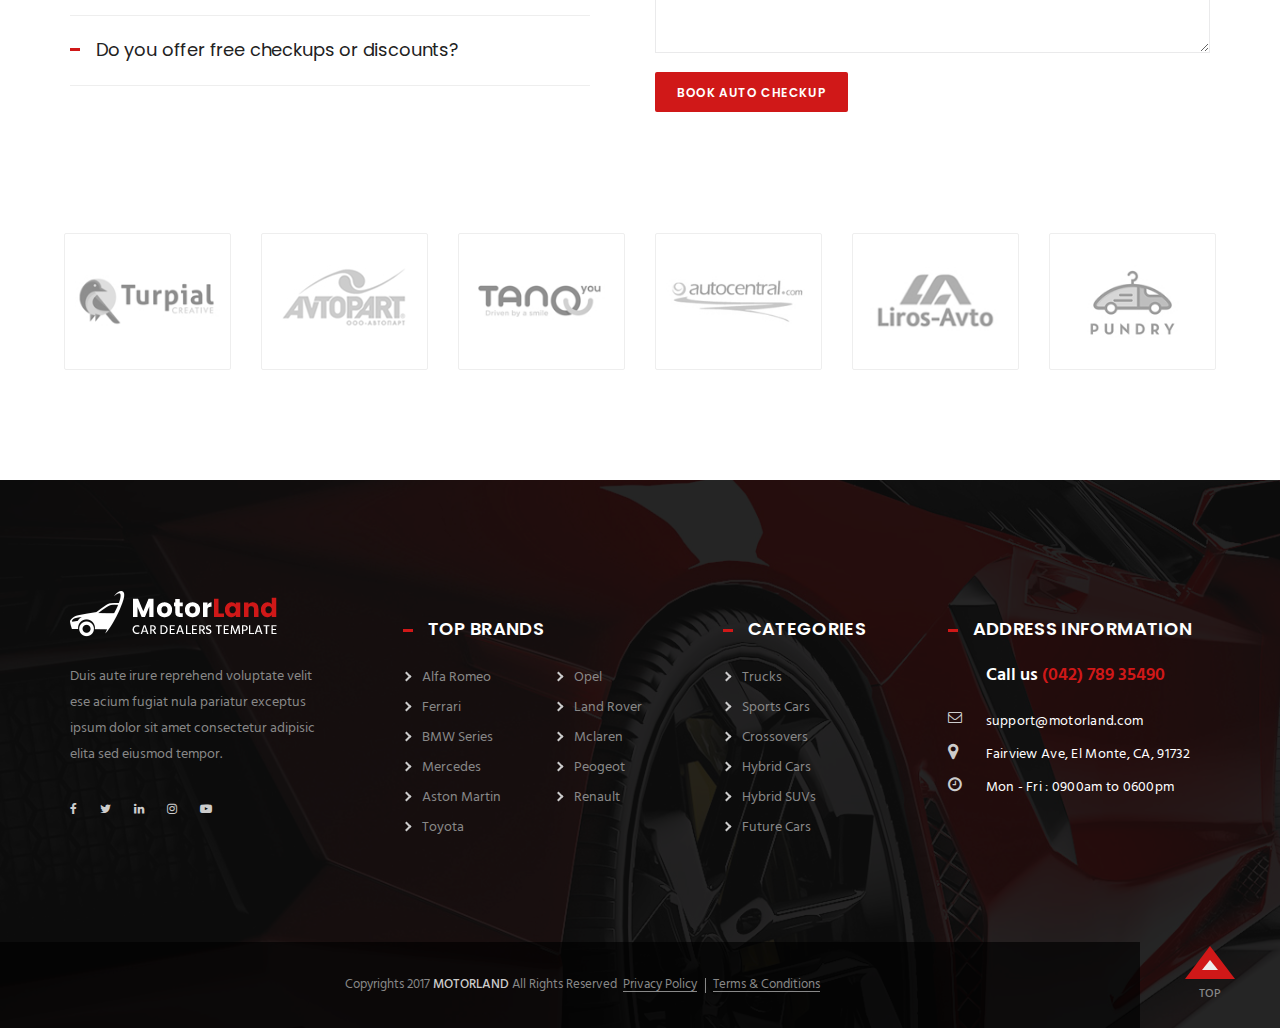
<file: repair_shop.html>
<!DOCTYPE html>
<html lang="zxx">

    <head>
        <meta charset="utf-8" />
        <meta http-equiv="x-ua-compatible" content="ie=edge" />
        <title>Motor Land / Repair Shop</title>
        <meta content="" name="description" />
        <meta content="" name="keywords" />
        <meta name="viewport" content="width=device-width, initial-scale=1.0" />
        <meta content="telephone=no" name="format-detection" />
        <meta name="HandheldFriendly" content="true" />
        <link rel="stylesheet" href="assets/css/master.css" />
        <!-- SWITCHER-->
        <link href="assets/plugins/switcher/css/switcher.css" rel="stylesheet" id="switcher-css" />
        <link href="assets/plugins/switcher/css/color1.css" rel="alternate stylesheet" title="color1" />
        <link href="assets/plugins/switcher/css/color2.css" rel="alternate stylesheet" title="color2" />
        <link href="assets/plugins/switcher/css/color3.css" rel="alternate stylesheet" title="color3" />
        <link href="assets/plugins/switcher/css/color4.css" rel="alternate stylesheet" title="color4" />
        <link rel="icon" type="image/x-icon" href="./assets/favicon.ico" />
        <!--[if lt IE 9 ]>
<script src="assets/js/separate-js/html5shiv-3.7.2.min.js" type="text/javascript"></script><meta content="no" http-equiv="imagetoolbar">
<![endif]-->
    </head>

    <body>
        <!-- Loader-->
        <div id="page-preloader"><span class="spinner border-t_second_b border-t_prim_a"></span>
        </div>
        <!-- Loader end-->
        <!-- ==========================-->
        <!-- MOBILE MENU-->
        <!-- ==========================-->
        <div data-off-canvas="mobile-slidebar left overlay">
            <a class="navbar-brand scroll" href="home.html">
                <img class="normal-logo img-resonsive visible-xs visible-sm" src="assets/media/general/logo.png" alt="logo" />
                <img class="scroll-logo img-resonsive hidden-xs hidden-sm" src="assets/media/general/logo-dark.png" alt="logo" />
            </a>
            <ul class="nav navbar-nav">
                <li>
                    <h4><a href="">Mobile sidebar</a></h4>
                </li>
                <li class="dropdown"><a class="dropdown-toggle" href="#" data-toggle="dropdown">Home<b class="caret"></b></a>
                    <ul class="dropdown-menu" role="menu">
                        <li><a href="home.html" tabindex="-1">Home one page</a>
                        </li>
                        <li><a href="home-2.html" tabindex="-1">Home standart</a>
                        </li>
                    </ul>
                </li>
                <li><a href="repair-shop.html">Repair Shop</a>
                </li>
                <li><a href="car-rental.html">Car Rental</a>
                </li>
                <li class="dropdown"><a class="dropdown-toggle" href="#" data-toggle="dropdown">Listings<b class="caret"></b></a>
                    <ul class="dropdown-menu" role="menu">
                        <li><a href="listings-1.html" tabindex="-1">Listings ver 01</a>
                        </li>
                        <li><a href="listings-2.html" tabindex="-1">Listings ver 02</a>
                        </li>
                        <li><a href="listings-3.html" tabindex="-1">Listings ver 03</a>
                        </li>
                    </ul>
                </li>
                <li class="dropdown"><a class="dropdown-toggle" href="#" data-toggle="dropdown">Blog<b class="caret"></b></a>
                    <ul class="dropdown-menu" role="menu">
                        <li><a href="blog-main.html" tabindex="-1">Blog main</a>
                        </li>
                        <li><a href="blog-post.html" tabindex="-1">Blog post</a>
                        </li>
                    </ul>
                </li>
                <li class="dropdown"><a class="dropdown-toggle" href="#" data-toggle="dropdown">Pages<b class="caret"></b></a>
                    <ul class="dropdown-menu" role="menu">
                        <li><a href="car-details.html" tabindex="-1">Car details</a>
                        </li>
                        <li><a href="typography.html" tabindex="-1">Typography</a>
                        </li>
                    </ul>
                </li>
            </ul>
        </div>
        <div class="l-theme animated-css" data-header="sticky" data-header-top="200" data-canvas="container">
            <!-- Start Switcher-->
            <div class="switcher-wrapper">
                <div class="demo_changer">
                    <div class="demo-icon text-primary"><i class="fa fa-cog fa-spin fa-2x"></i>
                    </div>
                    <div class="form_holder">
                        <div class="predefined_styles">
                            <div class="skin-theme-switcher">
                                <h4>Color</h4>
                                <a class="styleswitch" href="javascript:void(0);" data-switchcolor="color1" style="background-color:#d01818"></a>
                                <a class="styleswitch" href="javascript:void(0);" data-switchcolor="color2" style="background-color:#FFAC3A"></a>
                                <a class="styleswitch" href="javascript:void(0);" data-switchcolor="color3" style="background-color:#28af0f"></a>
                                <a class="styleswitch" href="javascript:void(0);" data-switchcolor="color4" style="background-color:#e425e9"></a>
                            </div>
                        </div>
                    </div>
                </div>
            </div>
            <!-- end switcher-->
            <!-- ==========================-->
            <!-- SEARCH MODAL-->
            <!-- ==========================-->
            <div class="header-search open-search">
                <div class="container">
                    <div class="row">
                        <div class="col-sm-8 col-sm-offset-2 col-xs-10 col-xs-offset-1">
                            <div class="navbar-search">
                                <form class="search-global">
                                    <input class="search-global__input" type="text" placeholder="Type to search" autocomplete="off" name="s" value="" />
                                    <button class="search-global__btn"><i class="icon stroke icon-Search"></i>
                                    </button>
                                    <div class="search-global__note">Begin typing your search above and press return to search.</div>
                                </form>
                            </div>
                        </div>
                    </div>
                </div>
                <button class="search-close close" type="button"><i class="fa fa-times"></i>
                </button>
            </div>
            <div data-off-canvas="slidebar-1 left overlay">
                <ul class="nav navbar-nav">
                    <li><a class="scrollTo" href="#features-section">features</a>
                    </li>
                    <li><a class="scrollTo" href="#services-section">Services</a>
                    </li>
                    <li><a class="scrollTo" href="#works-section">Works</a>
                    </li>
                    <li><a class="scrollTo" href="#about-section">About</a>
                    </li>
                    <li><a class="scrollTo" href="#team-section">Team</a>
                    </li>
                    <li><a href="#">News</a>
                        <div class="wrap-inside-nav">
                            <div class="inside-col">
                                <ul class="inside-nav">
                                    <li><a href="blog.html">Blog 1</a>
                                    </li>
                                    <li><a href="blog-2.html">Blog 2</a>
                                    </li>
                                    <li><a href="blog-single.html">Blog single</a>
                                    </li>
                                </ul>
                            </div>
                        </div>
                    </li>
                    <li><a href="#">Portfolio</a>
                        <div class="wrap-inside-nav">
                            <div class="inside-col">
                                <ul class="inside-nav">
                                    <li><a href="portfolio.html">Portfolio</a>
                                    </li>
                                    <li><a href="portfolio-single.html">Portfolio single</a>
                                    </li>
                                </ul>
                            </div>
                        </div>
                    </li>
                    <li><a href="#">Contact</a>
                        <div class="wrap-inside-nav">
                            <div class="inside-col">
                                <ul class="inside-nav">
                                    <li><a href="contact.html">Contact 1</a>
                                    </li>
                                    <li><a href="contact-2.html">Contact 2</a>
                                    </li>
                                    <li><a href="contact-3.html">Contact 3</a>
                                    </li>
                                </ul>
                            </div>
                        </div>
                    </li>
                </ul>
            </div>
            <header class="header header-3 header-boxed-width navbar-fixed-top header-color-white header-topbar-dark header-logo-white header-topbarbox-2-right header-navibox-1-left header-navibox-2-right header-navibox-3-right header-navibox-4-right">
                <div class="container container-boxed-width">
                    <div class="top-bar text-center">
                        <div class="container">
                            <div class="header-topbarbox-1">
                                <ul>
                                    <li><i class="icon fa fa-clock-o"></i> Mon - Fri : 0900am to 0600pm</li>
                                    <li><i class="icon fa fa-phone"></i><a href="tel:+0427983549">+ 042 798 3549</a>
                                    </li>
                                    <li><i class="icon fa fa-envelope-o"></i><a href="mailto:support@motorland.com">support@motorland.com</a>
                                    </li>
                                </ul>
                            </div>
                        </div>
                    </div>
                     <nav class="navbar" id="nav">
                        <div class="container">
                            <div class="header-navibox-1">
                                <!-- Mobile Trigger Start-->
                                <button class="menu-mobile-button visible-xs-block js-toggle-mobile-slidebar toggle-menu-button"><i class="toggle-menu-button-icon"><span></span><span></span><span></span><span></span><span></span><span></span></i>
                                </button>
                                <!-- Mobile Trigger End-->
                                <a class="navbar-brand scroll" href="home.html">
                                    <img class="normal-logo img-responsive" src="assets/media/general/logo.png" alt="logo" />
                                    <img class="scroll-logo hidden-xs img-responsive" src="assets/media/general/logo-dark.png" alt="logo" />
                                </a>
                            </div>
                            <div class="header-navibox-3">
                                <ul class="nav navbar-nav hidden-xs clearfix vcenter">
                                    <li>
                                        <div class="header-cart"><a href="#"><i class="icon fa fa-shopping-basket" aria-hidden="true"></i><span class="header-cart-count bg-primary">3</span></a>
                                        </div>
                                    </li>
                                    <li><a class="btn_header_search" href="#"><i class="icon fa fa-search"></i></a>
                                    </li>
                                </ul><a class="btn btn-primary" href="home.html">sell car</a>
                            </div>
                            <div class="header-navibox-2">
                                <ul class="yamm main-menu nav navbar-nav">
                                    <li class="dropdown"><a class="dropdown-toggle" href="home.html" data-toggle="dropdown">Home<b class="caret"></b></a>
                                        <ul class="dropdown-menu" role="menu">
                                            <li><a href="home.html" tabindex="-1">Home one page</a>
                                            </li>
                                            <li><a href="home-2.html" tabindex="-1">Home standart</a>
                                            </li>
                                        </ul>
                                    </li>
                                    <li><a href="repair-shop.html">Repair Shop</a>
                                    </li>
                                    <li><a href="car-rental.html">Car Rental</a>
                                    </li>
                                    <li class="dropdown"><a class="dropdown-toggle" href="listings-1.html" data-toggle="dropdown">Listings<b class="caret"></b></a>
                                        <ul class="dropdown-menu" role="menu">
                                            <li><a href="listings-1.html" tabindex="-1">Listings ver 01</a>
                                            </li>
                                            <li><a href="listings-2.html" tabindex="-1">Listings ver 02</a>
                                            </li>
                                            <li><a href="listings-3.html" tabindex="-1">Listings ver 03</a>
                                            </li>
                                             <li><a href="car-details.html" tabindex="-1">Car details</a>
                                            </li>
                                        </ul>
                                    </li>
                                    <li class="dropdown"><a class="dropdown-toggle" href="blog-main.html" data-toggle="dropdown">Blog<b class="caret"></b></a>
                                        <ul class="dropdown-menu" role="menu">
                                            <li><a href="blog-main.html" tabindex="-1">Blog main</a>
                                            </li>
                                            <li><a href="blog-post.html" tabindex="-1">Blog post</a>
                                            </li>
                                        </ul>
                                    </li>
                                    <li class="dropdown"><a class="dropdown-toggle" href="car-details.html" data-toggle="dropdown">Pages<b class="caret"></b></a>
                                        <ul class="dropdown-menu" role="menu">
                                           
                                            <li><a href="typography.html" tabindex="-1">Typography</a>
                                            </li>
                                        </ul>
                                    </li>
                                </ul>
                            </div>
                        </div>
                    </nav>
                
                </div>
            </header>
            <!-- end .header-->
            <div class="main-slider main-slider-3">
                <div class="slider-pro" id="main-slider" data-slider-width="100%" data-slider-height="750px" data-slider-arrows="true" data-slider-buttons="false">
                    <div class="sp-slides">
                        <!-- Slide 1-->
                        <div class="sp-slide">
                            <img class="sp-image" src="assets/media/components/b-main-slider/3.jpg" alt="slider" />
                            <div class="container">
                                <div class="row">
                                    <div class="col-xs-12">
                                        <div class="sp-layer" data-show-transition="left" data-hide-transition="left" data-show-duration="2000" data-show-delay="1200" data-hide-delay="400">
                                            <div class="main-slider__title"><strong>we service all your<br></strong>automotive needs</div><a class="main-slider__btn btn btn-lg btn-white" href="services.html">learn more</a><a class="main-slider__btn btn btn-lg btn-primary" href="services.html">free Checkup</a>
                                        </div>
                                    </div>
                                </div>
                            </div>
                        </div>
                        <!-- Slide 2-->
                        <div class="sp-slide">
                            <img class="sp-image" src="assets/media/components/b-main-slider/4.jpg" alt="slider" />
                            <div class="main-slider__wrap sp-layer" data-width="40%" data-position="centerLeft" data-horizontal="0" data-show-transition="left" data-hide-transition="left" data-show-duration="2000" data-show-delay="1200" data-hide-delay="400">
                                <div class="main-slider__title">BMW<span class="main-slider__title-number text-primary">7</span>series<span class="main-slider__label">model 2018</span>
                                </div>
                                <div class="main-slider__price"><span class="main-slider__price-currency">$</span><span class="main-slider__price-number">375</span><span class="main-slider__price-inner"><span class="main-slider__price-title">Monthly</span><span class="main-slider__price-subtitle">Lowest Markup</span></span>
                                </div><a class="main-slider__btn btn btn-lg btn-primary" href="services.html">learn more</a>
                            </div>
                        </div>
                    </div>
                </div>
            </div>
            <!-- end .main-slider-->
            <div class="section-default">
                <div class="container">
                    <div class="row">
                        <div class="col-sm-4">
                            <section class="b-advantages-3"><i class="b-advantages-3__icon flaticon-auto-repair-service"></i><span class="ui-decor-2"></span>
                                <h3 class="b-advantages-3__title">Guranteed Auto Fix</h3>
                                <div class="b-advantages-3__info">MotorLand is nisi aliquip ex consequat duis velit esse cillum dolore fugiat nulla pariatur excepteur sint occaecat.</div>
                            </section>
                            <!-- end .b-advantages-->
                        </div>
                        <div class="col-sm-4">
                            <section class="b-advantages-3 active"><i class="b-advantages-3__icon flaticon-car-driver"></i><span class="ui-decor-2"></span>
                                <h3 class="b-advantages-3__title">Expert Technicians</h3>
                                <div class="b-advantages-3__info">MotorLand is nisi aliquip ex consequat duis velit esse cillum dolore fugiat nulla pariatur excepteur sint occaecat.</div>
                            </section>
                            <!-- end .b-advantages-->
                        </div>
                        <div class="col-sm-4">
                            <section class="b-advantages-3"><i class="b-advantages-3__icon flaticon-car-dashboard"></i><span class="ui-decor-2"></span>
                                <h3 class="b-advantages-3__title">Latest Tools Workshop</h3>
                                <div class="b-advantages-3__info">MotorLand is nisi aliquip ex consequat duis velit esse cillum dolore fugiat nulla pariatur excepteur sint occaecat.</div>
                            </section>
                            <!-- end .b-advantages-->
                        </div>
                    </div>
                </div>
            </div>
            <!-- end .section-default-->
            <div class="block-table block-table_xs">
                <div class="block-table__cell col-md-6">
                    <div class="block-table__inner">
                        <img class="b-services__img" src="assets/media/components/b-services/1.jpg" alt="foto">
                    </div>
                </div>
                <div class="block-table__cell col-md-6 bg-grey">
                    <div class="block-table__inner">
                        <section class="b-services">
                            <h2 class="ui-title-block-2">Car Service & Repair</h2>
                            <div class="ui-subtitle-block">Tempor incididunt duis labore dolore magna aliqua sed ipsum</div>
                            <div class="ui-decor"></div>
                            <div class="b-services__content">
                                <p>MotorLand is aliquip exd ea consequat duis lorem ipsum dolor sit amet consectetur dipisicing elit sed do eiusmod tempor incididunt ut labore et dolore magna aliqua. Ut enim ad minim veniam quis nostrud exercitation. Slamco
                                    laboris nisi ut aliquip ex ea comdo consequat.</p>
                                <p>Uisdy aute irure dolor raeprehenderit voluptate velit esse cillum dolore eu fugiat nulla pariatur magna aliqua. Ut enim ad minim veniam, quis nostrud exercitation ullamco.</p>
                            </div><a class="btn btn-dark" href="home.html">Our services</a><a class="btn btn-primary" href="home.html">get appointment</a>
                        </section>
                        <!-- end .b-services-->
                    </div>
                </div>
            </div>
            <!-- end .block-table-->
            <section class="section-default">
                <div class="container">
                    <div class="row">
                        <div class="col-xs-12">
                            <div class="text-center">
                                <h2 class="ui-title-block">Our Services</h2>
                                <div class="ui-subtitle-block">Tempor incididunt labore dolore magna aliqua volputate sed ipsum</div>
                                <div class="ui-decor"></div>
                            </div>
                        </div>
                    </div>
                    <div class="wrap-inl-bl">
                        <div class="row">
                            <div class="col-md-4">
                                <section class="b-advantages-4"><i class="b-advantages-4__icon flaticon-voltage"></i>
                                    <h3 class="b-advantages-4__title">Electrical Works</h3>
                                    <div class="b-advantages-4__info">MotorLand is nisi aliquip ea consequat duis velit esse cillum dolore fugiat nulla pariatur excepteur sint occaecat.</div><span class="ui-decor-2"></span>
                                </section>
                                <!-- end .b-advantages-->
                            </div>
                            <div class="col-md-4">
                                <section class="b-advantages-4"><i class="b-advantages-4__icon flaticon-screwdriver-and-wrench"></i>
                                    <h3 class="b-advantages-4__title">General Repairs</h3>
                                    <div class="b-advantages-4__info">MotorLand is nisi aliquip ea consequat duis velit esse cillum dolore fugiat nulla pariatur excepteur sint occaecat.</div><span class="ui-decor-2"></span>
                                </section>
                                <!-- end .b-advantages-->
                            </div>
                            <div class="col-md-4">
                                <section class="b-advantages-4"><i class="b-advantages-4__icon flaticon-transmision"></i>
                                    <h3 class="b-advantages-4__title">Break Checking</h3>
                                    <div class="b-advantages-4__info">MotorLand is nisi aliquip ea consequat duis velit esse cillum dolore fugiat nulla pariatur excepteur sint occaecat.</div><span class="ui-decor-2"></span>
                                </section>
                                <!-- end .b-advantages-->
                            </div>
                            <div class="col-md-4">
                                <section class="b-advantages-4"><i class="b-advantages-4__icon flaticon-gears"></i>
                                    <h3 class="b-advantages-4__title">Suspension Fix</h3>
                                    <div class="b-advantages-4__info">MotorLand is nisi aliquip ea consequat duis velit esse cillum dolore fugiat nulla pariatur excepteur sint occaecat.</div><span class="ui-decor-2"></span>
                                </section>
                                <!-- end .b-advantages-->
                            </div>
                            <div class="col-md-4">
                                <section class="b-advantages-4"><i class="b-advantages-4__icon flaticon-oil"></i>
                                    <h3 class="b-advantages-4__title">Car Oil Change</h3>
                                    <div class="b-advantages-4__info">MotorLand is nisi aliquip ea consequat duis velit esse cillum dolore fugiat nulla pariatur excepteur sint occaecat.</div><span class="ui-decor-2"></span>
                                </section>
                                <!-- end .b-advantages-->
                            </div>
                            <div class="col-md-4">
                                <section class="b-advantages-4"><i class="b-advantages-4__icon flaticon-wheel-and-manometer"></i>
                                    <h3 class="b-advantages-4__title">Wheel Balancing</h3>
                                    <div class="b-advantages-4__info">MotorLand is nisi aliquip ea consequat duis velit esse cillum dolore fugiat nulla pariatur excepteur sint occaecat.</div><span class="ui-decor-2"></span>
                                </section>
                                <!-- end .b-advantages-->
                            </div>
                        </div>
                    </div>
                </div>
            </section>
            <!-- end .section-default-->
            <div class="section-default area-bg area-bg_dark parallax" style="background-image: url(assets/media/content/bg/bg-8.jpg)">
                <div class="area-bg__inner">
                    <div class="container">
                        <div class="row">
                            <div class="col-xs-12">
                                <ul class="b-progress-list-2 js-progress-list list-unstyled">
                                    <li class="b-progress-list-2__item clearfix"><i class="b-progress-list-2__icon text-primary icon_house_alt"></i><span class="b-progress-list-2__percent js-chart" data-percent="100"><span class="js-percent"></span></span><span class="b-progress-list-2__name">OUR BRANCHES</span>
                                    </li>
                                    <li class="b-progress-list-2__item clearfix"><i class="b-progress-list-2__icon text-primary icon_box-checked"></i><span class="b-progress-list-2__percent js-chart" data-percent="632"><span class="js-percent"></span></span><span class="b-progress-list-2__name">VEHICLES SERVICED</span>
                                    </li>
                                    <li class="b-progress-list-2__item clearfix"><i class="b-progress-list-2__icon text-primary icon_like"></i><span class="b-progress-list-2__percent js-chart" data-percent="1500"><span class="js-percent"></span></span><span class="b-progress-list-2__name">HAPPY CUSTOMERS</span>
                                    </li>
                                    <li class="b-progress-list-2__item clearfix"><i class="b-progress-list-2__icon text-primary icon_toolbox_alt"></i><span class="b-progress-list-2__percent js-chart" data-percent="900"><span class="js-percent"></span></span><span class="b-progress-list-2__name">PROBLEMS SOLVED</span>
                                    </li>
                                    <li class="b-progress-list-2__item clearfix"><i class="b-progress-list-2__icon text-primary icon_book_alt"></i><span class="b-progress-list-2__percent js-chart" data-percent="500"><span class="js-percent"></span></span><span class="b-progress-list-2__name">CLIENTS REVIEWS</span>
                                    </li>
                                </ul>
                                <!-- end .b-progress-->
                            </div>
                        </div>
                    </div>
                </div>
            </div>
            <!-- end .section-default-->
            <section class="section-default_top">
                <div class="container">
                    <div class="row">
                        <div class="col-xs-12">
                            <div class="text-center">
                                <h2 class="ui-title-block">Experienced Team</h2>
                                <div class="ui-subtitle-block">Tempor incididunt labore dolore magna aliqua volputate sed ipsum</div>
                                <div class="ui-decor"></div>
                                <div class="team-carousel-2 owl-carousel owl-theme owl-theme_w-btn enable-owl-carousel" data-min768="2" data-min992="3" data-min1200="4" data-margin="30" data-pagination="false" data-navigation="false" data-auto-play="4000" data-stop-on-hover="true">
                                    <section class="b-team-2">
                                        <div class="b-team-2__media">
                                            <img class="img-responsive" src="assets/media/components/b-team/group-2_1.jpg" alt="Foto" />
                                            <div class="b-team-2__inner helper">
                                                <div class="b-team-2__contacts helper__inner"><a class="b-team-2__contact" href="tel:+10073456"><i class="icon fa fa-phone"></i> +1 (007) 3456</a><a class="b-team-2__contact" href="email:brett@gmail.com"><i class="icon fa fa-envelope"></i> brett@gmail.com</a>
                                                </div>
                                            </div>
                                        </div>
                                        <h3 class="b-team-2__name">William J. Smith</h3>
                                        <div class="b-team-2__category">Workshop Manager</div>
                                    </section>
                                    <!-- end .b-team-->
                                    <section class="b-team-2">
                                        <div class="b-team-2__media">
                                            <img class="img-responsive" src="assets/media/components/b-team/group-2_2.jpg" alt="Foto" />
                                            <div class="b-team-2__inner helper">
                                                <div class="b-team-2__contacts helper__inner"><a class="b-team-2__contact" href="tel:+10073456"><i class="icon fa fa-phone"></i> +1 (007) 3456</a><a class="b-team-2__contact" href="email:brett@gmail.com"><i class="icon fa fa-envelope"></i> brett@gmail.com</a>
                                                </div>
                                            </div>
                                        </div>
                                        <h3 class="b-team-2__name">Gloria Anderson</h3>
                                        <div class="b-team-2__category">Senior Mechanic</div>
                                    </section>
                                    <!-- end .b-team-->
                                    <section class="b-team-2">
                                        <div class="b-team-2__media">
                                            <img class="img-responsive" src="assets/media/components/b-team/group-2_3.jpg" alt="Foto" />
                                            <div class="b-team-2__inner helper">
                                                <div class="b-team-2__contacts helper__inner"><a class="b-team-2__contact" href="tel:+10073456"><i class="icon fa fa-phone"></i> +1 (007) 3456</a><a class="b-team-2__contact" href="email:brett@gmail.com"><i class="icon fa fa-envelope"></i> brett@gmail.com</a>
                                                </div>
                                            </div>
                                        </div>
                                        <h3 class="b-team-2__name">brett connor</h3>
                                        <div class="b-team-2__category">Engine Expert</div>
                                    </section>
                                    <!-- end .b-team-->
                                    <section class="b-team-2">
                                        <div class="b-team-2__media">
                                            <img class="img-responsive" src="assets/media/components/b-team/group-2_4.jpg" alt="Foto" />
                                            <div class="b-team-2__inner helper">
                                                <div class="b-team-2__contacts helper__inner"><a class="b-team-2__contact" href="tel:+10073456"><i class="icon fa fa-phone"></i> +1 (007) 3456</a><a class="b-team-2__contact" href="email:brett@gmail.com"><i class="icon fa fa-envelope"></i> brett@gmail.com</a>
                                                </div>
                                            </div>
                                        </div>
                                        <h3 class="b-team-2__name">thomas masone</h3>
                                        <div class="b-team-2__category">Senior Mechanic</div>
                                    </section>
                                    <!-- end .b-team-->
                                </div>
                                <!-- end .team-carousel-2-->
                            </div>
                        </div>
                    </div>
                </div>
            </section>
            <!-- end .section-default_top-->
            <div class="section-reviews area-bg area-bg_dark parallax" style="background-image: url(assets/media/content/bg/bg-9.jpg)">
                <div class="area-bg__inner">
                    <div class="container">
                        <div class="row">
                            <div class="col-xs-12">
                                <div class="carousel-reviews owl-carousel owl-theme owl-theme_w-btn enable-owl-carousel" data-min768="1" data-min992="2" data-min1200="2" data-margin="0" data-pagination="true" data-navigation="false" data-auto-play="4000" data-stop-on-hover="true">
                                    <div class="b-blockquote b-blockquote-1">
                                        <div class="b-blockquote__img">
                                            <img src="assets/media/components/b-blockquote/face-1.jpg" alt="foto" />
                                        </div>
                                        <blockquote>
                                            <cite class="b-blockquote__cite" title="Blockquote Title"><span class="b-blockquote__author">Nick William</span><span class="b-blockquote__category">Quality Assurance Manager</span></cite>
                                            <p>Motorland uis aute irure reprehender voluptate velit ese acium fugiat nulla pariatur lorem excepteur ipsum et dolore magna aliqua. Ut enim minim veniam quis nostrud exercitation ullamco.</p>
                                        </blockquote>
                                    </div>
                                    <!-- end .b-blockquote-->
                                    <div class="b-blockquote b-blockquote-1">
                                        <div class="b-blockquote__img">
                                            <img src="assets/media/components/b-blockquote/face-2.jpg" alt="foto" />
                                        </div>
                                        <blockquote>
                                            <cite class="b-blockquote__cite" title="Blockquote Title"><span class="b-blockquote__author">James Liam</span><span class="b-blockquote__category">Quality Assurance Manager</span></cite>
                                            <p>Motorland uis aute irure reprehender voluptate velit ese acium fugiat nulla pariatur lorem excepteur ipsum et dolore magna aliqua. Ut enim minim veniam quis nostrud exercitation ullamco.</p>
                                        </blockquote>
                                    </div>
                                    <!-- end .b-blockquote-->
                                    <div class="b-blockquote b-blockquote-1">
                                        <div class="b-blockquote__img">
                                            <img src="assets/media/components/b-blockquote/face-1.jpg" alt="foto" />
                                        </div>
                                        <blockquote>
                                            <cite class="b-blockquote__cite" title="Blockquote Title"><span class="b-blockquote__author">Nick William</span><span class="b-blockquote__category">Quality Assurance Manager</span></cite>
                                            <p>Motorland uis aute irure reprehender voluptate velit ese acium fugiat nulla pariatur lorem excepteur ipsum et dolore magna aliqua. Ut enim minim veniam quis nostrud exercitation ullamco.</p>
                                        </blockquote>
                                    </div>
                                    <!-- end .b-blockquote-->
                                    <div class="b-blockquote b-blockquote-1">
                                        <div class="b-blockquote__img">
                                            <img src="assets/media/components/b-blockquote/face-2.jpg" alt="foto" />
                                        </div>
                                        <blockquote>
                                            <cite class="b-blockquote__cite" title="Blockquote Title"><span class="b-blockquote__author">James Liam</span><span class="b-blockquote__category">Quality Assurance Manager</span></cite>
                                            <p>Motorland uis aute irure reprehender voluptate velit ese acium fugiat nulla pariatur lorem excepteur ipsum et dolore magna aliqua. Ut enim minim veniam quis nostrud exercitation ullamco.</p>
                                        </blockquote>
                                    </div>
                                    <!-- end .b-blockquote-->
                                    <div class="b-blockquote b-blockquote-1">
                                        <div class="b-blockquote__img">
                                            <img src="assets/media/components/b-blockquote/face-1.jpg" alt="foto" />
                                        </div>
                                        <blockquote>
                                            <cite class="b-blockquote__cite" title="Blockquote Title"><span class="b-blockquote__author">Nick William</span><span class="b-blockquote__category">Quality Assurance Manager</span></cite>
                                            <p>Motorland uis aute irure reprehender voluptate velit ese acium fugiat nulla pariatur lorem excepteur ipsum et dolore magna aliqua. Ut enim minim veniam quis nostrud exercitation ullamco.</p>
                                        </blockquote>
                                    </div>
                                    <!-- end .b-blockquote-->
                                    <div class="b-blockquote b-blockquote-1">
                                        <div class="b-blockquote__img">
                                            <img src="assets/media/components/b-blockquote/face-2.jpg" alt="foto" />
                                        </div>
                                        <blockquote>
                                            <cite class="b-blockquote__cite" title="Blockquote Title"><span class="b-blockquote__author">James Liam</span><span class="b-blockquote__category">Quality Assurance Manager</span></cite>
                                            <p>Motorland uis aute irure reprehender voluptate velit ese acium fugiat nulla pariatur lorem excepteur ipsum et dolore magna aliqua. Ut enim minim veniam quis nostrud exercitation ullamco.</p>
                                        </blockquote>
                                    </div>
                                    <!-- end .b-blockquote-->
                                    <div class="b-blockquote b-blockquote-1">
                                        <div class="b-blockquote__img">
                                            <img src="assets/media/components/b-blockquote/face-1.jpg" alt="foto" />
                                        </div>
                                        <blockquote>
                                            <cite class="b-blockquote__cite" title="Blockquote Title"><span class="b-blockquote__author">Nick William</span><span class="b-blockquote__category">Quality Assurance Manager</span></cite>
                                            <p>Motorland uis aute irure reprehender voluptate velit ese acium fugiat nulla pariatur lorem excepteur ipsum et dolore magna aliqua. Ut enim minim veniam quis nostrud exercitation ullamco.</p>
                                        </blockquote>
                                    </div>
                                    <!-- end .b-blockquote-->
                                    <div class="b-blockquote b-blockquote-1">
                                        <div class="b-blockquote__img">
                                            <img src="assets/media/components/b-blockquote/face-2.jpg" alt="foto" />
                                        </div>
                                        <blockquote>
                                            <cite class="b-blockquote__cite" title="Blockquote Title"><span class="b-blockquote__author">James Liam</span><span class="b-blockquote__category">Quality Assurance Manager</span></cite>
                                            <p>Motorland uis aute irure reprehender voluptate velit ese acium fugiat nulla pariatur lorem excepteur ipsum et dolore magna aliqua. Ut enim minim veniam quis nostrud exercitation ullamco.</p>
                                        </blockquote>
                                    </div>
                                    <!-- end .b-blockquote-->
                                </div>
                                <!-- end .carousel-reviews-->
                            </div>
                        </div>
                    </div>
                </div>
            </div>
            <!-- end .section-reviews-->
            <div class="section-area">
                <div class="container">
                    <div class="row">
                        <div class="col-md-6">
                            <section class="section-type-1">
                                <h2 class="ui-title-block-2">Read FAQ’s</h2>
                                <div class="ui-subtitle-block">Tempor incididunt duis labore dolore magna aliqua sed ipsum</div>
                                <div class="ui-decor"></div>
                                <div class="panel-group accordion accordion-1" id="accordion-1">
                                    <div class="panel panel-default">
                                        <div class="panel-heading">
                                            <h3 class="panel-title"><a class="btn-collapse" data-toggle="collapse" data-parent="#accordion-1" href="#collapse-1"><i class="icon"></i>What is the procedure for auto checkup?</a></h3>
                                        </div>
                                        <div class="panel-collapse collapse in" id="collapse-1">
                                            <div class="panel-body">
                                                <p>Duis aute irure reprehender voluptate velits fugiat nulla pariatur excepteur doloe amet consecteur adipisicing elit labore et dolore magna aliquaut enim minim veniam, quis nostrud exercitation ullamco.</p>
                                            </div>
                                        </div>
                                    </div>
                                    <div class="panel">
                                        <div class="panel-heading">
                                            <h3 class="panel-title"><a class="btn-collapse collapsed" data-toggle="collapse" data-parent="#accordion-1" href="#collapse-2"><i class="icon"></i>What type of vehicles you repair?</a></h3>
                                        </div>
                                        <div class="panel-collapse collapse" id="collapse-2">
                                            <div class="panel-body">
                                                <p>Norem ipsum dolor sit amet consectetur adipisicing elit sed eiusmod tempor incidunt ut labore et dolore magna aliqua. Ut enim ad minim veniam, nostrud exrcitation ullam co laboris nisi ut aliquip ex ea commodo
                                                    consequat magna aliqua.</p>
                                            </div>
                                        </div>
                                    </div>
                                    <div class="panel">
                                        <div class="panel-heading">
                                            <h3 class="panel-title"><a class="btn-collapse collapsed" data-toggle="collapse" data-parent="#accordion-1" href="#collapse-3"><i class="icon"></i>Do you offer free checkups or discounts?</a></h3>
                                        </div>
                                        <div class="panel-collapse collapse" id="collapse-3">
                                            <div class="panel-body">
                                                <p>Corem ipsum dolor amet consectetur sed dipisicing elit do eiusmod tempor incidid labore etsed dolore magna aliqua enimad minim incididunt lorem ipsum dolor amet consectetur adipisic ding elit sed eiusmod
                                                    tempor.</p>
                                            </div>
                                        </div>
                                    </div>
                                    <div class="panel">
                                        <div class="panel-heading">
                                            <h3 class="panel-title"><a class="btn-collapse collapsed" data-toggle="collapse" data-parent="#accordion-1" href="#collapse-4"><i class="icon"></i>What type of vehicles you repair?</a></h3>
                                        </div>
                                        <div class="panel-collapse collapse" id="collapse-4">
                                            <div class="panel-body">
                                                <p>Corem ipsum dolor amet consectetur sed dipisicing elit do eiusmod tempor incidid labore etsed dolore magna aliqua enimad minim incididunt lorem ipsum dolor amet consectetur adipisic ding elit sed eiusmod
                                                    tempor.</p>
                                            </div>
                                        </div>
                                    </div>
                                    <div class="panel">
                                        <div class="panel-heading">
                                            <h3 class="panel-title"><a class="btn-collapse collapsed" data-toggle="collapse" data-parent="#accordion-1" href="#collapse-5"><i class="icon"></i>Do you offer free checkups or discounts?</a></h3>
                                        </div>
                                        <div class="panel-collapse collapse" id="collapse-5">
                                            <div class="panel-body">
                                                <p>Corem ipsum dolor amet consectetur sed dipisicing elit do eiusmod tempor incidid labore etsed dolore magna aliqua enimad minim incididunt lorem ipsum dolor amet consectetur adipisic ding elit sed eiusmod
                                                    tempor.</p>
                                            </div>
                                        </div>
                                    </div>
                                </div>
                                <!-- end .accordion-->
                            </section>
                        </div>
                        <div class="col-md-6">
                            <section class="section-type-1">
                                <h2 class="ui-title-block-2">Book Auto Checkup</h2>
                                <div class="ui-subtitle-block">Tempor incididunt duis labore dolore magna aliqua sed ipsum</div>
                                <div class="ui-decor"></div>
                                <div id="success"></div>
                                <form class="b-form-checkup ui-form-3" id="contactForm" action="#" method="post">
                                    <div class="row">
                                        <div class="col-md-6">
                                            <div class="form-group">
                                                <input class="form-control" id="user-name" type="text" name="user-name" placeholder="Your Name" required="required" />
                                            </div>
                                            <div class="form-group">
                                                <input class="form-control" id="user-phone" type="tel" name="user-phone" placeholder="Phone" required="required" />
                                            </div>
                                        </div>
                                        <div class="col-md-6">
                                            <div class="form-group">
                                                <input class="form-control" id="user-email" type="email" name="user-email" placeholder="Email" required="required" />
                                            </div>
                                            <div class="form-group">
                                                <input class="form-control" type="text" id="datetimepicker" placeholder="Pick Date" required="required" /><i class="form-control-feedback icon fa fa-calendar"></i>
                                            </div>
                                        </div>
                                    </div>
                                    <div class="row">
                                        <div class="col-xs-12">
                                            <div class="form-group">
                                                <select class="selectpicker" data-width="100%">
                                                    <option>Please choose a Service</option>
                                                    <option>Service 1</option>
                                                    <option>Service 2</option>
                                                    <option>Service 3</option>
                                                </select>
                                            </div>
                                            <textarea class="form-control" id="user-message" rows="6" placeholder="Message" required="required"></textarea>
                                            <button class="btn btn-primary">book auto checkup</button>
                                        </div>
                                    </div>
                                </form>
                                <!-- end .b-form-checkup-->
                            </section>
                        </div>
                    </div>
                </div>
            </div>
            <!-- end .section-area-->
            <div class="section-default">
                <div class="b-brands owl-carousel owl-theme enable-owl-carousel" data-min768="2" data-min992="5" data-min1200="6" data-margin="30" data-pagination="false" data-navigation="true" data-auto-play="4000" data-stop-on-hover="true">
                    <div class="b-brands__item">
                        <div class="b-brands__img">
                            <img class="img-responsive" src="assets/media/components/b-brands/1.jpg" alt="foto" />
                        </div>
                    </div>
                    <div class="b-brands__item">
                        <div class="b-brands__img">
                            <img class="img-responsive" src="assets/media/components/b-brands/2.jpg" alt="foto" />
                        </div>
                    </div>
                    <div class="b-brands__item">
                        <div class="b-brands__img">
                            <img class="img-responsive" src="assets/media/components/b-brands/3.jpg" alt="foto" />
                        </div>
                    </div>
                    <div class="b-brands__item">
                        <div class="b-brands__img">
                            <img class="img-responsive" src="assets/media/components/b-brands/4.jpg" alt="foto" />
                        </div>
                    </div>
                    <div class="b-brands__item">
                        <div class="b-brands__img">
                            <img class="img-responsive" src="assets/media/components/b-brands/5.jpg" alt="foto" />
                        </div>
                    </div>
                    <div class="b-brands__item">
                        <div class="b-brands__img">
                            <img class="img-responsive" src="assets/media/components/b-brands/6.jpg" alt="foto" />
                        </div>
                    </div>
                </div>
                <!-- end .b-brands-->
            </div>
            <!-- end .section-default-->
            <footer class="footer area-bg">
                <div class="area-bg__inner">
                    <div class="footer__main">
                        <div class="container">
                            <div class="row">
                                <div class="col-md-3">
                                    <div class="footer-section">
                                        <a class="footer__logo" href="home.html">
                                            <img class="img-responsive" src="assets/media/general/logo.png" alt="Logo" />
                                        </a>
                                        <div class="footer__info">Duis aute irure reprehend voluptate velit ese acium fugiat nula pariatur exceptus ipsum dolor sit amet consectetur adipisic elita sed eiusmod tempor.</div>
                                        <ul class="social-net list-inline">
                                            <li class="social-net__item"><a class="social-net__link text-primary_h" href="facebook.com"><i class="icon fa fa-facebook"></i></a>
                                            </li>
                                            <li class="social-net__item"><a class="social-net__link text-primary_h" href="twitter.com"><i class="icon fa fa-twitter"></i></a>
                                            </li>
                                            <li class="social-net__item"><a class="social-net__link text-primary_h" href="linkedin.com"><i class="icon fa fa-linkedin"></i></a>
                                            </li>
                                            <li class="social-net__item"><a class="social-net__link text-primary_h" href="instagram.com"><i class="icon fa fa-instagram"></i></a>
                                            </li>
                                            <li class="social-net__item"><a class="social-net__link text-primary_h" href="youtube.com"><i class="icon fa fa-youtube-play"></i></a>
                                            </li>
                                        </ul>
                                        <!-- end .social-list-->
                                    </div>
                                </div>
                                <div class="col-md-4">
                                    <section class="footer-section footer-section_list-columns">
                                        <h3 class="footer-section__title ui-title-inner">Top Brands</h3>
                                        <ul class="footer-list footer-list_columns list-unstyled">
                                            <li class="footer-list__item"><a class="footer-list__link" href="about.html">Alfa Romeo</a>
                                            </li>
                                            <li class="footer-list__item"><a class="footer-list__link" href="about.html">Ferrari</a>
                                            </li>
                                            <li class="footer-list__item"><a class="footer-list__link" href="about.html">BMW Series</a>
                                            </li>
                                            <li class="footer-list__item"><a class="footer-list__link" href="about.html">Mercedes</a>
                                            </li>
                                            <li class="footer-list__item"><a class="footer-list__link" href="about.html">Aston Martin</a>
                                            </li>
                                            <li class="footer-list__item"><a class="footer-list__link" href="about.html">Toyota</a>
                                            </li>
                                            <li class="footer-list__item"><a class="footer-list__link" href="about.html">Opel</a>
                                            </li>
                                            <li class="footer-list__item"><a class="footer-list__link" href="about.html">Land Rover</a>
                                            </li>
                                            <li class="footer-list__item"><a class="footer-list__link" href="about.html">Mclaren</a>
                                            </li>
                                            <li class="footer-list__item"><a class="footer-list__link" href="about.html">Peogeot</a>
                                            </li>
                                            <li class="footer-list__item"><a class="footer-list__link" href="about.html">Renault</a>
                                            </li>
                                        </ul>
                                    </section>
                                </div>
                                <div class="col-md-2">
                                    <section class="footer-section footer-section_list-one">
                                        <h3 class="footer-section__title ui-title-inner">Categories</h3>
                                        <ul class="footer-list list-unstyled">
                                            <li class="footer-list__item"><a class="footer-list__link" href="about.html">Trucks</a>
                                            </li>
                                            <li class="footer-list__item"><a class="footer-list__link" href="about.html">Sports Cars</a>
                                            </li>
                                            <li class="footer-list__item"><a class="footer-list__link" href="about.html">Crossovers</a>
                                            </li>
                                            <li class="footer-list__item"><a class="footer-list__link" href="about.html">Hybrid Cars</a>
                                            </li>
                                            <li class="footer-list__item"><a class="footer-list__link" href="about.html">Hybrid SUVs</a>
                                            </li>
                                            <li class="footer-list__item"><a class="footer-list__link" href="about.html">Future Cars</a>
                                            </li>
                                        </ul>
                                    </section>
                                </div>
                                <div class="col-md-3">
                                    <section class="footer-section">
                                        <h3 class="footer-section__title ui-title-inner">Address Information</h3>
                                        <div class="footer-contact footer-contact_lg">Call us<span class="text-primary"> (042) 789 35490</span>
                                        </div>
                                        <div class="footer-contact"><i class="icon icon-xs fa fa-envelope-o"></i>support@motorland.com</div>
                                        <div class="footer-contact"><i class="icon icon-lg fa fa-map-marker"></i>Fairview Ave, El Monte, CA, 91732</div>
                                        <div class="footer-contact"><i class="icon fa fa-clock-o"></i>Mon - Fri : 0900am to 0600pm</div>
                                    </section>
                                </div>
                            </div>
                        </div>
                    </div>
                    <div class="copyright">
                        <div class="container">
                            <div class="row">
                                <div class="col-xs-12">Copyrights 2017<a class="copyright__brand" href="home.html"> MOTORLAND</a> All Rights Reserved<a class="copyright__link" href="privacy-policy.html">Privacy Policy</a><a class="copyright__link" href="terms-of-use.html">Terms & Conditions</a>
                                </div>
                            </div>
                        </div>
                    </div><span class="btn-up" id="toTop">TOP</span>
                </div>
            </footer>
            <!-- .footer-->
        </div>
        <!-- end layout-theme-->


        <!-- ++++++++++++-->
        <!-- MAIN SCRIPTS-->
        <!-- ++++++++++++-->
        <script src="assets/libs/jquery-1.12.4.min.js"></script>
        <script src="assets/libs/jquery-migrate-1.2.1.js"></script>
        <!-- Bootstrap-->
        <script src="assets/libs/bootstrap/bootstrap.min.js"></script>
        <!-- User customization-->
        <script src="assets/js/custom.js"></script>
        <!-- Headers scripts-->
        <script src="assets/plugins/headers/slidebar.js"></script>
        <script src="assets/plugins/headers/header.js"></script>
        <!-- Color scheme-->
        <script src="assets/plugins/switcher/js/dmss.js"></script>
        <!-- Select customization & Color scheme-->
        <script src="assets/plugins/bootstrap-select/js/bootstrap-select.min.js"></script>
        <!-- Slider-->
        <script src="assets/plugins/owl-carousel/owl.carousel.min.js"></script>
        <!-- Pop-up window-->
        <script src="assets/plugins/magnific-popup/jquery.magnific-popup.min.js"></script>
        <!-- Mail scripts-->
        <script src="assets/plugins/jqBootstrapValidation.js"></script>
        <script src="assets/plugins/contact_me.js"></script>
        <!-- Filter and sorting images-->
        <script src="assets/plugins/isotope/isotope.pkgd.min.js"></script>
        <script src="assets/plugins/isotope/imagesLoaded.js"></script>
        <!-- Progress numbers-->
        <script src="assets/plugins/rendro-easy-pie-chart/jquery.easypiechart.min.js"></script>
        <script src="assets/plugins/rendro-easy-pie-chart/waypoints.min.js"></script>
        <!-- NoUiSlider-->
        <script src="assets/plugins/noUiSlider/nouislider.min.js"></script>
        <script src="assets/plugins/noUiSlider/wNumb.js"></script>
        <!-- Animations-->
        <script src="assets/plugins/scrollreveal/scrollreveal.min.js"></script>
        <!-- Main slider-->
        <script src="assets/plugins/slider-pro/jquery.sliderPro.min.js"></script>
        <!-- Datepicker-->
        <script src="assets/plugins/datepicker/jquery.datetimepicker.js"></script>
    </body>

</html>
</file>
<file: assets/css/master.css>
/*------------------------------------------------------------------
[Master Stylesheet]

Project:  MotorLand
Version:  1.0
Assigned to:  WebNik
Primary use:  MotorLand
-------------------------------------------------------------------*/


/* FONTS*/
@import url('https://fonts.googleapis.com/css?family=Hind:300,400,500,600,700|Poppins:100,200,300,400,500,600,700');
@import '../fonts/font-awesome-4.7/css/font-awesome.min.css';
@import '../fonts/stroke/style.css';
@import '../fonts/elegant/style.css';
@import '../fonts/flaticon/font/flaticon.css';



/* PLUGIN CSS */

@import '../libs/bootstrap/bootstrap.css';                /* bootstrap */
@import '../plugins/bootstrap-select/css/bootstrap-select.css';   /* select customization */
@import '../plugins/headers/header.css';                /* header */
@import '../plugins/headers/yamm.css';                /* header */
@import '../plugins/slider-pro/slider-pro.css';         /* main slider */
@import '../plugins/owl-carousel/owl.carousel.css';                 /* other sliders */
@import '../plugins/noUiSlider/nouislider.css';                /* nouislider */
@import '../plugins/magnific-popup/magnific-popup.css';            /* modal */
@import '../plugins/animate/animate.css';                        /* animations */
@import '../plugins/datepicker/jquery.datetimepicker.css';        /* datepicker */
@import '../plugins/parallax/parallax.css';                        /* parallax */

/*@import '../plugins/flowplayer/skin/playful.css';          /* video-player */


/* MAIN CSS */

@import 'theme.css';
@import 'color.css';
@import 'responsive.css';
</file>
<file: assets/plugins/switcher/css/switcher.css>
.styleswitch.layoutswitch{
  background:none repeat scroll 0 0 #f4f4f4;
  border: medium none !important;
  color:#fff !important;
  display: inline-block;
  height: auto;
  margin: 3px 0;
  padding: 2px;
  text-align: center;
  text-transform: uppercase;
  width: 100%;
  text-decoration:none !important;
  -webkit-transition: all .3s ease-out;
  -moz-transition: all .3s ease-out;
  -ms-transition: all .3s ease-out;
  -o-transition: all .3s ease-out;
  transition: all .3s ease-out;
}
.styleswitch.layoutswitch:hover{
  background:#000 !important;
}
.styleswitch {
  background-color: #e425e9;
  border: 4px solid #ddd;
  display: inline-block;
  height: 28px;
  margin: 4px 10px;
  width: 28px;
}
#switcher-body .container {
  background: #fff;
  margin: 50px auto;
  border: 1px solid #dedede;
  padding: 40px;
}
.demo_changer {
  z-index: 1100;
  position: fixed;
  left: -70px;
  top: 80px;
  font-weight: 400 !important;
}
.purchase {
  text-decoration: underline;
  color: #4BACC6
}
.demoPanel {
  position: relative;
}
.evo-pop {
  z-index: 10000;
  width: 204px;
  padding: 3px 3px 0
}
.evo-pop-ie {
  z-index: 10000;
  width: 212px;
  padding: 3px
}
.evo-palette td {
  font-size: 1px;
  border: solid 1px #c0c0c0;
  padding: 7px;
  cursor: pointer
}
.evo-palette tr.top td {
  border-bottom: 0
}
.evo-palette tr.in td {
  border-top: 0;
  border-bottom: 0
}
.evo-palette tr.bottom td {
  border-top: 0
}
.evo-palette div.sep {
  height: 3px
}
.evo-palette, .evo-palette-ie {
  border-collapse: separate;
  border-spacing: 4px 0;
  *border-collapse:expression('separate', cellSpacing='2px')
}
.evo-palette th, .evo-palette-ie th {
  border: 0;
  padding: 5px 3px;
  text-align: left;
  font-weight: normal;
  background: transparent!important
}
.evo-palette-ie td {
  font-size: 1px;
  border: solid 1px #c0c0c0;
  padding: 7px;
  cursor: pointer
}
.evo-palette2, .evo-palette2-ie {
  margin: auto;
  border-collapse: collapse
}
.evo-palette2 td, .evo-palette2-ie td {
  font-size: 1px;
  cursor: pointer
}
.evo-palette2 td {
  padding: 6px 7px
}
.evo-palette2-ie td {
  padding: 5px
}
.evo-palcenter {
  padding: 5px;
  text-align: center
}
.evo-colorind, .evo-colorind-ie, .evo-colorind-ff {
  border: solid 1px #c3c3c3;
  width: 20px;
  height: 20px;
  float: right
}
.evo-colorind {
  position: relative;
  top: 2px
}
.evo-colorind-ie {
  position: relative;
  top: -23px
}
.evo-colorbox-ie {
  font-size: 8px;
  padding: 3px 9px!important
}
.evo-colortxt-ie {
  position: relative;
  top: -6px
}
.evo-pop:after, .evo-pop-ie:after, .evo-colorind:after, .evo-colorind-ie:after, .evo-colorind-ff:after, .evo-color span:after, .evo-cHist:after {
  content: ".";
  display: block;
  height: 0;
  clear: both;
  visibility: hidden;
  font-size: 0
}
.evo-color {
  width: 94px;
  padding: 1px 3px 0 4px
}
.evo-color div {
  border: solid 1px #808080;
  border-right: solid 1px #c0c0c0;
  border-bottom: solid 1px #c0c0c0;
  padding: 3px;
  margin-bottom: 5px;
  width: 10px;
  height: 10px;
  float: left
}
.evo-color span {
  font-size: 15px;
  margin: 1px 0 4px 3px;
  float: left
}
.evo-sep {
  height: 10px;
  font-size: 0
}
.evo-more {
  padding: 4px 5px 4px;
  font-size: smaller
}
.evo-cHist {
  padding: 3px
}
.evo-cHist div {
  cursor: pointer;
  border: solid 1px #c0c0c0;
  padding: 3px;
  margin: 5px;
  width: 10px;
  height: 10px;
  float: left
}
a.evo-hist {
  margin-left: 6px
}
.evo-pointer {
  cursor: pointer
}
.evo-pop {
  background: #FFFFFF;
  border: 1px solid #DEDEDE;
  padding: 10px !important;
  width: 225px !important;
  z-index: 10000;
}
.evo-colorind, .evo-colorind-ie, .evo-colorind-ff {
  border: 1px solid #C3C3C3;
  height: 20px;
  position: absolute;
  top: 11px;
  right: 5px;
  width: 20px;
}
.demo_changer p {
  margin: 10px 0;
}
.demo_changer .dropdown-menu > li > a:hover, .dropdown-menu > li > a:focus {
  background: #fff;
}
.demo_changer h4 {
  color: #545454 !important;
  margin: 10px 0 !important;
  text-transform: uppercase;
}
.demo_changer select:active, .demo_changer select:focus, .demo_changer select:hover, .demo_changer .button:active, .demo_changer .button:focus, .demo_changer .button:hover, .demo_changer .btn:active, .demo_changer .btn:focus, .demo_changer .btn:hover, .demo_changer .button:active, .demo_changer .button:focus, .demo_changer .button:hover {
  box-shadow: none !important;
}
.demo_changer .button {
  -moz-user-select: none;
  background-image: none;
  border: 1px solid #ddd;
  border-radius: 3px;
  cursor: pointer;
  display: inline-block;
  font-size: 14px;
  font-weight: normal;
  background: #fff;
  line-height: 1.42857;
  margin-bottom: 0;
  width: 145px !important;
  padding: 6px 12px;
  text-align: center;
  vertical-align: middle;
  white-space: nowrap;
}
.demo_changer .img-thumbnail {
  height: 35px;
  background-color: #fff;
  border: 1px solid #ddd;
  margin-bottom: 5px;
  width: 46% !important;
  padding: 2px;
}
.demo_changer img {
  border: 4px solid #E1E1E1;
  height: 32px;
  margin: 2px !important;
  width: 32px !important;
}
.demo_changer hr {
  border-color: #E0E0E0;
}
.demo_changer, .demo_changer p {
  color: #545454 !important;
}
.demo_changer h4 {
  color: #212121 !important;
  font-size: 12px;
  padding-bottom: 0;
  text-align: center;
}
.demo_changer i {
  font-size: 21px;
}
.demo_changer .btn {
  margin-top: 10px;
}
.demo_changer .demo-icon {
  border-style: solid solid solid none;
  border-width: 1px 1px 1px 0px;
  border-color: #ddd;
  background-color: #FFF;
  cursor: pointer;
  text-align: center;
  padding: 2px;
  float: right;
  height:40px;
  line-height: 40px;
  width: 40px;
}
.demo_changer .form_holder {
  background: #ffffff;
  border: 1px solid #ddd;
  border-radius: 0;
  cursor: pointer;
  float: right;
  font-size: 12px;
  padding: 6px;
  width: 71px;
}
.demo_changer .form_holder p {
  font-size: 12px;
}
.color_display_2 {
  clear: both;
  color: #FFFFFF;
  display: inline-block;
  font-size: 12px;
  width: 31px !important;
  height: 31px;
  margin-bottom: 7px;
  padding: 4px 10px;
  text-align: center;
  text-shadow: 0 -1px 0 rgba(0, 0, 0, 0.3);
  text-transform: uppercase;
  box-shadow: 0 1px 0 rgba(255, 255, 255, 0.3) inset, 0 0 2px rgba(255, 255, 255, 0.3) inset, 0 1px 2px rgba(0, 0, 0, 0.29);
}
.color_display_2 a {
  color: #fff;
  text-decoration: none;
}
.color_display_2 a:focus, .color_display_2 a:hover {
  color: #ededed !important;
  text-decoration: none;
}
.demoPanel {
  margin: 0;
  padding: 0;
  width: 125px;
}
.predefined_styles {
  padding: 0 5px;
}

@media only screen and (max-width: 768px) {
  .demo_changer {
  display: none;
}
}
.demo_changer .btn {
  width: 165px !important;
}
.bootstrap-select.show-menu-arrow.open > .btn {
  z-index: 2051;
}
.bootstrap-select .btn:focus {
  outline: thin dotted #333333 !important;
  outline: 5px auto -webkit-focus-ring-color !important;
  outline-offset: -2px;
}
.bootstrap-select.btn-group .btn .filter-option {
  overflow: hidden;
  position: absolute;
  left: 12px;
  right: 25px;
  text-align: left;
}
.bootstrap-select.btn-group .btn .caret {
  position: absolute;
  top: 50%;
  right: 12px;
  margin-top: -2px;
  vertical-align: middle;
}
.bootstrap-select.btn-group > .disabled, .bootstrap-select.btn-group .dropdown-menu li.disabled > a {
  cursor: not-allowed;
}
.bootstrap-select.btn-group > .disabled:focus {
  outline: none !important;
}
.bootstrap-select.btn-group[class*="span"] .btn {
  width: 100%;
}
.bootstrap-select.btn-group .dropdown-menu {
  min-width: 100%;
  -moz-box-sizing: border-box;
  -webkit-box-sizing: border-box;
  box-sizing: border-box;
}
.bootstrap-select.btn-group .dropdown-menu.inner {
  position: static;
  border: 0;
  padding: 0;
  margin: 0;
  -webkit-border-radius: 0;
  -moz-border-radius: 0;
  border-radius: 0;
  -webkit-box-shadow: none;
  -moz-box-shadow: none;
  box-shadow: none;
}
.bootstrap-select.btn-group .dropdown-menu dt {
  display: block;
  padding: 3px 20px;
  cursor: default;
}
.bootstrap-select.btn-group .div-contain {
  overflow: hidden;
}
.bootstrap-select.btn-group .dropdown-menu li {
  position: relative;
}
.bootstrap-select.btn-group .dropdown-menu li > a.opt {
  position: relative;
  padding-left: 35px;
}
.bootstrap-select.btn-group .dropdown-menu li > a {
  cursor: pointer;
}
.bootstrap-select.btn-group .dropdown-menu li > dt small {
  font-weight: normal;
}
.bootstrap-select.btn-group.show-tick .dropdown-menu li.selected a i.check-mark {
  display: inline-block;
  position: absolute;
  right: 15px;
  margin-top: 2.5px;
}
.bootstrap-select.btn-group .dropdown-menu li a i.check-mark {
  display: none;
}
.bootstrap-select.btn-group.show-tick .dropdown-menu li a span.text {
  margin-right: 34px;
}
.bootstrap-select.btn-group .dropdown-menu li small {
  padding-left: 0.5em;
}
.bootstrap-select.btn-group .dropdown-menu li:not(.disabled) > a:hover small, .bootstrap-select.btn-group .dropdown-menu li:not(.disabled) > a:focus small, .bootstrap-select.btn-group .dropdown-menu li.active:not(.disabled) > a small {
  color: #64b1d8;
  color: rgba(255,255,255,0.4);
}
.bootstrap-select.btn-group .dropdown-menu li > dt small {
  font-weight: normal;
}
.bootstrap-select.show-menu-arrow .dropdown-toggle:before {
  content: '';
  display: inline-block;
  border-left: 7px solid transparent;
  border-right: 7px solid transparent;
  border-bottom: 7px solid #CCC;
  border-bottom-color: rgba(0, 0, 0, 0.2);
  position: absolute;
  bottom: -4px;
  left: 9px;
  display: none;
}
.bootstrap-select.show-menu-arrow .dropdown-toggle:after {
  content: '';
  display: inline-block;
  border-left: 6px solid transparent;
  border-right: 6px solid transparent;
  border-bottom: 6px solid white;
  position: absolute;
  bottom: -4px;
  left: 10px;
  display: none;
}
.bootstrap-select.show-menu-arrow.dropup .dropdown-toggle:before {
  bottom: auto;
  top: -3px;
  border-top: 7px solid #ccc;
  border-bottom: 0;
  border-top-color: rgba(0, 0, 0, 0.2);
}
.bootstrap-select.show-menu-arrow.dropup .dropdown-toggle:after {
  bottom: auto;
  top: -3px;
  border-top: 6px solid #ffffff;
  border-bottom: 0;
}
.bootstrap-select.show-menu-arrow.pull-right .dropdown-toggle:before {
  right: 12px;
  left: auto;
}
.bootstrap-select.show-menu-arrow.pull-right .dropdown-toggle:after {
  right: 13px;
  left: auto;
}
.bootstrap-select.show-menu-arrow.open > .dropdown-toggle:before, .bootstrap-select.show-menu-arrow.open > .dropdown-toggle:after {
  display: block;
}
.bootstrap-select.btn-group .no-results {
  padding: 3px;
  background: #f5f5f5;
  margin: 0 5px;
}
.mobile-device {
  position: absolute;
  top: 0;
  left: 0;
  display: block !important;
  width: 100%;
  height: 100% !important;
  opacity: 0;
}
.bootstrap-select.fit-width {
  width: auto !important;
}
.bootstrap-select.btn-group.fit-width .btn .filter-option {
  position: static;
}
.bootstrap-select.btn-group.fit-width .btn .caret {
  position: static;
  top: auto;
  margin-top: -1px;
}
.control-group.error .bootstrap-select .dropdown-toggle {
  border-color: #b94a48;
}
.bootstrap-select-searchbox {
  padding: 4px 8px;
}
.bootstrap-select-searchbox input {
  margin-bottom: 0;
}
</file>
<file: assets/plugins/switcher/css/color1.css>
/* Custom Colors */
</file>
<file: assets/plugins/switcher/css/color2.css>
/*//////////////////////////////////////////////////////////////////////////////////////////*/
/* COLOR CSS 1*/
/*//////////////////////////////////////////////////////////////////////////////////////////*/


a,
.text-primary,
.text-primary_h:hover,
.text-primary_b:before,
.text-primary_a:after,
.list > li > a:hover,
.pager li > a:hover,
.pager li > a:hover .icon,
.pagination_primary > li:first-child > a:hover,
.pagination_primary > li:first-child > a:hover .icon,
.pagination_primary > li:last-child > a:hover,
.pagination_primary > li:last-child > a:hover .icon,
.search-close:hover,
.breadcrumb > li > a:hover,
.b-progress-list__percent,
.b-list-brands__link:hover,
.b-bnr__title,
.b-goods__price,
.footer-list__link:hover,
.b-filter-type__input:checked + .b-filter-type__label .b-filter-type__icon,
.b-goods-ac__price,
.b-goods-links__link:hover,
.b-post-1 .b-post-social__list > li > a:hover,
.entry-meta__link:hover,
.b-post .entry-title a:hover,
.b-subscribe__submit:hover,
.copyright a:hover,
.breadcrumb > li > a > .icon,
.b-goods-1__info-link:after,
.b-goods-1__choose:hover,
.btns-switch__item:hover,
.btns-switch__item.active,
.b-goods-1_mod-a .b-goods-1__title,
.b-car-info__item-info,
.b-blockquote-2:after,
.post-carousel .owl-nav div:hover:before,
.b-team-2__contact:hover,
.accordion .btn-collapse:hover {color: #FFAC3A;}


.bg-primary,
.bg-primary_h:hover,
.bg-primary_b:before,
.bg-primary_a:after,
.pagination_primary > .active > a,
.pagination_primary > .active > span,
.pagination_primary > .active > a,
.pagination_primary > .active > span,
.pagination_primary > li > a:hover,
.pagination_primary > li > a:focus,
.dropcap_primary:first-letter,
.tooltip-1 .tooltip-inner,
.btn-primary,
.forms__label-check-1:after,
.forms__label-radio-2:before,
.ui-decor,
.ui-decor:after,
.ui-decor:before,
.ui-decor-2,
.noUi-handle:after,
.b-team__category,
.b-isotope-grid__item .icon,
.b-blockquote__author:before,
.owl-theme .owl-dots .owl-dot.active span,
.entry-meta__categorie,
.area-bg_prim:after,
.footer-section__title:before,
.b-goods-feat__name:before,
.b-goods-feat__label,
.b-advantages-2:hover,
.b-post-1 .entry-title:before,
.sp-thumbnail-title:before,
.b-goods-1__price,
.b-car-info__price,
.sp-button:after,
.ui-title-inner:before,
.list_mark-prim > li:before,
.widget-list__item:hover:before,
.list-tags__link:hover,
.entry-footer__tags:hover,
.accordion .btn-collapse .icon,
.xdsoft_datetimepicker .xdsoft_calendar td.xdsoft_default,
.xdsoft_datetimepicker .xdsoft_calendar td.xdsoft_current,
.xdsoft_datetimepicker .xdsoft_timepicker .xdsoft_time_box >div >div.xdsoft_current,
.forms__label-radio-1:after,
.rent-carousel .owl-nav div:hover,
.b-advantages-5:hover .b-advantages-5__icon,
.yamm.nav>li>a:focus,
.yamm.nav>li>a:hover {background-color: #FFAC3A;}


.border_prim,
.border_prim_h:hover,
.pagination > .active > a,
.pagination > .active > span,
.pagination a:hover,
.pagination span:hover,
.pagination a:focus,
.pagination span:focus,
.progress_border_primary,
.btn-primary,
.forms__label-radio-2:before,
.b-filter-type-2__input:checked + .b-filter-type-2__label,
.rent-carousel .owl-nav div:hover {border-color: #FFAC3A;}

.border-t_prim,
.border-t_prim_h:hover,
.tooltip-1.top .tooltip-arrow,
.tooltip-1.top-left .tooltip-arrow,
.tooltip-1.top-right .tooltip-arrow {border-top-color: #FFAC3A;}

.border-r_prim,
.border-r_prim_h:hover,
.tooltip-1.right .tooltip-arrow {border-right-color: #FFAC3A;}

.border-b_prim,
.border-b_prim_h:hover,
.tooltip-1.bottom .tooltip-arrow,
.tooltip-1.bottom-left .tooltip-arrow,
.tooltip-1.bottom-right .tooltip-arrow,
.table_primary > thead > tr > th,
.collapse.in,
.btn-up:after,
.b-filter-2__title,
.b-bnr-2,
.b-advantages-3.active {border-bottom-color: #FFAC3A;}

.border-l_prim,
.border-l_prim_h:hover,
.tooltip-1.left .tooltip-arrow,
.border-left_primary:before,
.form-sidebar__btn {border-left-color: #FFAC3A;}


.b-advantages-3.active {
  box-shadow: 0 2px 0 0 #FFAC3A;
}


.text-second,
.text-second_h:hover,
.link-tooltip-2,
.forms__label-check-2:after {color: #0097c2;}

.bg-second,
.bg-second_h:hover,
.tooltip-2 .tooltip-inner,
.dropcap_secondary:first-letter {background-color: #0097c2;}

.border_second,
.border_second_h:hover,
.progress_border_secondary {border-color: #0097C2;}

.border-t_second,
.border-t_second_h:hover,
.tooltip-2.top .tooltip-arrow,
.tooltip-2.top-left .tooltip-arrow,
.tooltip-2.top-right .tooltip-arrow {border-top-color: #0097c2;}

.border-r_second,
.border-r_second_h:hover,
.tooltip-2.right .tooltip-arrow {border-right-color: #0097c2;}

.border-l_second,
.border-l_second_h:hover,
.tooltip-2.left .tooltip-arrow {border-left-color: #0097c2;}

.border-b_second,
.border-b_second_h:hover,
.tooltip-2.bottom .tooltip-arrow,
.tooltip-2.bottom-left .tooltip-arrow,
.tooltip-2.bottom-right .tooltip-arrow,
.table_secondary > thead > tr > th {border-bottom-color: #0097c2;}
</file>
<file: assets/plugins/switcher/css/color3.css>
/*//////////////////////////////////////////////////////////////////////////////////////////*/
/* COLOR CSS 1*/
/*//////////////////////////////////////////////////////////////////////////////////////////*/


a,
.text-primary,
.text-primary_h:hover,
.text-primary_b:before,
.text-primary_a:after,
.list > li > a:hover,
.pager li > a:hover,
.pager li > a:hover .icon,
.pagination_primary > li:first-child > a:hover,
.pagination_primary > li:first-child > a:hover .icon,
.pagination_primary > li:last-child > a:hover,
.pagination_primary > li:last-child > a:hover .icon,
.search-close:hover,
.breadcrumb > li > a:hover,
.b-progress-list__percent,
.b-list-brands__link:hover,
.b-bnr__title,
.b-goods__price,
.footer-list__link:hover,
.b-filter-type__input:checked + .b-filter-type__label .b-filter-type__icon,
.b-goods-ac__price,
.b-goods-links__link:hover,
.b-post-1 .b-post-social__list > li > a:hover,
.entry-meta__link:hover,
.b-post .entry-title a:hover,
.b-subscribe__submit:hover,
.copyright a:hover,
.breadcrumb > li > a > .icon,
.b-goods-1__info-link:after,
.b-goods-1__choose:hover,
.btns-switch__item:hover,
.btns-switch__item.active,
.b-goods-1_mod-a .b-goods-1__title,
.b-car-info__item-info,
.b-blockquote-2:after,
.post-carousel .owl-nav div:hover:before,
.b-team-2__contact:hover,
.accordion .btn-collapse:hover {color: #28af0f;}


.bg-primary,
.bg-primary_h:hover,
.bg-primary_b:before,
.bg-primary_a:after,
.pagination_primary > .active > a,
.pagination_primary > .active > span,
.pagination_primary > .active > a,
.pagination_primary > .active > span,
.pagination_primary > li > a:hover,
.pagination_primary > li > a:focus,
.dropcap_primary:first-letter,
.tooltip-1 .tooltip-inner,
.btn-primary,
.forms__label-check-1:after,
.forms__label-radio-2:before,
.ui-decor,
.ui-decor:after,
.ui-decor:before,
.ui-decor-2,
.noUi-handle:after,
.b-team__category,
.b-isotope-grid__item .icon,
.b-blockquote__author:before,
.owl-theme .owl-dots .owl-dot.active span,
.entry-meta__categorie,
.area-bg_prim:after,
.footer-section__title:before,
.b-goods-feat__name:before,
.b-goods-feat__label,
.b-advantages-2:hover,
.b-post-1 .entry-title:before,
.sp-thumbnail-title:before,
.b-goods-1__price,
.b-car-info__price,
.sp-button:after,
.ui-title-inner:before,
.list_mark-prim > li:before,
.widget-list__item:hover:before,
.list-tags__link:hover,
.entry-footer__tags:hover,
.accordion .btn-collapse .icon,
.xdsoft_datetimepicker .xdsoft_calendar td.xdsoft_default,
.xdsoft_datetimepicker .xdsoft_calendar td.xdsoft_current,
.xdsoft_datetimepicker .xdsoft_timepicker .xdsoft_time_box >div >div.xdsoft_current,
.forms__label-radio-1:after,
.rent-carousel .owl-nav div:hover,
.b-advantages-5:hover .b-advantages-5__icon,
.yamm.nav>li>a:focus,
.yamm.nav>li>a:hover {background-color: #28af0f;}


.border_prim,
.border_prim_h:hover,
.pagination > .active > a,
.pagination > .active > span,
.pagination a:hover,
.pagination span:hover,
.pagination a:focus,
.pagination span:focus,
.progress_border_primary,
.btn-primary,
.forms__label-radio-2:before,
.b-filter-type-2__input:checked + .b-filter-type-2__label,
.rent-carousel .owl-nav div:hover {border-color: #28af0f;}

.border-t_prim,
.border-t_prim_h:hover,
.tooltip-1.top .tooltip-arrow,
.tooltip-1.top-left .tooltip-arrow,
.tooltip-1.top-right .tooltip-arrow {border-top-color: #28af0f;}

.border-r_prim,
.border-r_prim_h:hover,
.tooltip-1.right .tooltip-arrow {border-right-color: #28af0f;}

.border-b_prim,
.border-b_prim_h:hover,
.tooltip-1.bottom .tooltip-arrow,
.tooltip-1.bottom-left .tooltip-arrow,
.tooltip-1.bottom-right .tooltip-arrow,
.table_primary > thead > tr > th,
.collapse.in,
.btn-up:after,
.b-filter-2__title,
.b-bnr-2,
.b-advantages-3.active {border-bottom-color: #28af0f;}

.border-l_prim,
.border-l_prim_h:hover,
.tooltip-1.left .tooltip-arrow,
.border-left_primary:before,
.form-sidebar__btn {border-left-color: #28af0f;}


.b-advantages-3.active {
  box-shadow: 0 2px 0 0 #28af0f;
}


.text-second,
.text-second_h:hover,
.link-tooltip-2,
.forms__label-check-2:after {color: #0097c2;}

.bg-second,
.bg-second_h:hover,
.tooltip-2 .tooltip-inner,
.dropcap_secondary:first-letter {background-color: #0097c2;}

.border_second,
.border_second_h:hover,
.progress_border_secondary {border-color: #0097C2;}

.border-t_second,
.border-t_second_h:hover,
.tooltip-2.top .tooltip-arrow,
.tooltip-2.top-left .tooltip-arrow,
.tooltip-2.top-right .tooltip-arrow {border-top-color: #0097c2;}

.border-r_second,
.border-r_second_h:hover,
.tooltip-2.right .tooltip-arrow {border-right-color: #0097c2;}

.border-l_second,
.border-l_second_h:hover,
.tooltip-2.left .tooltip-arrow {border-left-color: #0097c2;}

.border-b_second,
.border-b_second_h:hover,
.tooltip-2.bottom .tooltip-arrow,
.tooltip-2.bottom-left .tooltip-arrow,
.tooltip-2.bottom-right .tooltip-arrow,
.table_secondary > thead > tr > th {border-bottom-color: #0097c2;}
</file>
<file: assets/plugins/switcher/css/color4.css>
/*//////////////////////////////////////////////////////////////////////////////////////////*/
/* COLOR CSS 1*/
/*//////////////////////////////////////////////////////////////////////////////////////////*/


a,
.text-primary,
.text-primary_h:hover,
.text-primary_b:before,
.text-primary_a:after,
.list > li > a:hover,
.pager li > a:hover,
.pager li > a:hover .icon,
.pagination_primary > li:first-child > a:hover,
.pagination_primary > li:first-child > a:hover .icon,
.pagination_primary > li:last-child > a:hover,
.pagination_primary > li:last-child > a:hover .icon,
.search-close:hover,
.breadcrumb > li > a:hover,
.b-progress-list__percent,
.b-list-brands__link:hover,
.b-bnr__title,
.b-goods__price,
.footer-list__link:hover,
.b-filter-type__input:checked + .b-filter-type__label .b-filter-type__icon,
.b-goods-ac__price,
.b-goods-links__link:hover,
.b-post-1 .b-post-social__list > li > a:hover,
.entry-meta__link:hover,
.b-post .entry-title a:hover,
.b-subscribe__submit:hover,
.copyright a:hover,
.breadcrumb > li > a > .icon,
.b-goods-1__info-link:after,
.b-goods-1__choose:hover,
.btns-switch__item:hover,
.btns-switch__item.active,
.b-goods-1_mod-a .b-goods-1__title,
.b-car-info__item-info,
.b-blockquote-2:after,
.post-carousel .owl-nav div:hover:before,
.b-team-2__contact:hover,
.accordion .btn-collapse:hover {color: #e425e9;}


.bg-primary,
.bg-primary_h:hover,
.bg-primary_b:before,
.bg-primary_a:after,
.pagination_primary > .active > a,
.pagination_primary > .active > span,
.pagination_primary > .active > a,
.pagination_primary > .active > span,
.pagination_primary > li > a:hover,
.pagination_primary > li > a:focus,
.dropcap_primary:first-letter,
.tooltip-1 .tooltip-inner,
.btn-primary,
.forms__label-check-1:after,
.forms__label-radio-2:before,
.ui-decor,
.ui-decor:after,
.ui-decor:before,
.ui-decor-2,
.noUi-handle:after,
.b-team__category,
.b-isotope-grid__item .icon,
.b-blockquote__author:before,
.owl-theme .owl-dots .owl-dot.active span,
.entry-meta__categorie,
.area-bg_prim:after,
.footer-section__title:before,
.b-goods-feat__name:before,
.b-goods-feat__label,
.b-advantages-2:hover,
.b-post-1 .entry-title:before,
.sp-thumbnail-title:before,
.b-goods-1__price,
.b-car-info__price,
.sp-button:after,
.ui-title-inner:before,
.list_mark-prim > li:before,
.widget-list__item:hover:before,
.list-tags__link:hover,
.entry-footer__tags:hover,
.accordion .btn-collapse .icon,
.xdsoft_datetimepicker .xdsoft_calendar td.xdsoft_default,
.xdsoft_datetimepicker .xdsoft_calendar td.xdsoft_current,
.xdsoft_datetimepicker .xdsoft_timepicker .xdsoft_time_box >div >div.xdsoft_current,
.forms__label-radio-1:after,
.rent-carousel .owl-nav div:hover,
.b-advantages-5:hover .b-advantages-5__icon,
.yamm.nav>li>a:focus,
.yamm.nav>li>a:hover {background-color: #e425e9;}


.border_prim,
.border_prim_h:hover,
.pagination > .active > a,
.pagination > .active > span,
.pagination a:hover,
.pagination span:hover,
.pagination a:focus,
.pagination span:focus,
.progress_border_primary,
.btn-primary,
.forms__label-radio-2:before,
.b-filter-type-2__input:checked + .b-filter-type-2__label,
.rent-carousel .owl-nav div:hover {border-color: #e425e9;}

.border-t_prim,
.border-t_prim_h:hover,
.tooltip-1.top .tooltip-arrow,
.tooltip-1.top-left .tooltip-arrow,
.tooltip-1.top-right .tooltip-arrow {border-top-color: #e425e9;}

.border-r_prim,
.border-r_prim_h:hover,
.tooltip-1.right .tooltip-arrow {border-right-color: #e425e9;}

.border-b_prim,
.border-b_prim_h:hover,
.tooltip-1.bottom .tooltip-arrow,
.tooltip-1.bottom-left .tooltip-arrow,
.tooltip-1.bottom-right .tooltip-arrow,
.table_primary > thead > tr > th,
.collapse.in,
.btn-up:after,
.b-filter-2__title,
.b-bnr-2,
.b-advantages-3.active {border-bottom-color: #e425e9;}

.border-l_prim,
.border-l_prim_h:hover,
.tooltip-1.left .tooltip-arrow,
.border-left_primary:before,
.form-sidebar__btn {border-left-color: #e425e9;}


.b-advantages-3.active {
  box-shadow: 0 2px 0 0 #e425e9;
}


.text-second,
.text-second_h:hover,
.link-tooltip-2,
.forms__label-check-2:after {color: #0097c2;}

.bg-second,
.bg-second_h:hover,
.tooltip-2 .tooltip-inner,
.dropcap_secondary:first-letter {background-color: #0097c2;}

.border_second,
.border_second_h:hover,
.progress_border_secondary {border-color: #0097C2;}

.border-t_second,
.border-t_second_h:hover,
.tooltip-2.top .tooltip-arrow,
.tooltip-2.top-left .tooltip-arrow,
.tooltip-2.top-right .tooltip-arrow {border-top-color: #0097c2;}

.border-r_second,
.border-r_second_h:hover,
.tooltip-2.right .tooltip-arrow {border-right-color: #0097c2;}

.border-l_second,
.border-l_second_h:hover,
.tooltip-2.left .tooltip-arrow {border-left-color: #0097c2;}

.border-b_second,
.border-b_second_h:hover,
.tooltip-2.bottom .tooltip-arrow,
.tooltip-2.bottom-left .tooltip-arrow,
.tooltip-2.bottom-right .tooltip-arrow,
.table_secondary > thead > tr > th {border-bottom-color: #0097c2;}
</file>
